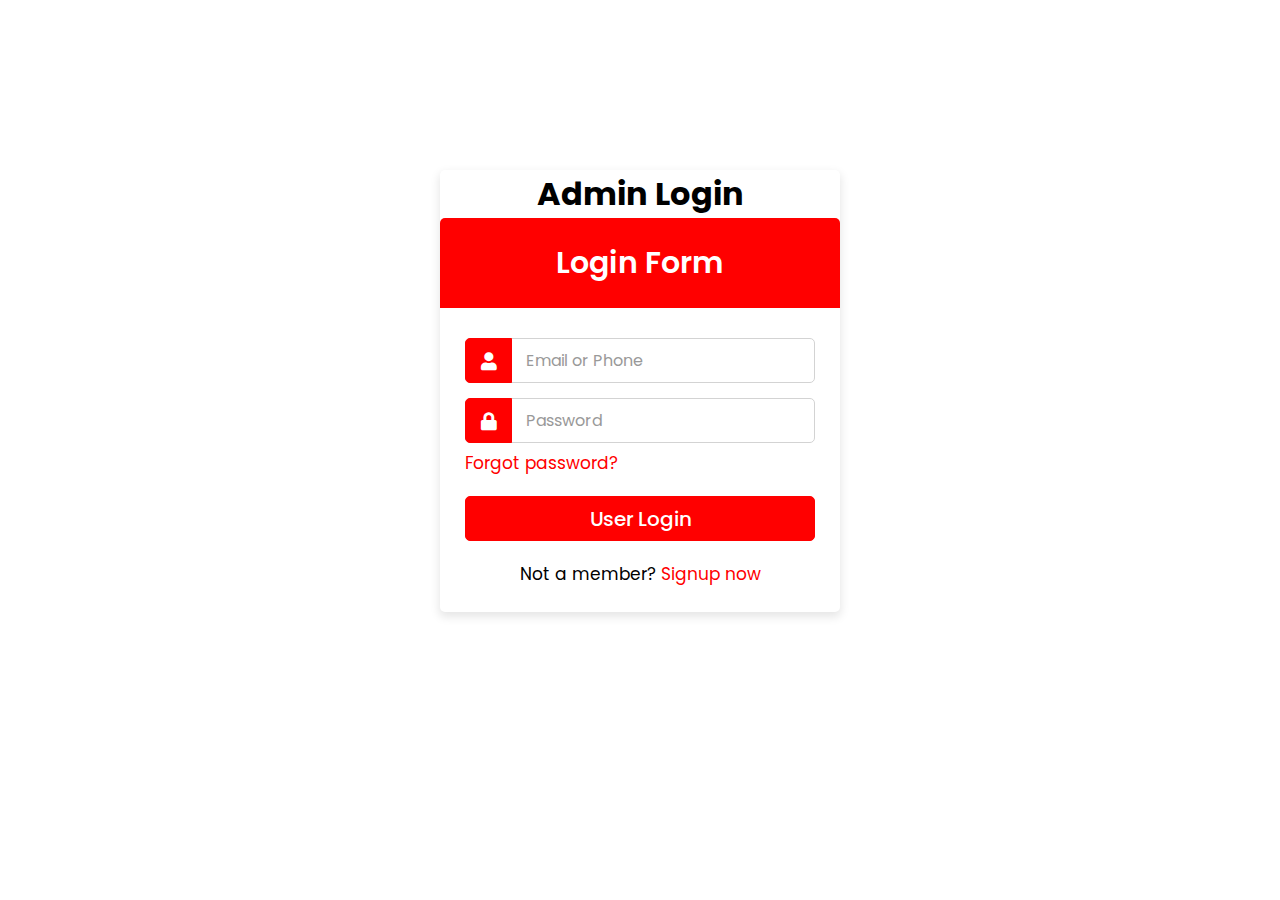
<file: admin.html>
<!DOCTYPE html>

<html lang="en" dir="ltr">
  <head>
    <meta charset="utf-8">
    <meta name="viewport" content="width=device-width, initial-scale=1.0">
   <title>Login Form</title>
    <link rel="stylesheet" href="login.css">
    <link rel="stylesheet" href="https://cdnjs.cloudflare.com/ajax/libs/font-awesome/5.15.2/css/all.min.css"/>
  </head>
  <body>
  
  
    <div class="container">
      <div class="wrapper">

	  <center><h1>Admin Login</h1></center>
        <div class="title"><span>Login Form</span></div>
        <form action="Dashboard/dashboard.html">
          <div class="row">
            <i class="fas fa-user"></i>
            <input type="text" placeholder="Email or Phone" required>
          </div>
          <div class="row">
            <i class="fas fa-lock"></i>
            <input type="password" placeholder="Password" required>
          </div>
          <div class="pass"><a href="#">Forgot password?</a></div>
          <div class="row button">
            <a href="Dashboard/dashboard.html"><input type="submit" value="User Login"></a>
          </div>
		  
          <div class="signup-link">Not a member? <a href="#">Signup now</a></div>
        </form>
      </div>
    </div>

  </body>
</html>
</file>
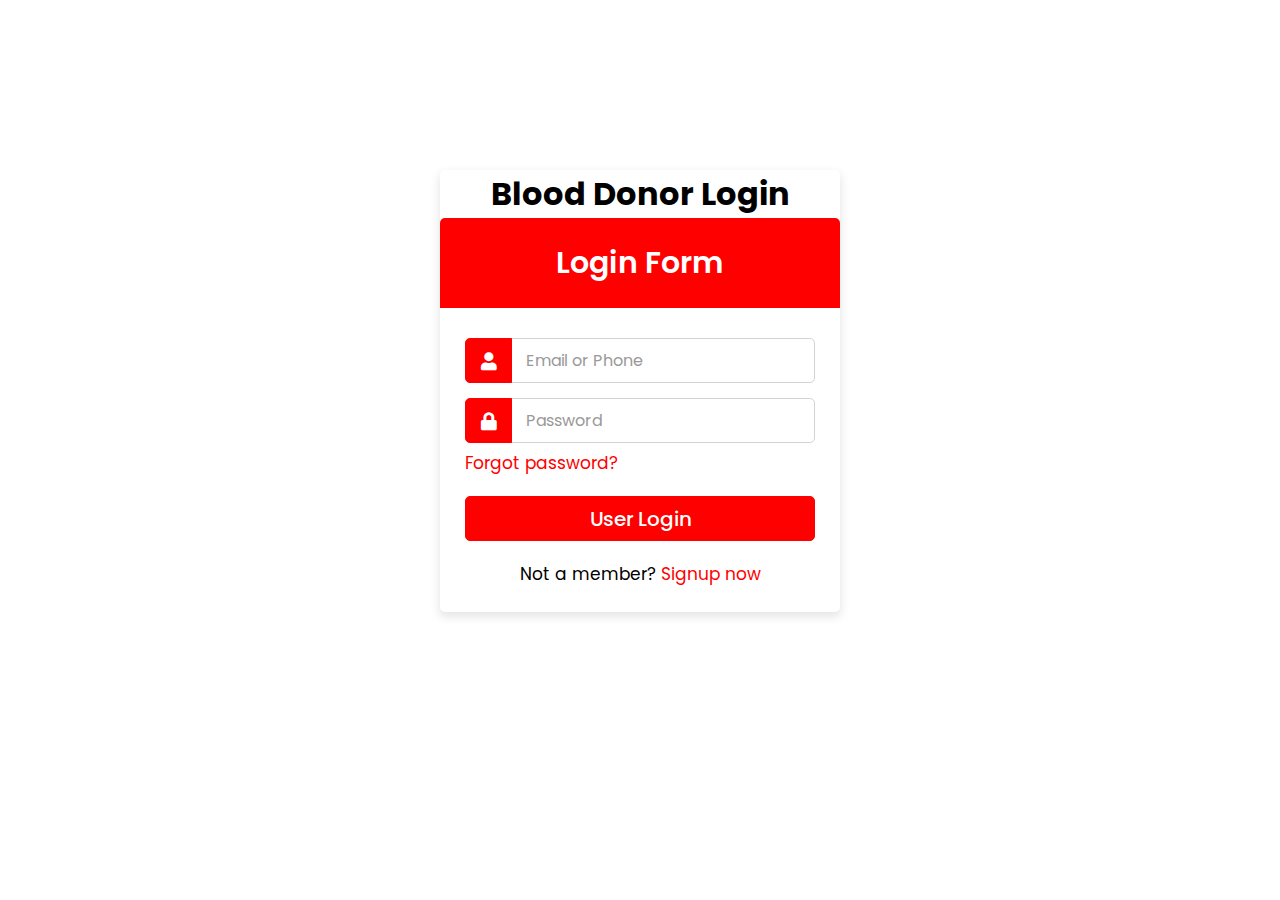
<file: login.html>
<!DOCTYPE html>

<html lang="en" dir="ltr">
  <head>
    <meta charset="utf-8">
    <meta name="viewport" content="width=device-width, initial-scale=1.0">
   <title>Login Form</title>
    <link rel="stylesheet" href="login.css">
    <link rel="stylesheet" href="https://cdnjs.cloudflare.com/ajax/libs/font-awesome/5.15.2/css/all.min.css"/>
  </head>
  <body>
  
  
    <div class="container">
      <div class="wrapper">

	  <center><h1>Blood Donor Login</h1></center>
        <div class="title"><span>Login Form</span></div>
        <form action="profile1.html">
          <div class="row">
            <i class="fas fa-user"></i>
            <input type="text" placeholder="Email or Phone" required>
          </div>
          <div class="row">
            <i class="fas fa-lock"></i>
            <input type="password" placeholder="Password" required>
          </div>
          <div class="pass"><a href="#">Forgot password?</a></div>
          <div class="row button">
            <a href="profile1.html"><input type="submit" value="User Login"></a>
          </div>
		  
          <div class="signup-link">Not a member? <a href="#">Signup now</a></div>
        </form>
      </div>
    </div>

  </body>
</html>
</file>
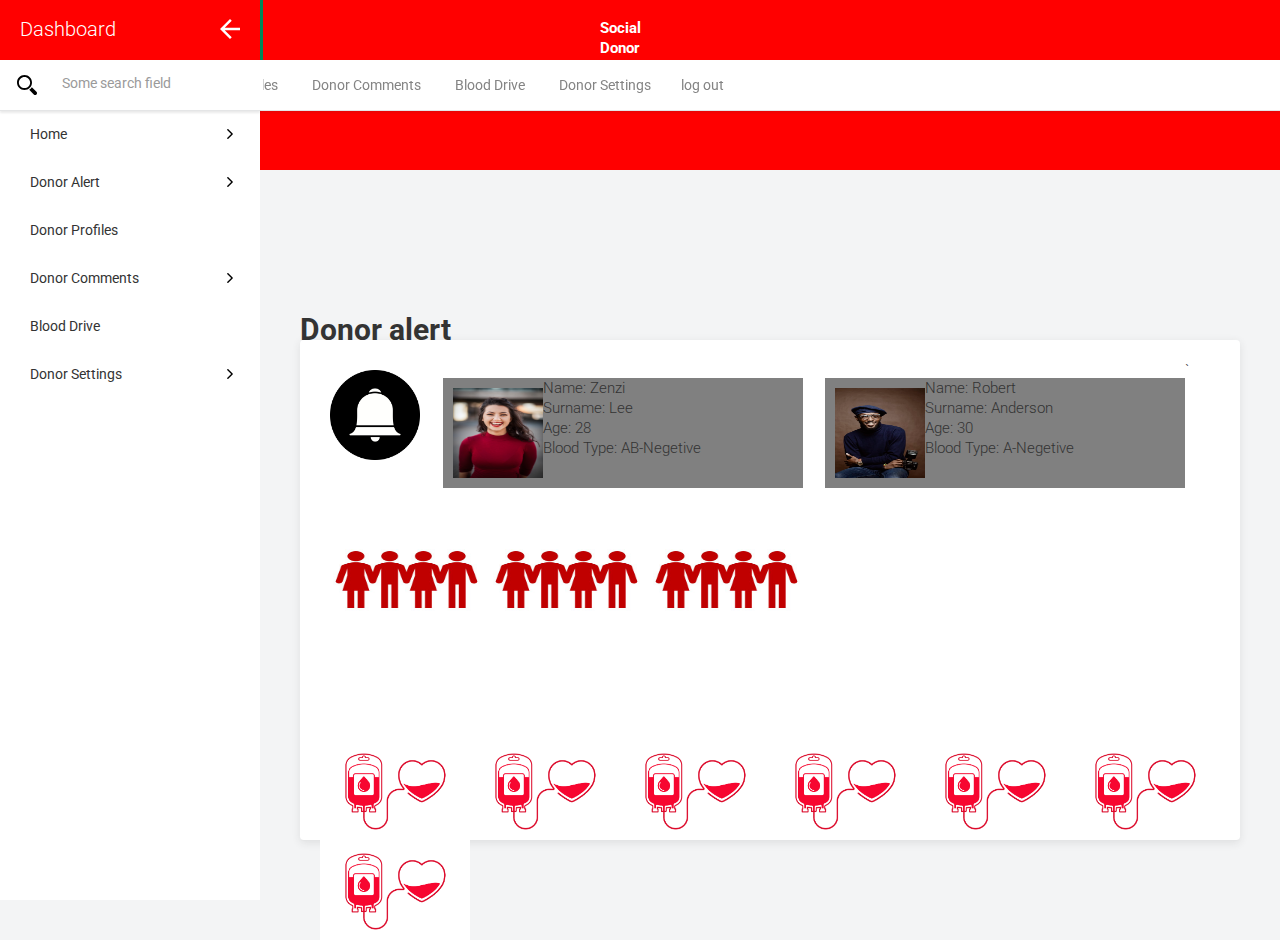
<file: Dashboard/alert.html>
<!DOCTYPE html>
		<html lang="en">
		<head>
		<title>Social Donor</title>
		<!-- Required meta tags -->
		<meta charset="UTF-8">
		<meta http-equiv="X-UA-Compatible" content="IE=edge">
		<meta name="description" content="">
		<meta name="author" content="">
		<meta name="viewport" content="width=device-width, initial-scale=1, shrink-to-fit=no">
		
		<link rel="stylesheet" href="css/style.css">
		<link rel="icon" href="image/redcross.jpg">	


		</head>
		<body>
<!-- Bootstrap CSS -->
    <link href="https://cdn.jsdelivr.net/npm/bootstrap@5.0.2/dist/css/bootstrap.min.css" rel="stylesheet" integrity="sha384-EVSTQN3/azprG1Anm3QDgpJLIm9Nao0Yz1ztcQTwFspd3yD65VohhpuuCOmLASjC" crossorigin="anonymous">
<!-- my external CSS -->
        <link rel="stylesheet" href="css/style.css">
        <link rel="stylesheet" href="style.css">
		<link rel="icon" href="image/redcross.jpg">	
    <title>Social Donor</title>
  </head>
  <body>
  <nav class="navbar navbar-expand-lg">
  <div class="container-fluid">
    <a class="navbar-brand" href="index.html"><img src="image/redcross.jpg" width="50px" height="50px"> </a>
    <button class="navbar-toggler" type="button" data-bs-toggle="collapse" data-bs-target="#navbarSupportedContent" aria-controls="navbarSupportedContent" aria-expanded="false" aria-label="Toggle navigation">
      <span class="navbar-toggler-icon"></span>
    </button>
    <div class="collapse navbar-collapse" id="navbarSupportedContent">
      <ul class="navbar-nav me-auto mb-2 mb-lg-0">
        <li class="nav-item">
          <a class="nav-link active" id="Tabactive" aria-current="page" href="index.html">Where To Donate</a>
        </li>
        <li class="nav-item">
          <a class="nav-link" href="page2.html">Book A Blood Drive</a>
        </li>
		 <li class="nav-item">
          <a class="nav-link" href="page3.html">Donors</a>
        </li>
		 <li class="nav-item">
          <a class="nav-link" href="page4.html">About Blood</a>
        </li>
        
        
      </ul>
      <form class="d-flex">
        <input class="form-control me-2" type="search" placeholder="Search" aria-label="Search">
        <button class="btn btn-outline-success" type="submit">Search</button>
      </form>
    </div>
  </div>
</nav>
		
<div id="hit-menu" class="col-xs-hide col-sm-hide"></div>
    <div class="menu-mobile-background "></div>
    <div id="header">
        <div class="header-inner">
            <div class="header-topo">
                <button class="button-menu-mobile ">
                    <div class="box-stripes">
                        <span class="stripe-top"></span>
                        <span class="stripe-middle"></span>
                        <span class="stripe-bottom"></span>
                    </div>
                </button>
                <span class="header-nomeEmpresa header-nomeEmpresa_mobile col-xs-show col-sm-show">Dashboard</span>
                <a href="#" class="brand-icon ">Social Donor</a>
            </div>
            <div class="header-menu">
                <div class="menu-modulos">
                    <ul class="menu-modulosWrapper ">
                        <li class="menu-modulosBt">
                            <a href="#" class="menu-modulosBt-mainBt">Home</a>
                            <em class="menu-modulosFeed"></em>
                        </li>
                        <li class="menu-modulosBt">
                            <a href="#" class="menu-modulosBt-mainBt">Donor Alert</a>
                            <em class="menu-modulosFeed"></em>
                        </li>
                        <li class="menu-modulosBt">
                            <a href="#" class="menu-modulosBt-mainBt">Donor Profiles</a>
                            <em class="menu-modulosFeed"></em>
                        </li>
                        <li class="menu-modulosBt">
                            <a href="#" class="menu-modulosBt-mainBt">Donor Comments</a>
                            <em class="menu-modulosFeed"></em>
                        </li>
						<li class="menu-modulosBt">
                            <a href="#" class="menu-modulosBt-mainBt">Blood Drive</a>
                            <em class="menu-modulosFeed"></em>
                        </li>
						<li class="menu-modulosBt">
                            <a href="#" class="menu-modulosBt-mainBt">Donor Settings</a>
                            <em class="menu-modulosFeed"></em>
							<li class="menu-modulosBt">
                            <a href="#" class="menu-modulosBt-mainBt">log out</a>
                            <em class="menu-modulosFeed"></em>
                        </li>
                        </li>
                    </ul>
                </div>

                <div class="clear"></div>
            </div>
        </div>
    </div>
    <div id="menu" class="">
        <div class="menu-header">
            <span class="shape-remove-shadow_green"></span>
            <span class="shape-remove-shadow_white"></span>
            <div class="header-topo">
                <div class="header-controlMenu  col-sm-hide col-xs-hide">
                    <span class="header-nomeEmpresa">Dashboard</span>
                    <button class="header-controlMenuButton">
                      <svg xmlns="http://www.w3.org/2000/svg" xmlns:xlink="http://www.w3.org/1999/xlink" version="1.1" x="0px" y="0px" width="20px" height="20px" viewBox="0 0 408 408" style="enable-background:new 0 0 408 408;" xml:space="preserve" class="detail convertSvgInline replaced-svg" data-id="61022" data-kw="go10">
<g>
	<g id="arrow-back">
		<path d="M408,178.5H96.9L239.7,35.7L204,0L0,204l204,204l35.7-35.7L96.9,229.5H408V178.5z"></path>
	</g>
</g>

</svg>
                    </button>
                    <div class="clear"></div>
                </div>
            </div>
            <div class="header-menu">
                <div class="header-search ">
                    <svg xmlns="http://www.w3.org/2000/svg" xmlns:xlink="http://www.w3.org/1999/xlink" version="1.1" id="imgView" x="0px" y="0px" width="20px" height="20px" viewBox="0 0 485.213 485.213" style="enable-background:new 0 0 485.213 485.213;" xml:space="preserve" class="spt" data-id="34097" data-kw="magnifier12">
<g>
	<g>
		<path d="M363.909,181.955C363.909,81.473,282.44,0,181.956,0C81.474,0,0.001,81.473,0.001,181.955s81.473,181.951,181.955,181.951    C282.44,363.906,363.909,282.437,363.909,181.955z M181.956,318.416c-75.252,0-136.465-61.208-136.465-136.46    c0-75.252,61.213-136.465,136.465-136.465c75.25,0,136.468,61.213,136.468,136.465    C318.424,257.208,257.206,318.416,181.956,318.416z"></path>
		<path d="M471.882,407.567L360.567,296.243c-16.586,25.795-38.536,47.734-64.331,64.321l111.324,111.324    c17.772,17.768,46.587,17.768,64.321,0C489.654,454.149,489.654,425.334,471.882,407.567z"></path>
	</g>
</g>

</svg>
                    <input type="text" value="Some search field" /></p>
                    <div class="clear"></div>
                </div>
            </div>
        </div>
        <div class="menu-box">
            <div class="menu-wrapper-inner">
                <div class="menu-wrapper">
                    <div class="menu-slider">
                        <div class="menu">
                            <ul >
                                <li>
                                    <div class="menu-item"><a href="dashboard.html" class="menu-anchor" data-menu="1">Home</a>
                                      <svg class="spt" xmlns="http://www.w3.org/2000/svg" xmlns:xlink="http://www.w3.org/1999/xlink" version="1.1" x="0px" y="0px" width="10px" height="10px" viewBox="0 0 451.846 451.847" style="enable-background:new 0 0 451.846 451.847;" xml:space="preserve">
<g>
	<path d="M345.441,248.292L151.154,442.573c-12.359,12.365-32.397,12.365-44.75,0c-12.354-12.354-12.354-32.391,0-44.744   L278.318,225.92L106.409,54.017c-12.354-12.359-12.354-32.394,0-44.748c12.354-12.359,32.391-12.359,44.75,0l194.287,194.284   c6.177,6.18,9.262,14.271,9.262,22.366C354.708,234.018,351.617,242.115,345.441,248.292z"></path>
</g>

</svg>
                                  </div>
                                </li>
                                <li>
                                    <div class="menu-item"><a href="alert.html" class="menu-anchor" data-menu="2">Donor Alert</a>
                                      <svg class="spt" xmlns="http://www.w3.org/2000/svg" xmlns:xlink="http://www.w3.org/1999/xlink" version="1.1" x="0px" y="0px" width="10px" height="10px" viewBox="0 0 451.846 451.847" style="enable-background:new 0 0 451.846 451.847;" xml:space="preserve">
<g>
	<path d="M345.441,248.292L151.154,442.573c-12.359,12.365-32.397,12.365-44.75,0c-12.354-12.354-12.354-32.391,0-44.744   L278.318,225.92L106.409,54.017c-12.354-12.359-12.354-32.394,0-44.748c12.354-12.359,32.391-12.359,44.75,0l194.287,194.284   c6.177,6.18,9.262,14.271,9.262,22.366C354.708,234.018,351.617,242.115,345.441,248.292z"></path>
</g>

</svg>
                                  </div>
                                </li>
                                <li>
                                    <div class="menu-item"><a href="profiles.html" class="">Donor Profiles</a></div>
                                </li>
                                <li>
                                    <div class="menu-item"><a href="comments.html" class="menu-anchor"  data-menu="3">Donor Comments</a>
                                  <svg class="spt" xmlns="http://www.w3.org/2000/svg" xmlns:xlink="http://www.w3.org/1999/xlink" version="1.1" x="0px" y="0px" width="10px" height="10px" viewBox="0 0 451.846 451.847" style="enable-background:new 0 0 451.846 451.847;" xml:space="preserve">
<g>
	<path d="M345.441,248.292L151.154,442.573c-12.359,12.365-32.397,12.365-44.75,0c-12.354-12.354-12.354-32.391,0-44.744   L278.318,225.92L106.409,54.017c-12.354-12.359-12.354-32.394,0-44.748c12.354-12.359,32.391-12.359,44.75,0l194.287,194.284   c6.177,6.18,9.262,14.271,9.262,22.366C354.708,234.018,351.617,242.115,345.441,248.292z"></path>
</g>

</svg></div>
                                </li>
                                <li>
                                    <div class="menu-item"><a href="drive.html" class="">Blood Drive</a></div>
                                </li>
                                <li>
                                    <div class="menu-item"><a href="settings.html" class="menu-anchor"  data-menu="4">Donor Settings</a>
                                  <svg class="spt" xmlns="http://www.w3.org/2000/svg" xmlns:xlink="http://www.w3.org/1999/xlink" version="1.1" x="0px" y="0px" width="10px" height="10px" viewBox="0 0 451.846 451.847" style="enable-background:new 0 0 451.846 451.847;" xml:space="preserve">
<g>
	<path d="M345.441,248.292L151.154,442.573c-12.359,12.365-32.397,12.365-44.75,0c-12.354-12.354-12.354-32.391,0-44.744   L278.318,225.92L106.409,54.017c-12.354-12.359-12.354-32.394,0-44.748c12.354-12.359,32.391-12.359,44.75,0l194.287,194.284   c6.177,6.18,9.262,14.271,9.262,22.366C354.708,234.018,351.617,242.115,345.441,248.292z"></path>
</g>

</svg>
                                  </div>
                                </li>
                            </ul>
                        </div>
                        <div class="submenu menu" data-menu="1">
                            <div class="submenu-back">
                                <div class="menu-item">
                                  <svg xmlns="http://www.w3.org/2000/svg" xmlns:xlink="http://www.w3.org/1999/xlink" version="1.1"  x="0px" y="0px" width="10px" height="10px" viewBox="0 0 451.847 451.847" style="enable-background:new 0 0 451.847 451.847;" xml:space="preserve" class="spt">
<g>
	<path d="M97.141,225.92c0-8.095,3.091-16.192,9.259-22.366L300.689,9.27c12.359-12.359,32.397-12.359,44.751,0   c12.354,12.354,12.354,32.388,0,44.748L173.525,225.92l171.903,171.909c12.354,12.354,12.354,32.391,0,44.744   c-12.354,12.365-32.386,12.365-44.745,0l-194.29-194.281C100.226,242.115,97.141,234.018,97.141,225.92z"></path>
</g>

</svg>
                                  <a href="#" class="menu-back">BACK</a></div>
                            </div>
                            <ul>
                                <li>
                                    <div class="menu-item"><a href="#" class="menu-anchor" data-menu="5">Subitem</a>
                                  <svg class="spt" xmlns="http://www.w3.org/2000/svg" xmlns:xlink="http://www.w3.org/1999/xlink" version="1.1" x="0px" y="0px" width="10px" height="10px" viewBox="0 0 451.846 451.847" style="enable-background:new 0 0 451.846 451.847;" xml:space="preserve">
<g>
	<path d="M345.441,248.292L151.154,442.573c-12.359,12.365-32.397,12.365-44.75,0c-12.354-12.354-12.354-32.391,0-44.744   L278.318,225.92L106.409,54.017c-12.354-12.359-12.354-32.394,0-44.748c12.354-12.359,32.391-12.359,44.75,0l194.287,194.284   c6.177,6.18,9.262,14.271,9.262,22.366C354.708,234.018,351.617,242.115,345.441,248.292z"></path>
</g>

</svg>
                                  </div>
                                </li>
                                <li>
                                    <div class="menu-item"><a href="#">Subitem</a></div>
                                </li>
                                <li>
                                    <div class="menu-item"><a href="#">Subitem</a></div>
                                </li>
                            </ul>
                        </div>
                        <div class="submenu menu" data-menu="2">
                            <div class="submenu-back">
                                <div class="menu-item">
                                  <svg xmlns="http://www.w3.org/2000/svg" xmlns:xlink="http://www.w3.org/1999/xlink" version="1.1"  x="0px" y="0px" width="10px" height="10px" viewBox="0 0 451.847 451.847" style="enable-background:new 0 0 451.847 451.847;" xml:space="preserve" class="spt">
<g>
	<path d="M97.141,225.92c0-8.095,3.091-16.192,9.259-22.366L300.689,9.27c12.359-12.359,32.397-12.359,44.751,0   c12.354,12.354,12.354,32.388,0,44.748L173.525,225.92l171.903,171.909c12.354,12.354,12.354,32.391,0,44.744   c-12.354,12.365-32.386,12.365-44.745,0l-194.29-194.281C100.226,242.115,97.141,234.018,97.141,225.92z"></path>
</g>

</svg>
                                  <a href="#" class="menu-back">BACK</a></div>
                            </div>
                            <ul>
                                <li>
                                    <div class="menu-item"><a href="#">Subitem</a></div>
                                </li>
                                <li>
                                    <div class="menu-item"><a href="#">Subitem</a></div>
                                </li>
                                <li>
                                    <div class="menu-item"><a href="#">Subitem</a></div>
                                </li>
                            </ul>
                        </div>
                        <div class="submenu menu" data-menu="3">
                            <div class="submenu-back">
                                <div class="menu-item">
                                  <svg xmlns="http://www.w3.org/2000/svg" xmlns:xlink="http://www.w3.org/1999/xlink" version="1.1"  x="0px" y="0px" width="10px" height="10px" viewBox="0 0 451.847 451.847" style="enable-background:new 0 0 451.847 451.847;" xml:space="preserve" class="spt">
<g>
	<path d="M97.141,225.92c0-8.095,3.091-16.192,9.259-22.366L300.689,9.27c12.359-12.359,32.397-12.359,44.751,0   c12.354,12.354,12.354,32.388,0,44.748L173.525,225.92l171.903,171.909c12.354,12.354,12.354,32.391,0,44.744   c-12.354,12.365-32.386,12.365-44.745,0l-194.29-194.281C100.226,242.115,97.141,234.018,97.141,225.92z"></path>
</g>

</svg>
                                  <a href="#" class="menu-back">BACK</a></div>
                            </div>
                            <ul>
                                <li>
                                    <div class="menu-item"><a href="#" >Subitem</a></div>
                                </li>
                                <li>
                                    <div class="menu-item"><a href="#">Subitem</a></div>
                                </li>
                                <li>
                                    <div class="menu-item"><a href="#">Subitem</a></div>
                                </li>
                            </ul>
                        </div>
                        <div class="submenu menu" data-menu="4">
                            <div class="submenu-back">
                                <div class="menu-item">
                                  <svg xmlns="http://www.w3.org/2000/svg" xmlns:xlink="http://www.w3.org/1999/xlink" version="1.1"  x="0px" y="0px" width="10px" height="10px" viewBox="0 0 451.847 451.847" style="enable-background:new 0 0 451.847 451.847;" xml:space="preserve" class="spt">
<g>
	<path d="M97.141,225.92c0-8.095,3.091-16.192,9.259-22.366L300.689,9.27c12.359-12.359,32.397-12.359,44.751,0   c12.354,12.354,12.354,32.388,0,44.748L173.525,225.92l171.903,171.909c12.354,12.354,12.354,32.391,0,44.744   c-12.354,12.365-32.386,12.365-44.745,0l-194.29-194.281C100.226,242.115,97.141,234.018,97.141,225.92z"></path>
</g>

</svg>
                                  <a href="#" class="menu-back">BACK</a></div>
                            </div>
                            <ul>
                                <li>
                                    <div class="menu-item"><a href="#">Subitem</a></div>
                                </li>
                                <li>
                                    <div class="menu-item"><a href="#">Subitem</a></div>
                                </li>
                                <li>
                                    <div class="menu-item"><a href="#">Subitem</a></div>
                                </li>
                            </ul>
                        </div>
                        <div class="submenu menu" data-menu="5">
                            <div class="submenu-back">
                                <div class="menu-item">
                                  <svg xmlns="http://www.w3.org/2000/svg" xmlns:xlink="http://www.w3.org/1999/xlink" version="1.1"  x="0px" y="0px" width="10px" height="10px" viewBox="0 0 451.847 451.847" style="enable-background:new 0 0 451.847 451.847;" xml:space="preserve" class="spt">
<g>
	<path d="M97.141,225.92c0-8.095,3.091-16.192,9.259-22.366L300.689,9.27c12.359-12.359,32.397-12.359,44.751,0   c12.354,12.354,12.354,32.388,0,44.748L173.525,225.92l171.903,171.909c12.354,12.354,12.354,32.391,0,44.744   c-12.354,12.365-32.386,12.365-44.745,0l-194.29-194.281C100.226,242.115,97.141,234.018,97.141,225.92z"></path>
</g>

</svg>
                                  <a href="#" class="menu-back">BACK</a></div>
                            </div>
                            <ul>
                                <li>
                                    <div class="menu-item"><a href="#">Subitem</a></div>
                                </li>
                                <li>
                                    <div class="menu-item"><a href="#">Subitem</a></div>
                                </li>
                                <li>
                                    <div class="menu-item"><a href="#">Subitem</a></div>
                                </li>
                            </ul>
                        </div>
                        <div class="clear"></div>
                    </div>
                </div>
            </div>
        </div>
    </div>
    <div id="conteudo">
        <div class="conteudo-inner">
            <div class="conteudo-wrapper">
			<h1>Donor alert</h1>
                <div class="conteudo-box">
                    <div class="conteudo-boxInner">
					<img src="image/notification icon.jpg" width="90px" height="90px"vspace="10px" hspace="10px" align="left" style="padding-left:10px; padding-top:10px" >
                      
						<div class="home">
                          <img src="image/pro2.jpg" width="90px" height="90px"vspace="10px" hspace="10px" align="left" style="padding-left:10px; padding-top:10px" >
							Name:  Zenzi<br>
							Surname: Lee<br>
							Age:  28<br>
							Blood Type: AB-Negetive<br>
						</div>
						`<div class="home">
							<img src="image/pro4.jpg" width="90px" height="90px"vspace="10px" hspace="10px" align="left" style="padding-left:10px; padding-top:10px" >
							Name:  Robert<br>
							Surname: Anderson<br>
							Age:  30<br>
							Blood Type: A-Negetive<br>
						</div>
						
						<img src="image/peoplered2.png" width="150px" height="90px"vspace="10px" hspace="10px" align="left" style="padding-left:10px; padding-top:10px">
						<img src="image/peoplered2.png" width="150px" height="90px"vspace="10px" hspace="10px" align="left" style="padding-left:10px; padding-top:10px">
						<img src="image/peoplered2.png" width="150px" height="90px"vspace="10px" hspace="10px" align="left" style="padding-left:10px; padding-top:10px">
						
						<br><br><br><br><br><br><br><br><br><br><br><br><br><br><br><br><br>
						<br><br>
					<center>
					<img src="image/bottom.png" width="150px" height="100px" align="left">
					<img src="image/bottom.png" width="150px" height="100px" align="left">
					<img src="image/bottom.png" width="150px" height="100px" align="left">
					<img src="image/bottom.png" width="150px" height="100px" align="left">
					<img src="image/bottom.png" width="150px" height="100px" align="left">
					<img src="image/bottom.png" width="150px" height="100px" align="left">
					<img src="image/bottom.png" width="150px" height="100px" align="left">
					</center>
					
                </div>
            </div>
        </div>
    </div>
	
	<script>
	//Resize browser width to see what happens
//----------------------------------------------------------
var MAX_WIDTH = 1000;
var MENU_CLASS = "menu-hide";
var menu_width;
var statusHitMenu = false;
var not_loaded = false;
var statusMenu = "open";//checa se o menu está aberto ou não
var CLASS_MENU_RETRAIDO = "menu-retraido";
//----------------------------------------------------------
jQuery(document).ready(
function ()
{
    initMenu();
    $(window).resize(resizeWindow);
    resizeWindow();

    //----------------------------
    $(".button-actions").click(function(){
        if($(this).hasClass('active'))
        {
            $(".boxWrapperActions-wrapper").removeClass('active');
            $(".boxWrapperActions-wrapper").stop(true,true).slideUp(300);
            $(".button-actions").removeClass('active');
        }
        else
        {
            $(".boxWrapperActions-wrapper").addClass('active');
            $(".boxWrapperActions-wrapper").stop(true,true).slideDown(300);
            $(".button-actions").addClass('active');
        }

        return false;
    });

    $("#bt_item_user").click(function(){
        if($(this).hasClass('active'))
        {
            $("#bt_item_user").removeClass('active');
            $(".boxOptions-item_user .boxOptionsWrapper-container").stop(true,true).fadeOut(300);
        }
        else
        {
            $("#bt_item_user").addClass('active');
            $(".boxOptions-item_user .boxOptionsWrapper-container").stop(true,true).fadeIn(300);
        }

        return false;
    });
});



function retrairMenu ()
{
    var _timer = 300;

    $('body').addClass(CLASS_MENU_RETRAIDO);
    var _anim_01 = {left:-280,opacity:0};

    $("#menu").stop(true,true).animate(_anim_01,_timer);
    $("#hit-menu").stop(true,true).show();
    $('#header .button-menu-mobile').stop(true,true).show();
    $('#header .button-menu-mobile').stop(true,true).animate({opacity:1},_timer);
    $("#header .menu-modulos .menu-modulosInner").stop(true,true).animate({paddingLeft:0},_timer);
    $("#conteudo .conteudo-inner").stop(true,true).animate({paddingLeft:0},_timer);

    hideBackgroundMenuMobile();
}

function expandirMenu ()
{
    $('body').removeClass(CLASS_MENU_RETRAIDO);
    var _anim_01 = {left:0,opacity:1};

    $("#menu").stop(true,true).animate(_anim_01);
    $("#hit-menu").stop(true,true).hide();
    $("#conteudo .conteudo-inner").stop(true,true).animate({paddingLeft:260});

    $('#header .button-menu-mobile').stop(true,true).animate({opacity:0},function(){
        $('#header .button-menu-mobile').stop(true,true).hide();
    });
    $("#header .menu-modulos .menu-modulosInner").stop(true,true).animate({paddingLeft:280});

    if(($(window).width()<=768))
    {
        showBackgroundMenuMobile ();
    }

}

function resizeWindow ()
{
    var _w = $(window).width();


    if(_w > MAX_WIDTH)//expandir menu
    {
        if($('body').hasClass(CLASS_MENU_RETRAIDO))
        {
            if(statusMenu != "closed")
            {
                expandirMenu ();
            }
        }
        if(statusMenu == "open_by_menu_mobile")
        {
            statusMenu = "open";
        }
    }
    else//retrair menu
    {
        if(!$('body').hasClass(CLASS_MENU_RETRAIDO))
        {
            if(statusMenu != "open_by_menu_mobile")
            {
                retrairMenu ();
            }
        }
    }

    if(_w >= 768)
    {
        if($('.menu-mobile-background').hasClass("on"))
        {
            hideBackgroundMenuMobile ();
        }
    }
    else
    {
        if(statusMenu == "open_by_menu_mobile")
        {
           showBackgroundMenuMobile();
        }
    }
}

function initMenu ()
{
    menu_width = $("#menu .menu").width();

    $(".menu-back").click(function(){

        var _pos = $(".menu-slider").position().left + menu_width;
        var _obj = $(this).closest(".submenu");

        $(".menu-slider").stop().animate({left: _pos}, 300, function ()
        {
            _obj.hide();
        });

        return false;
    });

    $(".menu-anchor").click(function(){
        var _d = $(this).data('menu');
        $(".submenu").each(function(){

            var _d_check = $(this).data('menu');

            if(_d_check == _d)
            {
                $(this).show();
                var _pos = $(".menu-slider").position().left - menu_width;

                $(".menu-slider").stop(true,true).animate({left: _pos}, 300);
                return false;
            }
        });

        return false;
    });

   $(".header-controlMenuButton").click(function()
    {
        statusMenu = "closed";
        retrairMenu ();
        return false;
    });

    $(".button-menu-mobile").click(function(){
        statusMenu = "open_by_menu_mobile";
        expandirMenu();
        return false;
    });

    $(".menu-mobile-background").mousedown(function(){
        retrairMenu();
    });

    $('#hit-menu').mouseenter(function(){
        statusHitMenu = true;
        expandirMenu();
    });

    $('#menu').mouseleave(function(){
        if(statusHitMenu)
        {
            statusHitMenu = false;
            retrairMenu();
        }
    });

}

function hideBackgroundMenuMobile ()
{
    $('.menu-mobile-background').removeClass("on");
    $('.menu-mobile-background').stop(true,true).animate({opacity:0},function(){
        $('.menu-mobile-background').stop(true,true).hide();
        $('.menu-mobile-background').removeAttr('style');
    });
}

function showBackgroundMenuMobile ()
{
    $('.menu-mobile-background').addClass("on");
    $('.menu-mobile-background').stop(true,true).show();
    $('.menu-mobile-background').stop(true,true).animate({opacity:1});
}

</script>
</body>
</html.
</file>
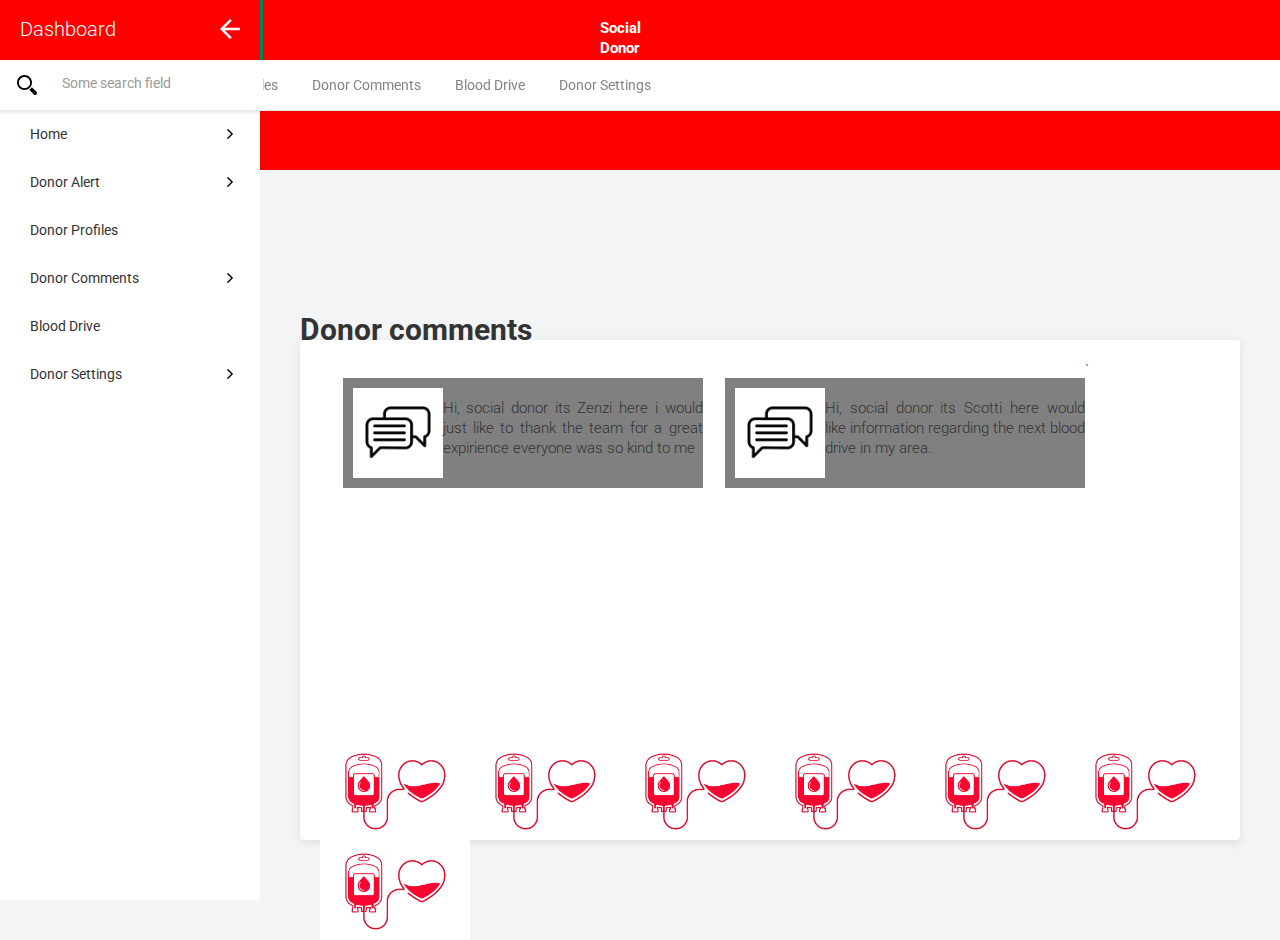
<file: Dashboard/comments.html>
<!DOCTYPE html>
		<html lang="en">
		<head>
		<title>Social Donor</title>
		<title>Social Donor</title>
		<!-- Required meta tags -->
		<meta charset="UTF-8">
		<meta http-equiv="X-UA-Compatible" content="IE=edge">
		<meta name="description" content="">
		<meta name="author" content="">
		<meta name="viewport" content="width=device-width, initial-scale=1, shrink-to-fit=no">
		
		<link rel="stylesheet" href="css/style.css">
		<link rel="icon" href="image/redcross.jpg">	


		</head>
		<body>
<!-- Bootstrap CSS -->
    <link href="https://cdn.jsdelivr.net/npm/bootstrap@5.0.2/dist/css/bootstrap.min.css" rel="stylesheet" integrity="sha384-EVSTQN3/azprG1Anm3QDgpJLIm9Nao0Yz1ztcQTwFspd3yD65VohhpuuCOmLASjC" crossorigin="anonymous">
<!-- my external CSS -->
        <link rel="stylesheet" href="css/style.css">
        <link rel="stylesheet" href="style.css">
		<link rel="icon" href="image/redcross.jpg">	
    <title>Hello, world!</title>
  </head>
  <body>
  <nav class="navbar navbar-expand-lg">
  <div class="container-fluid">
    <a class="navbar-brand" href="index.html"><img src="image/redcross.jpg" width="50px" height="50px"> </a>
    <button class="navbar-toggler" type="button" data-bs-toggle="collapse" data-bs-target="#navbarSupportedContent" aria-controls="navbarSupportedContent" aria-expanded="false" aria-label="Toggle navigation">
      <span class="navbar-toggler-icon"></span>
    </button>
    <div class="collapse navbar-collapse" id="navbarSupportedContent">
      <ul class="navbar-nav me-auto mb-2 mb-lg-0">
        <li class="nav-item">
          <a class="nav-link active" id="Tabactive" aria-current="page" href="index.html">Where To Donate</a>
        </li>
        <li class="nav-item">
          <a class="nav-link" href="page2.html">Book A Blood Drive</a>
        </li>
		 <li class="nav-item">
          <a class="nav-link" href="page3.html">Donors</a>
        </li>
		 <li class="nav-item">
          <a class="nav-link" href="page4.html">About Blood</a>
        </li>
        
        
      </ul>
      <form class="d-flex">
        <input class="form-control me-2" type="search" placeholder="Search" aria-label="Search">
        <button class="btn btn-outline-success" type="submit">Search</button>
      </form>
    </div>
  </div>
</nav>
		
<div id="hit-menu" class="col-xs-hide col-sm-hide"></div>
    <div class="menu-mobile-background "></div>
    <div id="header">
        <div class="header-inner">
            <div class="header-topo">
                <button class="button-menu-mobile ">
                    <div class="box-stripes">
                        <span class="stripe-top"></span>
                        <span class="stripe-middle"></span>
                        <span class="stripe-bottom"></span>
                    </div>
                </button>
                <span class="header-nomeEmpresa header-nomeEmpresa_mobile col-xs-show col-sm-show">Dashboard</span>
                <a href="#" class="brand-icon ">Social Donor</a>
            </div>
            <div class="header-menu">
                <div class="menu-modulos">
                    <ul class="menu-modulosWrapper ">
                        <li class="menu-modulosBt">
                            <a href="#" class="menu-modulosBt-mainBt">Home</a>
                            <em class="menu-modulosFeed"></em>
                        </li>
                        <li class="menu-modulosBt">
                            <a href="#" class="menu-modulosBt-mainBt">Donor Alert</a>
                            <em class="menu-modulosFeed"></em>
                        </li>
                        <li class="menu-modulosBt">
                            <a href="#" class="menu-modulosBt-mainBt">Donor Profiles</a>
                            <em class="menu-modulosFeed"></em>
                        </li>
                        <li class="menu-modulosBt">
                            <a href="#" class="menu-modulosBt-mainBt">Donor Comments</a>
                            <em class="menu-modulosFeed"></em>
                        </li>
						<li class="menu-modulosBt">
                            <a href="#" class="menu-modulosBt-mainBt">Blood Drive</a>
                            <em class="menu-modulosFeed"></em>
                        </li>
						<li class="menu-modulosBt">
                            <a href="#" class="menu-modulosBt-mainBt">Donor Settings</a>
                            <em class="menu-modulosFeed"></em>
                        </li>
                    </ul>
                </div>

                <div class="clear"></div>
            </div>
        </div>
    </div>
    <div id="menu" class="">
        <div class="menu-header">
            <span class="shape-remove-shadow_green"></span>
            <span class="shape-remove-shadow_white"></span>
            <div class="header-topo">
                <div class="header-controlMenu  col-sm-hide col-xs-hide">
                    <span class="header-nomeEmpresa">Dashboard</span>
                    <button class="header-controlMenuButton">
                      <svg xmlns="http://www.w3.org/2000/svg" xmlns:xlink="http://www.w3.org/1999/xlink" version="1.1" x="0px" y="0px" width="20px" height="20px" viewBox="0 0 408 408" style="enable-background:new 0 0 408 408;" xml:space="preserve" class="detail convertSvgInline replaced-svg" data-id="61022" data-kw="go10">
<g>
	<g id="arrow-back">
		<path d="M408,178.5H96.9L239.7,35.7L204,0L0,204l204,204l35.7-35.7L96.9,229.5H408V178.5z"></path>
	</g>
</g>

</svg>
                    </button>
                    <div class="clear"></div>
                </div>
            </div>
            <div class="header-menu">
                <div class="header-search ">
                    <svg xmlns="http://www.w3.org/2000/svg" xmlns:xlink="http://www.w3.org/1999/xlink" version="1.1" id="imgView" x="0px" y="0px" width="20px" height="20px" viewBox="0 0 485.213 485.213" style="enable-background:new 0 0 485.213 485.213;" xml:space="preserve" class="spt" data-id="34097" data-kw="magnifier12">
<g>
	<g>
		<path d="M363.909,181.955C363.909,81.473,282.44,0,181.956,0C81.474,0,0.001,81.473,0.001,181.955s81.473,181.951,181.955,181.951    C282.44,363.906,363.909,282.437,363.909,181.955z M181.956,318.416c-75.252,0-136.465-61.208-136.465-136.46    c0-75.252,61.213-136.465,136.465-136.465c75.25,0,136.468,61.213,136.468,136.465    C318.424,257.208,257.206,318.416,181.956,318.416z"></path>
		<path d="M471.882,407.567L360.567,296.243c-16.586,25.795-38.536,47.734-64.331,64.321l111.324,111.324    c17.772,17.768,46.587,17.768,64.321,0C489.654,454.149,489.654,425.334,471.882,407.567z"></path>
	</g>
</g>

</svg>
                    <input type="text" value="Some search field" /></p>
                    <div class="clear"></div>
                </div>
            </div>
        </div>
        <div class="menu-box">
            <div class="menu-wrapper-inner">
                <div class="menu-wrapper">
                    <div class="menu-slider">
                        <div class="menu">
                            <ul >
                                <li>
                                    <div class="menu-item"><a href="dashboard.html" class="menu-anchor" data-menu="1">Home</a>
                                      <svg class="spt" xmlns="http://www.w3.org/2000/svg" xmlns:xlink="http://www.w3.org/1999/xlink" version="1.1" x="0px" y="0px" width="10px" height="10px" viewBox="0 0 451.846 451.847" style="enable-background:new 0 0 451.846 451.847;" xml:space="preserve">
<g>
	<path d="M345.441,248.292L151.154,442.573c-12.359,12.365-32.397,12.365-44.75,0c-12.354-12.354-12.354-32.391,0-44.744   L278.318,225.92L106.409,54.017c-12.354-12.359-12.354-32.394,0-44.748c12.354-12.359,32.391-12.359,44.75,0l194.287,194.284   c6.177,6.18,9.262,14.271,9.262,22.366C354.708,234.018,351.617,242.115,345.441,248.292z"></path>
</g>

</svg>
                                  </div>
                                </li>
                                <li>
                                    <div class="menu-item"><a href="alert.html" class="menu-anchor" data-menu="2">Donor Alert</a>
                                      <svg class="spt" xmlns="http://www.w3.org/2000/svg" xmlns:xlink="http://www.w3.org/1999/xlink" version="1.1" x="0px" y="0px" width="10px" height="10px" viewBox="0 0 451.846 451.847" style="enable-background:new 0 0 451.846 451.847;" xml:space="preserve">
<g>
	<path d="M345.441,248.292L151.154,442.573c-12.359,12.365-32.397,12.365-44.75,0c-12.354-12.354-12.354-32.391,0-44.744   L278.318,225.92L106.409,54.017c-12.354-12.359-12.354-32.394,0-44.748c12.354-12.359,32.391-12.359,44.75,0l194.287,194.284   c6.177,6.18,9.262,14.271,9.262,22.366C354.708,234.018,351.617,242.115,345.441,248.292z"></path>
</g>

</svg>
                                  </div>
                                </li>
                                <li>
                                    <div class="menu-item"><a href="profiles.html" class="">Donor Profiles</a></div>
                                </li>
                                <li>
                                    <div class="menu-item"><a href="comments.html" class="menu-anchor"  data-menu="3">Donor Comments</a>
                                  <svg class="spt" xmlns="http://www.w3.org/2000/svg" xmlns:xlink="http://www.w3.org/1999/xlink" version="1.1" x="0px" y="0px" width="10px" height="10px" viewBox="0 0 451.846 451.847" style="enable-background:new 0 0 451.846 451.847;" xml:space="preserve">
<g>
	<path d="M345.441,248.292L151.154,442.573c-12.359,12.365-32.397,12.365-44.75,0c-12.354-12.354-12.354-32.391,0-44.744   L278.318,225.92L106.409,54.017c-12.354-12.359-12.354-32.394,0-44.748c12.354-12.359,32.391-12.359,44.75,0l194.287,194.284   c6.177,6.18,9.262,14.271,9.262,22.366C354.708,234.018,351.617,242.115,345.441,248.292z"></path>
</g>

</svg></div>
                                </li>
                                <li>
                                    <div class="menu-item"><a href="drive.html" class="">Blood Drive</a></div>
                                </li>
                                <li>
                                    <div class="menu-item"><a href="settings.html" class="menu-anchor"  data-menu="4">Donor Settings</a>
                                  <svg class="spt" xmlns="http://www.w3.org/2000/svg" xmlns:xlink="http://www.w3.org/1999/xlink" version="1.1" x="0px" y="0px" width="10px" height="10px" viewBox="0 0 451.846 451.847" style="enable-background:new 0 0 451.846 451.847;" xml:space="preserve">
<g>
	<path d="M345.441,248.292L151.154,442.573c-12.359,12.365-32.397,12.365-44.75,0c-12.354-12.354-12.354-32.391,0-44.744   L278.318,225.92L106.409,54.017c-12.354-12.359-12.354-32.394,0-44.748c12.354-12.359,32.391-12.359,44.75,0l194.287,194.284   c6.177,6.18,9.262,14.271,9.262,22.366C354.708,234.018,351.617,242.115,345.441,248.292z"></path>
</g>

</svg>
                                  </div>
                                </li>
                            </ul>
                        </div>
                        <div class="submenu menu" data-menu="1">
                            <div class="submenu-back">
                                <div class="menu-item">
                                  <svg xmlns="http://www.w3.org/2000/svg" xmlns:xlink="http://www.w3.org/1999/xlink" version="1.1"  x="0px" y="0px" width="10px" height="10px" viewBox="0 0 451.847 451.847" style="enable-background:new 0 0 451.847 451.847;" xml:space="preserve" class="spt">
<g>
	<path d="M97.141,225.92c0-8.095,3.091-16.192,9.259-22.366L300.689,9.27c12.359-12.359,32.397-12.359,44.751,0   c12.354,12.354,12.354,32.388,0,44.748L173.525,225.92l171.903,171.909c12.354,12.354,12.354,32.391,0,44.744   c-12.354,12.365-32.386,12.365-44.745,0l-194.29-194.281C100.226,242.115,97.141,234.018,97.141,225.92z"></path>
</g>

</svg>
                                  <a href="#" class="menu-back">BACK</a></div>
                            </div>
                            <ul>
                                <li>
                                    <div class="menu-item"><a href="#" class="menu-anchor" data-menu="5">Subitem</a>
                                  <svg class="spt" xmlns="http://www.w3.org/2000/svg" xmlns:xlink="http://www.w3.org/1999/xlink" version="1.1" x="0px" y="0px" width="10px" height="10px" viewBox="0 0 451.846 451.847" style="enable-background:new 0 0 451.846 451.847;" xml:space="preserve">
<g>
	<path d="M345.441,248.292L151.154,442.573c-12.359,12.365-32.397,12.365-44.75,0c-12.354-12.354-12.354-32.391,0-44.744   L278.318,225.92L106.409,54.017c-12.354-12.359-12.354-32.394,0-44.748c12.354-12.359,32.391-12.359,44.75,0l194.287,194.284   c6.177,6.18,9.262,14.271,9.262,22.366C354.708,234.018,351.617,242.115,345.441,248.292z"></path>
</g>

</svg>
                                  </div>
                                </li>
                                <li>
                                    <div class="menu-item"><a href="#">Subitem</a></div>
                                </li>
                                <li>
                                    <div class="menu-item"><a href="#">Subitem</a></div>
                                </li>
                            </ul>
                        </div>
                        <div class="submenu menu" data-menu="2">
                            <div class="submenu-back">
                                <div class="menu-item">
                                  <svg xmlns="http://www.w3.org/2000/svg" xmlns:xlink="http://www.w3.org/1999/xlink" version="1.1"  x="0px" y="0px" width="10px" height="10px" viewBox="0 0 451.847 451.847" style="enable-background:new 0 0 451.847 451.847;" xml:space="preserve" class="spt">
<g>
	<path d="M97.141,225.92c0-8.095,3.091-16.192,9.259-22.366L300.689,9.27c12.359-12.359,32.397-12.359,44.751,0   c12.354,12.354,12.354,32.388,0,44.748L173.525,225.92l171.903,171.909c12.354,12.354,12.354,32.391,0,44.744   c-12.354,12.365-32.386,12.365-44.745,0l-194.29-194.281C100.226,242.115,97.141,234.018,97.141,225.92z"></path>
</g>

</svg>
                                  <a href="#" class="menu-back">BACK</a></div>
                            </div>
                            <ul>
                                <li>
                                    <div class="menu-item"><a href="#">Subitem</a></div>
                                </li>
                                <li>
                                    <div class="menu-item"><a href="#">Subitem</a></div>
                                </li>
                                <li>
                                    <div class="menu-item"><a href="#">Subitem</a></div>
                                </li>
                            </ul>
                        </div>
                        <div class="submenu menu" data-menu="3">
                            <div class="submenu-back">
                                <div class="menu-item">
                                  <svg xmlns="http://www.w3.org/2000/svg" xmlns:xlink="http://www.w3.org/1999/xlink" version="1.1"  x="0px" y="0px" width="10px" height="10px" viewBox="0 0 451.847 451.847" style="enable-background:new 0 0 451.847 451.847;" xml:space="preserve" class="spt">
<g>
	<path d="M97.141,225.92c0-8.095,3.091-16.192,9.259-22.366L300.689,9.27c12.359-12.359,32.397-12.359,44.751,0   c12.354,12.354,12.354,32.388,0,44.748L173.525,225.92l171.903,171.909c12.354,12.354,12.354,32.391,0,44.744   c-12.354,12.365-32.386,12.365-44.745,0l-194.29-194.281C100.226,242.115,97.141,234.018,97.141,225.92z"></path>
</g>

</svg>
                                  <a href="#" class="menu-back">BACK</a></div>
                            </div>
                            <ul>
                                <li>
                                    <div class="menu-item"><a href="#" >Subitem</a></div>
                                </li>
                                <li>
                                    <div class="menu-item"><a href="#">Subitem</a></div>
                                </li>
                                <li>
                                    <div class="menu-item"><a href="#">Subitem</a></div>
                                </li>
                            </ul>
                        </div>
                        <div class="submenu menu" data-menu="4">
                            <div class="submenu-back">
                                <div class="menu-item">
                                  <svg xmlns="http://www.w3.org/2000/svg" xmlns:xlink="http://www.w3.org/1999/xlink" version="1.1"  x="0px" y="0px" width="10px" height="10px" viewBox="0 0 451.847 451.847" style="enable-background:new 0 0 451.847 451.847;" xml:space="preserve" class="spt">
<g>
	<path d="M97.141,225.92c0-8.095,3.091-16.192,9.259-22.366L300.689,9.27c12.359-12.359,32.397-12.359,44.751,0   c12.354,12.354,12.354,32.388,0,44.748L173.525,225.92l171.903,171.909c12.354,12.354,12.354,32.391,0,44.744   c-12.354,12.365-32.386,12.365-44.745,0l-194.29-194.281C100.226,242.115,97.141,234.018,97.141,225.92z"></path>
</g>

</svg>
                                  <a href="#" class="menu-back">BACK</a></div>
                            </div>
                            <ul>
                                <li>
                                    <div class="menu-item"><a href="#">Subitem</a></div>
                                </li>
                                <li>
                                    <div class="menu-item"><a href="#">Subitem</a></div>
                                </li>
                                <li>
                                    <div class="menu-item"><a href="#">Subitem</a></div>
                                </li>
                            </ul>
                        </div>
                        <div class="submenu menu" data-menu="5">
                            <div class="submenu-back">
                                <div class="menu-item">
                                  <svg xmlns="http://www.w3.org/2000/svg" xmlns:xlink="http://www.w3.org/1999/xlink" version="1.1"  x="0px" y="0px" width="10px" height="10px" viewBox="0 0 451.847 451.847" style="enable-background:new 0 0 451.847 451.847;" xml:space="preserve" class="spt">
<g>
	<path d="M97.141,225.92c0-8.095,3.091-16.192,9.259-22.366L300.689,9.27c12.359-12.359,32.397-12.359,44.751,0   c12.354,12.354,12.354,32.388,0,44.748L173.525,225.92l171.903,171.909c12.354,12.354,12.354,32.391,0,44.744   c-12.354,12.365-32.386,12.365-44.745,0l-194.29-194.281C100.226,242.115,97.141,234.018,97.141,225.92z"></path>
</g>

</svg>
                                  <a href="#" class="menu-back">BACK</a></div>
                            </div>
                            <ul>
                                <li>
                                    <div class="menu-item"><a href="#">Subitem</a></div>
                                </li>
                                <li>
                                    <div class="menu-item"><a href="#">Subitem</a></div>
                                </li>
                                <li>
                                    <div class="menu-item"><a href="#">Subitem</a></div>
                                </li>
                            </ul>
                        </div>
                        <div class="clear"></div>
                    </div>
                </div>
            </div>
        </div>
    </div>
    <div id="conteudo">
        <div class="conteudo-inner">
            <div class="conteudo-wrapper">
			<h1>Donor comments</h1>
                <div class="conteudo-box">
                    <div class="conteudo-boxInner">
                      
						<div class="home">
						<img src="image/chatbox.jpg" width="90px" height="90px"vspace="10px" hspace="10px" align="left" style="padding-left:10px; padding-top:10px" ><br>
						<p>Hi, social donor its Zenzi here i would just like to thank the team for a great expirience everyone was so kind to me </p>
						</div>
						`<div class="home">
						<img src="image/chatbox.jpg" width="90px" height="90px"vspace="10px" hspace="10px" align="left" style="padding-left:10px; padding-top:10px" ><br>
						<p>Hi, social donor its Scotti here would like information regarding the next blood drive in my area.</p>
						</div>
						
						
						<br><br><br><br><br><br><br><br><br><br><br><br><br><br><br><br><br>
						<br><br>
					<center>
					<img src="image/bottom.png" width="150px" height="100px" align="left">
					<img src="image/bottom.png" width="150px" height="100px" align="left">
					<img src="image/bottom.png" width="150px" height="100px" align="left">
					<img src="image/bottom.png" width="150px" height="100px" align="left">
					<img src="image/bottom.png" width="150px" height="100px" align="left">
					<img src="image/bottom.png" width="150px" height="100px" align="left">
					<img src="image/bottom.png" width="150px" height="100px" align="left">
					</center>
					
                </div>
            </div>
        </div>
    </div>
	
	<script>
	//Resize browser width to see what happens
//----------------------------------------------------------
var MAX_WIDTH = 1000;
var MENU_CLASS = "menu-hide";
var menu_width;
var statusHitMenu = false;
var not_loaded = false;
var statusMenu = "open";//checa se o menu está aberto ou não
var CLASS_MENU_RETRAIDO = "menu-retraido";
//----------------------------------------------------------
jQuery(document).ready(
function ()
{
    initMenu();
    $(window).resize(resizeWindow);
    resizeWindow();

    //----------------------------
    $(".button-actions").click(function(){
        if($(this).hasClass('active'))
        {
            $(".boxWrapperActions-wrapper").removeClass('active');
            $(".boxWrapperActions-wrapper").stop(true,true).slideUp(300);
            $(".button-actions").removeClass('active');
        }
        else
        {
            $(".boxWrapperActions-wrapper").addClass('active');
            $(".boxWrapperActions-wrapper").stop(true,true).slideDown(300);
            $(".button-actions").addClass('active');
        }

        return false;
    });

    $("#bt_item_user").click(function(){
        if($(this).hasClass('active'))
        {
            $("#bt_item_user").removeClass('active');
            $(".boxOptions-item_user .boxOptionsWrapper-container").stop(true,true).fadeOut(300);
        }
        else
        {
            $("#bt_item_user").addClass('active');
            $(".boxOptions-item_user .boxOptionsWrapper-container").stop(true,true).fadeIn(300);
        }

        return false;
    });
});



function retrairMenu ()
{
    var _timer = 300;

    $('body').addClass(CLASS_MENU_RETRAIDO);
    var _anim_01 = {left:-280,opacity:0};

    $("#menu").stop(true,true).animate(_anim_01,_timer);
    $("#hit-menu").stop(true,true).show();
    $('#header .button-menu-mobile').stop(true,true).show();
    $('#header .button-menu-mobile').stop(true,true).animate({opacity:1},_timer);
    $("#header .menu-modulos .menu-modulosInner").stop(true,true).animate({paddingLeft:0},_timer);
    $("#conteudo .conteudo-inner").stop(true,true).animate({paddingLeft:0},_timer);

    hideBackgroundMenuMobile();
}

function expandirMenu ()
{
    $('body').removeClass(CLASS_MENU_RETRAIDO);
    var _anim_01 = {left:0,opacity:1};

    $("#menu").stop(true,true).animate(_anim_01);
    $("#hit-menu").stop(true,true).hide();
    $("#conteudo .conteudo-inner").stop(true,true).animate({paddingLeft:260});

    $('#header .button-menu-mobile').stop(true,true).animate({opacity:0},function(){
        $('#header .button-menu-mobile').stop(true,true).hide();
    });
    $("#header .menu-modulos .menu-modulosInner").stop(true,true).animate({paddingLeft:280});

    if(($(window).width()<=768))
    {
        showBackgroundMenuMobile ();
    }

}

function resizeWindow ()
{
    var _w = $(window).width();


    if(_w > MAX_WIDTH)//expandir menu
    {
        if($('body').hasClass(CLASS_MENU_RETRAIDO))
        {
            if(statusMenu != "closed")
            {
                expandirMenu ();
            }
        }
        if(statusMenu == "open_by_menu_mobile")
        {
            statusMenu = "open";
        }
    }
    else//retrair menu
    {
        if(!$('body').hasClass(CLASS_MENU_RETRAIDO))
        {
            if(statusMenu != "open_by_menu_mobile")
            {
                retrairMenu ();
            }
        }
    }

    if(_w >= 768)
    {
        if($('.menu-mobile-background').hasClass("on"))
        {
            hideBackgroundMenuMobile ();
        }
    }
    else
    {
        if(statusMenu == "open_by_menu_mobile")
        {
           showBackgroundMenuMobile();
        }
    }
}

function initMenu ()
{
    menu_width = $("#menu .menu").width();

    $(".menu-back").click(function(){

        var _pos = $(".menu-slider").position().left + menu_width;
        var _obj = $(this).closest(".submenu");

        $(".menu-slider").stop().animate({left: _pos}, 300, function ()
        {
            _obj.hide();
        });

        return false;
    });

    $(".menu-anchor").click(function(){
        var _d = $(this).data('menu');
        $(".submenu").each(function(){

            var _d_check = $(this).data('menu');

            if(_d_check == _d)
            {
                $(this).show();
                var _pos = $(".menu-slider").position().left - menu_width;

                $(".menu-slider").stop(true,true).animate({left: _pos}, 300);
                return false;
            }
        });

        return false;
    });

   $(".header-controlMenuButton").click(function()
    {
        statusMenu = "closed";
        retrairMenu ();
        return false;
    });

    $(".button-menu-mobile").click(function(){
        statusMenu = "open_by_menu_mobile";
        expandirMenu();
        return false;
    });

    $(".menu-mobile-background").mousedown(function(){
        retrairMenu();
    });

    $('#hit-menu').mouseenter(function(){
        statusHitMenu = true;
        expandirMenu();
    });

    $('#menu').mouseleave(function(){
        if(statusHitMenu)
        {
            statusHitMenu = false;
            retrairMenu();
        }
    });

}

function hideBackgroundMenuMobile ()
{
    $('.menu-mobile-background').removeClass("on");
    $('.menu-mobile-background').stop(true,true).animate({opacity:0},function(){
        $('.menu-mobile-background').stop(true,true).hide();
        $('.menu-mobile-background').removeAttr('style');
    });
}

function showBackgroundMenuMobile ()
{
    $('.menu-mobile-background').addClass("on");
    $('.menu-mobile-background').stop(true,true).show();
    $('.menu-mobile-background').stop(true,true).animate({opacity:1});
}

</script>
</body>
</html.
</file>
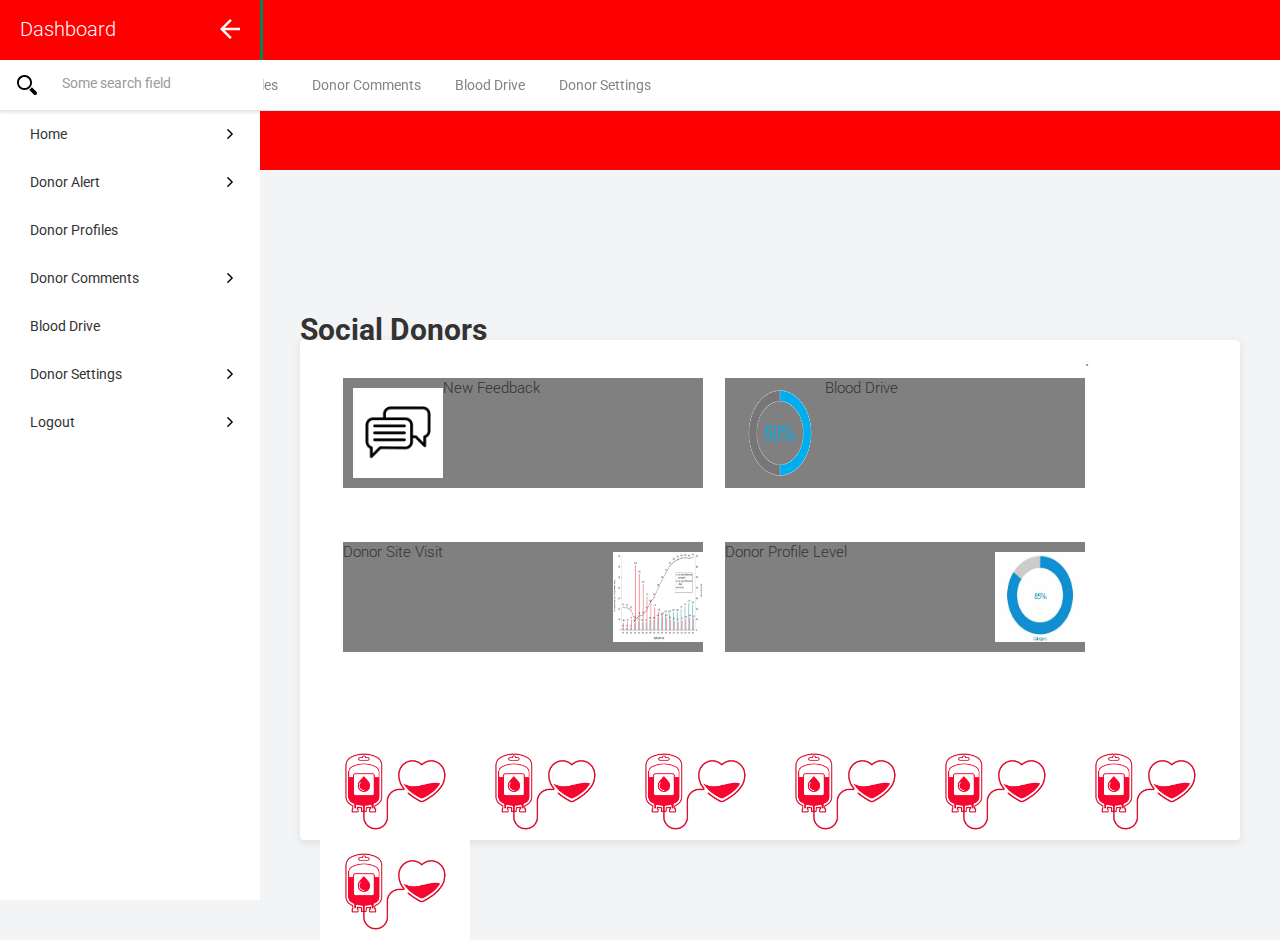
<file: Dashboard/dashboard.html>
<!DOCTYPE html>
		<html lang="en">
		<head>
		<title>Social Donor</title>
		<!-- Required meta tags -->
		<meta charset="UTF-8">
		<meta http-equiv="X-UA-Compatible" content="IE=edge">
		<meta name="description" content="">
		<meta name="author" content="">
		<meta name="viewport" content="width=device-width, initial-scale=1, shrink-to-fit=no">
		
		<link rel="stylesheet" href="css/style.css">
		<link rel="icon" href="image/redcross.jpg">	


		</head>
		<body>
<!-- Bootstrap CSS -->
    <link href="https://cdn.jsdelivr.net/npm/bootstrap@5.0.2/dist/css/bootstrap.min.css" rel="stylesheet" integrity="sha384-EVSTQN3/azprG1Anm3QDgpJLIm9Nao0Yz1ztcQTwFspd3yD65VohhpuuCOmLASjC" crossorigin="anonymous">
<!-- my external CSS -->
        <link rel="stylesheet" href="css/style.css">
        <link rel="stylesheet" href="style.css">
		<link rel="icon" href="image/redcross.jpg">	
    <title>Dashboard</title>
  </head>
  <body>
  <nav class="navbar navbar-expand-lg">
  <div class="container-fluid">
    <a class="navbar-brand" href="index.html"><img src="image/redcross.jpg" width="50px" height="50px"> </a>
    <button class="navbar-toggler" type="button" data-bs-toggle="collapse" data-bs-target="#navbarSupportedContent" aria-controls="navbarSupportedContent" aria-expanded="false" aria-label="Toggle navigation">
      <span class="navbar-toggler-icon"></span>
    </button>
    <div class="collapse navbar-collapse" id="navbarSupportedContent">
      <ul class="navbar-nav me-auto mb-2 mb-lg-0">
        <li class="nav-item">
          <a class="nav-link active" id="Tabactive" aria-current="page" href="index.html">Where To Donate</a>
        </li>
        <li class="nav-item">
          <a class="nav-link" href="page2.html">Book A Blood Drive</a>
        </li>
		 <li class="nav-item">
          <a class="nav-link" href="page3.html">Donors</a>
        </li>
		 <li class="nav-item">
          <a class="nav-link" href="page4.html">About Blood</a>
        </li>
        
        
      </ul>
      <form class="d-flex">
        <input class="form-control me-2" type="search" placeholder="Search" aria-label="Search">
        <button class="btn btn-outline-success" type="submit">Search</button>
      </form>
    </div>
  </div>
</nav>
		
<div id="hit-menu" class="col-xs-hide col-sm-hide"></div>
    <div class="menu-mobile-background "></div>
    <div id="header">
        <div class="header-inner">
            <div class="header-topo">
                <button class="button-menu-mobile ">
                    <div class="box-stripes">
                        <span class="stripe-top"></span>
                        <span class="stripe-middle"></span>
                        <span class="stripe-bottom"></span>
                    </div>
                </button>
                <span class="header-nomeEmpresa header-nomeEmpresa_mobile col-xs-show col-sm-show">Dashboard</span>
                <a href="#" class="brand-icon "></a>
            </div>
            <div class="header-menu">
                <div class="menu-modulos">
                    <ul class="menu-modulosWrapper ">
                        <li class="menu-modulosBt">
                            <a href="#" class="menu-modulosBt-mainBt">Home</a>
                            <em class="menu-modulosFeed"></em>
                        </li>
                        <li class="menu-modulosBt">
                            <a href="#" class="menu-modulosBt-mainBt">Donor Alert</a>
                            <em class="menu-modulosFeed"></em>
                        </li>
                        <li class="menu-modulosBt">
                            <a href="#" class="menu-modulosBt-mainBt">Donor Profiles</a>
                            <em class="menu-modulosFeed"></em>
                        </li>
                        <li class="menu-modulosBt">
                            <a href="#" class="menu-modulosBt-mainBt">Donor Comments</a>
                            <em class="menu-modulosFeed"></em>
                        </li>
						<li class="menu-modulosBt">
                            <a href="#" class="menu-modulosBt-mainBt">Blood Drive</a>
                            <em class="menu-modulosFeed"></em>
                        </li>
						<li class="menu-modulosBt">
                            <a href="#" class="menu-modulosBt-mainBt">Donor Settings</a>
                            <em class="menu-modulosFeed"></em>
                        </li>
                    </ul>
                </div>

                <div class="clear"></div>
            </div>
        </div>
    </div>
    <div id="menu" class="">
        <div class="menu-header">
            <span class="shape-remove-shadow_green"></span>
            <span class="shape-remove-shadow_white"></span>
            <div class="header-topo">
                <div class="header-controlMenu  col-sm-hide col-xs-hide">
                    <span class="header-nomeEmpresa">Dashboard</span>
                    <button class="header-controlMenuButton">
                      <svg xmlns="http://www.w3.org/2000/svg" xmlns:xlink="http://www.w3.org/1999/xlink" version="1.1" x="0px" y="0px" width="20px" height="20px" viewBox="0 0 408 408" style="enable-background:new 0 0 408 408;" xml:space="preserve" class="detail convertSvgInline replaced-svg" data-id="61022" data-kw="go10">
<g>
	<g id="arrow-back">
		<path d="M408,178.5H96.9L239.7,35.7L204,0L0,204l204,204l35.7-35.7L96.9,229.5H408V178.5z"></path>
	</g>
</g>

</svg>
                    </button>
                    <div class="clear"></div>
                </div>
            </div>
            <div class="header-menu">
                <div class="header-search ">
                    <svg xmlns="http://www.w3.org/2000/svg" xmlns:xlink="http://www.w3.org/1999/xlink" version="1.1" id="imgView" x="0px" y="0px" width="20px" height="20px" viewBox="0 0 485.213 485.213" style="enable-background:new 0 0 485.213 485.213;" xml:space="preserve" class="spt" data-id="34097" data-kw="magnifier12">
<g>
	<g>
		<path d="M363.909,181.955C363.909,81.473,282.44,0,181.956,0C81.474,0,0.001,81.473,0.001,181.955s81.473,181.951,181.955,181.951    C282.44,363.906,363.909,282.437,363.909,181.955z M181.956,318.416c-75.252,0-136.465-61.208-136.465-136.46    c0-75.252,61.213-136.465,136.465-136.465c75.25,0,136.468,61.213,136.468,136.465    C318.424,257.208,257.206,318.416,181.956,318.416z"></path>
		<path d="M471.882,407.567L360.567,296.243c-16.586,25.795-38.536,47.734-64.331,64.321l111.324,111.324    c17.772,17.768,46.587,17.768,64.321,0C489.654,454.149,489.654,425.334,471.882,407.567z"></path>
	</g>
</g>

</svg>
                    <input type="text" value="Some search field" /></p>
                    <div class="clear"></div>
                </div>
            </div>
        </div>
        <div class="menu-box">
            <div class="menu-wrapper-inner">
                <div class="menu-wrapper">
                    <div class="menu-slider">
                        <div class="menu">
                            <ul >
                                <li>
                                    <div class="menu-item"><a href="Dashboard.html.html" class="menu-anchor" data-menu="1">Home</a>
                                      <svg class="spt" xmlns="http://www.w3.org/2000/svg" xmlns:xlink="http://www.w3.org/1999/xlink" version="1.1" x="0px" y="0px" width="10px" height="10px" viewBox="0 0 451.846 451.847" style="enable-background:new 0 0 451.846 451.847;" xml:space="preserve">
<g>
	<path d="M345.441,248.292L151.154,442.573c-12.359,12.365-32.397,12.365-44.75,0c-12.354-12.354-12.354-32.391,0-44.744   L278.318,225.92L106.409,54.017c-12.354-12.359-12.354-32.394,0-44.748c12.354-12.359,32.391-12.359,44.75,0l194.287,194.284   c6.177,6.18,9.262,14.271,9.262,22.366C354.708,234.018,351.617,242.115,345.441,248.292z"></path>
</g>

</svg>
                                  </div>
                                </li>
                                <li>
                                    <div class="menu-item"><a href="alert.html" class="menu-anchor" data-menu="2">Donor Alert</a>
                                      <svg class="spt" xmlns="http://www.w3.org/2000/svg" xmlns:xlink="http://www.w3.org/1999/xlink" version="1.1" x="0px" y="0px" width="10px" height="10px" viewBox="0 0 451.846 451.847" style="enable-background:new 0 0 451.846 451.847;" xml:space="preserve">
<g>
	<path d="M345.441,248.292L151.154,442.573c-12.359,12.365-32.397,12.365-44.75,0c-12.354-12.354-12.354-32.391,0-44.744   L278.318,225.92L106.409,54.017c-12.354-12.359-12.354-32.394,0-44.748c12.354-12.359,32.391-12.359,44.75,0l194.287,194.284   c6.177,6.18,9.262,14.271,9.262,22.366C354.708,234.018,351.617,242.115,345.441,248.292z"></path>
</g>

</svg>
                                  </div>
                                </li>
                                <li>
                                    <div class="menu-item"><a href="profiles.html" class="">Donor Profiles</a></div>
                                </li>
                                <li>
                                    <div class="menu-item"><a href="comments.html;" class="menu-anchor"  data-menu="3">Donor Comments</a>
                                  <svg class="spt" xmlns="http://www.w3.org/2000/svg" xmlns:xlink="http://www.w3.org/1999/xlink" version="1.1" x="0px" y="0px" width="10px" height="10px" viewBox="0 0 451.846 451.847" style="enable-background:new 0 0 451.846 451.847;" xml:space="preserve">
<g>
	<path d="M345.441,248.292L151.154,442.573c-12.359,12.365-32.397,12.365-44.75,0c-12.354-12.354-12.354-32.391,0-44.744   L278.318,225.92L106.409,54.017c-12.354-12.359-12.354-32.394,0-44.748c12.354-12.359,32.391-12.359,44.75,0l194.287,194.284   c6.177,6.18,9.262,14.271,9.262,22.366C354.708,234.018,351.617,242.115,345.441,248.292z"></path>
</g>

</svg></div>
                                </li>
                                <li>
                                    <div class="menu-item"><a href="drive.html" class="">Blood Drive</a></div>
                                </li>
                                <li>
                                    <div class="menu-item"><a href="settings.html" class="menu-anchor"  data-menu="4">Donor Settings</a>
                                  <svg class="spt" xmlns="http://www.w3.org/2000/svg" xmlns:xlink="http://www.w3.org/1999/xlink" version="1.1" x="0px" y="0px" width="10px" height="10px" viewBox="0 0 451.846 451.847" style="enable-background:new 0 0 451.846 451.847;" xml:space="preserve">
<g>
	<path d="M345.441,248.292L151.154,442.573c-12.359,12.365-32.397,12.365-44.75,0c-12.354-12.354-12.354-32.391,0-44.744   L278.318,225.92L106.409,54.017c-12.354-12.359-12.354-32.394,0-44.748c12.354-12.359,32.391-12.359,44.75,0l194.287,194.284   c6.177,6.18,9.262,14.271,9.262,22.366C354.708,234.018,351.617,242.115,345.441,248.292z"></path>
</g>

</svg>
                                  </div>
                                </li>
								<li>
                                    <div class="menu-item"><a href="index.html" class="menu-anchor"  data-menu="4">Logout</a>
                                  <svg class="spt" xmlns="http://www.w3.org/2000/svg" xmlns:xlink="http://www.w3.org/1999/xlink" version="1.1" x="0px" y="0px" width="10px" height="10px" viewBox="0 0 451.846 451.847" style="enable-background:new 0 0 451.846 451.847;" xml:space="preserve">
<g>
	<path d="M345.441,248.292L151.154,442.573c-12.359,12.365-32.397,12.365-44.75,0c-12.354-12.354-12.354-32.391,0-44.744   L278.318,225.92L106.409,54.017c-12.354-12.359-12.354-32.394,0-44.748c12.354-12.359,32.391-12.359,44.75,0l194.287,194.284   c6.177,6.18,9.262,14.271,9.262,22.366C354.708,234.018,351.617,242.115,345.441,248.292z"></path>
</g>

</svg>
                                  </div>
                                </li>
                            </ul>
                        </div>
                        <div class="submenu menu" data-menu="1">
                            <div class="submenu-back">
                                <div class="menu-item">
                                  <svg xmlns="http://www.w3.org/2000/svg" xmlns:xlink="http://www.w3.org/1999/xlink" version="1.1"  x="0px" y="0px" width="10px" height="10px" viewBox="0 0 451.847 451.847" style="enable-background:new 0 0 451.847 451.847;" xml:space="preserve" class="spt">
<g>
	<path d="M97.141,225.92c0-8.095,3.091-16.192,9.259-22.366L300.689,9.27c12.359-12.359,32.397-12.359,44.751,0   c12.354,12.354,12.354,32.388,0,44.748L173.525,225.92l171.903,171.909c12.354,12.354,12.354,32.391,0,44.744   c-12.354,12.365-32.386,12.365-44.745,0l-194.29-194.281C100.226,242.115,97.141,234.018,97.141,225.92z"></path>
</g>

</svg>
                                  <a href="#" class="menu-back">BACK</a></div>
                            </div>
                            <ul>
                                <li>
                                    <div class="menu-item"><a href="#" class="menu-anchor" data-menu="5">Subitem</a>
                                  <svg class="spt" xmlns="http://www.w3.org/2000/svg" xmlns:xlink="http://www.w3.org/1999/xlink" version="1.1" x="0px" y="0px" width="10px" height="10px" viewBox="0 0 451.846 451.847" style="enable-background:new 0 0 451.846 451.847;" xml:space="preserve">
<g>
	<path d="M345.441,248.292L151.154,442.573c-12.359,12.365-32.397,12.365-44.75,0c-12.354-12.354-12.354-32.391,0-44.744   L278.318,225.92L106.409,54.017c-12.354-12.359-12.354-32.394,0-44.748c12.354-12.359,32.391-12.359,44.75,0l194.287,194.284   c6.177,6.18,9.262,14.271,9.262,22.366C354.708,234.018,351.617,242.115,345.441,248.292z"></path>
</g>

</svg>
                                  </div>
                                </li>
                                <li>
                                    <div class="menu-item"><a href="#">Subitem</a></div>
                                </li>
                                <li>
                                    <div class="menu-item"><a href="#">Subitem</a></div>
                                </li>
                            </ul>
                        </div>
                        <div class="submenu menu" data-menu="2">
                            <div class="submenu-back">
                                <div class="menu-item">
                                  <svg xmlns="http://www.w3.org/2000/svg" xmlns:xlink="http://www.w3.org/1999/xlink" version="1.1"  x="0px" y="0px" width="10px" height="10px" viewBox="0 0 451.847 451.847" style="enable-background:new 0 0 451.847 451.847;" xml:space="preserve" class="spt">
<g>
	<path d="M97.141,225.92c0-8.095,3.091-16.192,9.259-22.366L300.689,9.27c12.359-12.359,32.397-12.359,44.751,0   c12.354,12.354,12.354,32.388,0,44.748L173.525,225.92l171.903,171.909c12.354,12.354,12.354,32.391,0,44.744   c-12.354,12.365-32.386,12.365-44.745,0l-194.29-194.281C100.226,242.115,97.141,234.018,97.141,225.92z"></path>
</g>

</svg>
                                  <a href="#" class="menu-back">BACK</a></div>
                            </div>
                            <ul>
                                <li>
                                    <div class="menu-item"><a href="#">Subitem</a></div>
                                </li>
                                <li>
                                    <div class="menu-item"><a href="#">Subitem</a></div>
                                </li>
                                <li>
                                    <div class="menu-item"><a href="#">Subitem</a></div>
                                </li>
                            </ul>
                        </div>
                        <div class="submenu menu" data-menu="3">
                            <div class="submenu-back">
                                <div class="menu-item">
                                  <svg xmlns="http://www.w3.org/2000/svg" xmlns:xlink="http://www.w3.org/1999/xlink" version="1.1"  x="0px" y="0px" width="10px" height="10px" viewBox="0 0 451.847 451.847" style="enable-background:new 0 0 451.847 451.847;" xml:space="preserve" class="spt">
<g>
	<path d="M97.141,225.92c0-8.095,3.091-16.192,9.259-22.366L300.689,9.27c12.359-12.359,32.397-12.359,44.751,0   c12.354,12.354,12.354,32.388,0,44.748L173.525,225.92l171.903,171.909c12.354,12.354,12.354,32.391,0,44.744   c-12.354,12.365-32.386,12.365-44.745,0l-194.29-194.281C100.226,242.115,97.141,234.018,97.141,225.92z"></path>
</g>

</svg>
                                  <a href="#" class="menu-back">BACK</a></div>
                            </div>
                            <ul>
                                <li>
                                    <div class="menu-item"><a href="#" >Subitem</a></div>
                                </li>
                                <li>
                                    <div class="menu-item"><a href="#">Subitem</a></div>
                                </li>
                                <li>
                                    <div class="menu-item"><a href="#">Subitem</a></div>
                                </li>
                            </ul>
                        </div>
                        <div class="submenu menu" data-menu="4">
                            <div class="submenu-back">
                                <div class="menu-item">
                                  <svg xmlns="http://www.w3.org/2000/svg" xmlns:xlink="http://www.w3.org/1999/xlink" version="1.1"  x="0px" y="0px" width="10px" height="10px" viewBox="0 0 451.847 451.847" style="enable-background:new 0 0 451.847 451.847;" xml:space="preserve" class="spt">
<g>
	<path d="M97.141,225.92c0-8.095,3.091-16.192,9.259-22.366L300.689,9.27c12.359-12.359,32.397-12.359,44.751,0   c12.354,12.354,12.354,32.388,0,44.748L173.525,225.92l171.903,171.909c12.354,12.354,12.354,32.391,0,44.744   c-12.354,12.365-32.386,12.365-44.745,0l-194.29-194.281C100.226,242.115,97.141,234.018,97.141,225.92z"></path>
</g>

</svg>
                                  <a href="#" class="menu-back">BACK</a></div>
                            </div>
                            <ul>
                                <li>
                                    <div class="menu-item"><a href="#">Subitem</a></div>
                                </li>
                                <li>
                                    <div class="menu-item"><a href="#">Subitem</a></div>
                                </li>
                                <li>
                                    <div class="menu-item"><a href="#">Subitem</a></div>
                                </li>
                            </ul>
                        </div>
                        <div class="submenu menu" data-menu="5">
                            <div class="submenu-back">
                                <div class="menu-item">
                                  <svg xmlns="http://www.w3.org/2000/svg" xmlns:xlink="http://www.w3.org/1999/xlink" version="1.1"  x="0px" y="0px" width="10px" height="10px" viewBox="0 0 451.847 451.847" style="enable-background:new 0 0 451.847 451.847;" xml:space="preserve" class="spt">
<g>
	<path d="M97.141,225.92c0-8.095,3.091-16.192,9.259-22.366L300.689,9.27c12.359-12.359,32.397-12.359,44.751,0   c12.354,12.354,12.354,32.388,0,44.748L173.525,225.92l171.903,171.909c12.354,12.354,12.354,32.391,0,44.744   c-12.354,12.365-32.386,12.365-44.745,0l-194.29-194.281C100.226,242.115,97.141,234.018,97.141,225.92z"></path>
</g>

</svg>
                                  <a href="#" class="menu-back">BACK</a></div>
                            </div>
                            <ul>
                                <li>
                                    <div class="menu-item"><a href="#">Subitem</a></div>
                                </li>
                                <li>
                                    <div class="menu-item"><a href="#">Subitem</a></div>
                                </li>
                                <li>
                                    <div class="menu-item"><a href="#">Subitem</a></div>
                                </li>
                            </ul>
                        </div>
                        <div class="clear"></div>
                    </div>
                </div>
            </div>
        </div>
    </div>
    <div id="conteudo">
        <div class="conteudo-inner">
            <div class="conteudo-wrapper">
			<h1>Social Donors</h1>
                <div class="conteudo-box">
                    <div class="conteudo-boxInner">
                      
						<div class="home">
						<img src="image/chatbox.jpg" width="90px" height="90px"vspace="10px" hspace="10px" align="left" style="padding-left:10px; padding-top:10px" >
							New Feedback
						</div>
						`<div class="home">
						<img src="image/percentage2.png" width="90px" height="90px"vspace="10px" hspace="10px" align="left" style="padding-left:10px; padding-top:10px" >
							Blood Drive
						</div>
						<div class="home">
						<img src="image/piechart.jpg" width="90px" height="90px"vspace="10px" hspace="10px" align="right" style="padding-left:10px; padding-top:10px" >
							Donor Site Visit
						</div>
						<div class="home">
						<img src="image/precentage.jpg" width="90px" height="90px"vspace="10px" hspace="10px" align="right" style="padding-left:10px; padding-top:10px" >
							Donor Profile Level
						</div>
						<br><br><br><br><br><br><br><br><br><br><br><br><br><br><br><br><br>
						<br><br>
					<center>
					<img src="image/bottom.png" width="150px" height="100px" align="left">
					<img src="image/bottom.png" width="150px" height="100px" align="left">
					<img src="image/bottom.png" width="150px" height="100px" align="left">
					<img src="image/bottom.png" width="150px" height="100px" align="left">
					<img src="image/bottom.png" width="150px" height="100px" align="left">
					<img src="image/bottom.png" width="150px" height="100px" align="left">
					<img src="image/bottom.png" width="150px" height="100px" align="left">
					</center>
					
                </div>
            </div>
        </div>
    </div>
	
	<script>
	//Resize browser width to see what happens
//----------------------------------------------------------
var MAX_WIDTH = 1000;
var MENU_CLASS = "menu-hide";
var menu_width;
var statusHitMenu = false;
var not_loaded = false;
var statusMenu = "open";//checa se o menu está aberto ou não
var CLASS_MENU_RETRAIDO = "menu-retraido";
//----------------------------------------------------------
jQuery(document).ready(
function ()
{
    initMenu();
    $(window).resize(resizeWindow);
    resizeWindow();

    //----------------------------
    $(".button-actions").click(function(){
        if($(this).hasClass('active'))
        {
            $(".boxWrapperActions-wrapper").removeClass('active');
            $(".boxWrapperActions-wrapper").stop(true,true).slideUp(300);
            $(".button-actions").removeClass('active');
        }
        else
        {
            $(".boxWrapperActions-wrapper").addClass('active');
            $(".boxWrapperActions-wrapper").stop(true,true).slideDown(300);
            $(".button-actions").addClass('active');
        }

        return false;
    });

    $("#bt_item_user").click(function(){
        if($(this).hasClass('active'))
        {
            $("#bt_item_user").removeClass('active');
            $(".boxOptions-item_user .boxOptionsWrapper-container").stop(true,true).fadeOut(300);
        }
        else
        {
            $("#bt_item_user").addClass('active');
            $(".boxOptions-item_user .boxOptionsWrapper-container").stop(true,true).fadeIn(300);
        }

        return false;
    });
});



function retrairMenu ()
{
    var _timer = 300;

    $('body').addClass(CLASS_MENU_RETRAIDO);
    var _anim_01 = {left:-280,opacity:0};

    $("#menu").stop(true,true).animate(_anim_01,_timer);
    $("#hit-menu").stop(true,true).show();
    $('#header .button-menu-mobile').stop(true,true).show();
    $('#header .button-menu-mobile').stop(true,true).animate({opacity:1},_timer);
    $("#header .menu-modulos .menu-modulosInner").stop(true,true).animate({paddingLeft:0},_timer);
    $("#conteudo .conteudo-inner").stop(true,true).animate({paddingLeft:0},_timer);

    hideBackgroundMenuMobile();
}

function expandirMenu ()
{
    $('body').removeClass(CLASS_MENU_RETRAIDO);
    var _anim_01 = {left:0,opacity:1};

    $("#menu").stop(true,true).animate(_anim_01);
    $("#hit-menu").stop(true,true).hide();
    $("#conteudo .conteudo-inner").stop(true,true).animate({paddingLeft:260});

    $('#header .button-menu-mobile').stop(true,true).animate({opacity:0},function(){
        $('#header .button-menu-mobile').stop(true,true).hide();
    });
    $("#header .menu-modulos .menu-modulosInner").stop(true,true).animate({paddingLeft:280});

    if(($(window).width()<=768))
    {
        showBackgroundMenuMobile ();
    }

}

function resizeWindow ()
{
    var _w = $(window).width();


    if(_w > MAX_WIDTH)//expandir menu
    {
        if($('body').hasClass(CLASS_MENU_RETRAIDO))
        {
            if(statusMenu != "closed")
            {
                expandirMenu ();
            }
        }
        if(statusMenu == "open_by_menu_mobile")
        {
            statusMenu = "open";
        }
    }
    else//retrair menu
    {
        if(!$('body').hasClass(CLASS_MENU_RETRAIDO))
        {
            if(statusMenu != "open_by_menu_mobile")
            {
                retrairMenu ();
            }
        }
    }

    if(_w >= 768)
    {
        if($('.menu-mobile-background').hasClass("on"))
        {
            hideBackgroundMenuMobile ();
        }
    }
    else
    {
        if(statusMenu == "open_by_menu_mobile")
        {
           showBackgroundMenuMobile();
        }
    }
}

function initMenu ()
{
    menu_width = $("#menu .menu").width();

    $(".menu-back").click(function(){

        var _pos = $(".menu-slider").position().left + menu_width;
        var _obj = $(this).closest(".submenu");

        $(".menu-slider").stop().animate({left: _pos}, 300, function ()
        {
            _obj.hide();
        });

        return false;
    });

    $(".menu-anchor").click(function(){
        var _d = $(this).data('menu');
        $(".submenu").each(function(){

            var _d_check = $(this).data('menu');

            if(_d_check == _d)
            {
                $(this).show();
                var _pos = $(".menu-slider").position().left - menu_width;

                $(".menu-slider").stop(true,true).animate({left: _pos}, 300);
                return false;
            }
        });

        return false;
    });

   $(".header-controlMenuButton").click(function()
    {
        statusMenu = "closed";
        retrairMenu ();
        return false;
    });

    $(".button-menu-mobile").click(function(){
        statusMenu = "open_by_menu_mobile";
        expandirMenu();
        return false;
    });

    $(".menu-mobile-background").mousedown(function(){
        retrairMenu();
    });

    $('#hit-menu').mouseenter(function(){
        statusHitMenu = true;
        expandirMenu();
    });

    $('#menu').mouseleave(function(){
        if(statusHitMenu)
        {
            statusHitMenu = false;
            retrairMenu();
        }
    });

}

function hideBackgroundMenuMobile ()
{
    $('.menu-mobile-background').removeClass("on");
    $('.menu-mobile-background').stop(true,true).animate({opacity:0},function(){
        $('.menu-mobile-background').stop(true,true).hide();
        $('.menu-mobile-background').removeAttr('style');
    });
}

function showBackgroundMenuMobile ()
{
    $('.menu-mobile-background').addClass("on");
    $('.menu-mobile-background').stop(true,true).show();
    $('.menu-mobile-background').stop(true,true).animate({opacity:1});
}

</script>
</body>
</html.
</file>
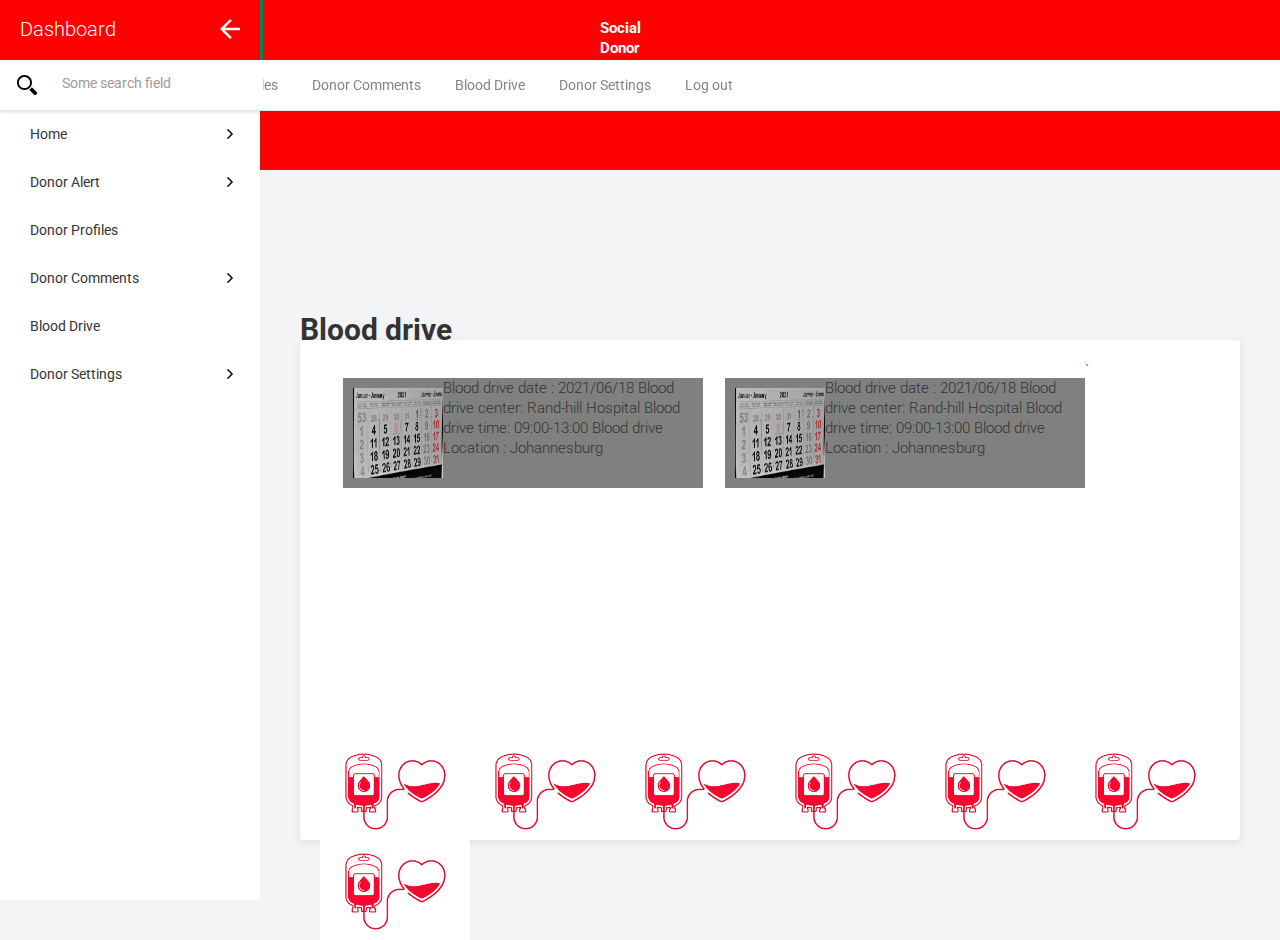
<file: Dashboard/drive.html>
<!DOCTYPE html>
		<html lang="en">
		<head>
		<title>Social Donor</title>
		<!-- Required meta tags -->
		<meta charset="UTF-8">
		<meta http-equiv="X-UA-Compatible" content="IE=edge">
		<meta name="description" content="">
		<meta name="author" content="">
		<meta name="viewport" content="width=device-width, initial-scale=1, shrink-to-fit=no">
		
		<link rel="stylesheet" href="css/style.css">
		<link rel="icon" href="image/redcross.jpg">	


		</head>
		<body>
<!-- Bootstrap CSS -->
    <link href="https://cdn.jsdelivr.net/npm/bootstrap@5.0.2/dist/css/bootstrap.min.css" rel="stylesheet" integrity="sha384-EVSTQN3/azprG1Anm3QDgpJLIm9Nao0Yz1ztcQTwFspd3yD65VohhpuuCOmLASjC" crossorigin="anonymous">
<!-- my external CSS -->
        <link rel="stylesheet" href="css/style.css">
        <link rel="stylesheet" href="style.css">
		<link rel="icon" href="image/redcross.jpg">	
    <title>Hello, world!</title>
  </head>
  <body>
  <nav class="navbar navbar-expand-lg">
  <div class="container-fluid">
    <a class="navbar-brand" href="index.html"><img src="image/redcross.jpg" width="50px" height="50px"> </a>
    <button class="navbar-toggler" type="button" data-bs-toggle="collapse" data-bs-target="#navbarSupportedContent" aria-controls="navbarSupportedContent" aria-expanded="false" aria-label="Toggle navigation">
      <span class="navbar-toggler-icon"></span>
    </button>
    <div class="collapse navbar-collapse" id="navbarSupportedContent">
      <ul class="navbar-nav me-auto mb-2 mb-lg-0">
        <li class="nav-item">
          <a class="nav-link active" id="Tabactive" aria-current="page" href="index.html">Where To Donate</a>
        </li>
        <li class="nav-item">
          <a class="nav-link" href="page2.html">Book A Blood Drive</a>
        </li>
		 <li class="nav-item">
          <a class="nav-link" href="page3.html">Donors</a>
        </li>
		 <li class="nav-item">
          <a class="nav-link" href="page4.html">About Blood</a>
        </li>
        
        
      </ul>
      <form class="d-flex">
        <input class="form-control me-2" type="search" placeholder="Search" aria-label="Search">
        <button class="btn btn-outline-success" type="submit">Search</button>
      </form>
    </div>
  </div>
</nav>
		
<div id="hit-menu" class="col-xs-hide col-sm-hide"></div>
    <div class="menu-mobile-background "></div>
    <div id="header">
        <div class="header-inner">
            <div class="header-topo">
                <button class="button-menu-mobile ">
                    <div class="box-stripes">
                        <span class="stripe-top"></span>
                        <span class="stripe-middle"></span>
                        <span class="stripe-bottom"></span>
                    </div>
                </button>
                <span class="header-nomeEmpresa header-nomeEmpresa_mobile col-xs-show col-sm-show">Dashboard</span>
                <a href="#" class="brand-icon ">Social Donor</a>
            </div>
            <div class="header-menu">
                <div class="menu-modulos">
                    <ul class="menu-modulosWrapper ">
                        <li class="menu-modulosBt">
                            <a href="#" class="menu-modulosBt-mainBt">Home</a>
                            <em class="menu-modulosFeed"></em>
                        </li>
                        <li class="menu-modulosBt">
                            <a href="#" class="menu-modulosBt-mainBt">Donor Alert</a>
                            <em class="menu-modulosFeed"></em>
                        </li>
                        <li class="menu-modulosBt">
                            <a href="#" class="menu-modulosBt-mainBt">Donor Profiles</a>
                            <em class="menu-modulosFeed"></em>
                        </li>
                        <li class="menu-modulosBt">
                            <a href="#" class="menu-modulosBt-mainBt">Donor Comments</a>
                            <em class="menu-modulosFeed"></em>
                        </li>
						<li class="menu-modulosBt">
                            <a href="#" class="menu-modulosBt-mainBt">Blood Drive</a>
                            <em class="menu-modulosFeed"></em>
                        </li>
						<li class="menu-modulosBt">
                            <a href="#" class="menu-modulosBt-mainBt">Donor Settings</a>
                            <em class="menu-modulosFeed"></em>
                        </li>
						<li class="menu-modulosBt">
                            <a href="#" class="menu-modulosBt-mainBt">Log out</a>
                            <em class="menu-modulosFeed"></em>
                        </li>
                    </ul>
                </div>

                <div class="clear"></div>
            </div>
        </div>
    </div>
    <div id="menu" class="">
        <div class="menu-header">
            <span class="shape-remove-shadow_green"></span>
            <span class="shape-remove-shadow_white"></span>
            <div class="header-topo">
                <div class="header-controlMenu  col-sm-hide col-xs-hide">
                    <span class="header-nomeEmpresa">Dashboard</span>
                    <button class="header-controlMenuButton">
                      <svg xmlns="http://www.w3.org/2000/svg" xmlns:xlink="http://www.w3.org/1999/xlink" version="1.1" x="0px" y="0px" width="20px" height="20px" viewBox="0 0 408 408" style="enable-background:new 0 0 408 408;" xml:space="preserve" class="detail convertSvgInline replaced-svg" data-id="61022" data-kw="go10">
<g>
	<g id="arrow-back">
		<path d="M408,178.5H96.9L239.7,35.7L204,0L0,204l204,204l35.7-35.7L96.9,229.5H408V178.5z"></path>
	</g>
</g>

</svg>
                    </button>
                    <div class="clear"></div>
                </div>
            </div>
            <div class="header-menu">
                <div class="header-search ">
                    <svg xmlns="http://www.w3.org/2000/svg" xmlns:xlink="http://www.w3.org/1999/xlink" version="1.1" id="imgView" x="0px" y="0px" width="20px" height="20px" viewBox="0 0 485.213 485.213" style="enable-background:new 0 0 485.213 485.213;" xml:space="preserve" class="spt" data-id="34097" data-kw="magnifier12">
<g>
	<g>
		<path d="M363.909,181.955C363.909,81.473,282.44,0,181.956,0C81.474,0,0.001,81.473,0.001,181.955s81.473,181.951,181.955,181.951    C282.44,363.906,363.909,282.437,363.909,181.955z M181.956,318.416c-75.252,0-136.465-61.208-136.465-136.46    c0-75.252,61.213-136.465,136.465-136.465c75.25,0,136.468,61.213,136.468,136.465    C318.424,257.208,257.206,318.416,181.956,318.416z"></path>
		<path d="M471.882,407.567L360.567,296.243c-16.586,25.795-38.536,47.734-64.331,64.321l111.324,111.324    c17.772,17.768,46.587,17.768,64.321,0C489.654,454.149,489.654,425.334,471.882,407.567z"></path>
	</g>
</g>

</svg>
                    <input type="text" value="Some search field" /></p>
                    <div class="clear"></div>
                </div>
            </div>
        </div>
        <div class="menu-box">
            <div class="menu-wrapper-inner">
                <div class="menu-wrapper">
                    <div class="menu-slider">
                        <div class="menu">
                            <ul >
                                <li>
                                    <div class="menu-item"><a href="dashboard.html" class="menu-anchor" data-menu="1">Home</a>
                                      <svg class="spt" xmlns="http://www.w3.org/2000/svg" xmlns:xlink="http://www.w3.org/1999/xlink" version="1.1" x="0px" y="0px" width="10px" height="10px" viewBox="0 0 451.846 451.847" style="enable-background:new 0 0 451.846 451.847;" xml:space="preserve">
<g>
	<path d="M345.441,248.292L151.154,442.573c-12.359,12.365-32.397,12.365-44.75,0c-12.354-12.354-12.354-32.391,0-44.744   L278.318,225.92L106.409,54.017c-12.354-12.359-12.354-32.394,0-44.748c12.354-12.359,32.391-12.359,44.75,0l194.287,194.284   c6.177,6.18,9.262,14.271,9.262,22.366C354.708,234.018,351.617,242.115,345.441,248.292z"></path>
</g>

</svg>
                                  </div>
                                </li>
                                <li>
                                    <div class="menu-item"><a href="alert.html" class="menu-anchor" data-menu="2">Donor Alert</a>
                                      <svg class="spt" xmlns="http://www.w3.org/2000/svg" xmlns:xlink="http://www.w3.org/1999/xlink" version="1.1" x="0px" y="0px" width="10px" height="10px" viewBox="0 0 451.846 451.847" style="enable-background:new 0 0 451.846 451.847;" xml:space="preserve">
<g>
	<path d="M345.441,248.292L151.154,442.573c-12.359,12.365-32.397,12.365-44.75,0c-12.354-12.354-12.354-32.391,0-44.744   L278.318,225.92L106.409,54.017c-12.354-12.359-12.354-32.394,0-44.748c12.354-12.359,32.391-12.359,44.75,0l194.287,194.284   c6.177,6.18,9.262,14.271,9.262,22.366C354.708,234.018,351.617,242.115,345.441,248.292z"></path>
</g>

</svg>
                                  </div>
                                </li>
                                <li>
                                    <div class="menu-item"><a href="profiles.html" class="">Donor Profiles</a></div>
                                </li>
                                <li>
                                    <div class="menu-item"><a href="comments.html" class="menu-anchor"  data-menu="3">Donor Comments</a>
                                  <svg class="spt" xmlns="http://www.w3.org/2000/svg" xmlns:xlink="http://www.w3.org/1999/xlink" version="1.1" x="0px" y="0px" width="10px" height="10px" viewBox="0 0 451.846 451.847" style="enable-background:new 0 0 451.846 451.847;" xml:space="preserve">
<g>
	<path d="M345.441,248.292L151.154,442.573c-12.359,12.365-32.397,12.365-44.75,0c-12.354-12.354-12.354-32.391,0-44.744   L278.318,225.92L106.409,54.017c-12.354-12.359-12.354-32.394,0-44.748c12.354-12.359,32.391-12.359,44.75,0l194.287,194.284   c6.177,6.18,9.262,14.271,9.262,22.366C354.708,234.018,351.617,242.115,345.441,248.292z"></path>
</g>

</svg></div>
                                </li>
                                <li>
                                    <div class="menu-item"><a href="drive.html" class="">Blood Drive</a></div>
                                </li>
                                <li>
                                    <div class="menu-item"><a href="settings.html" class="menu-anchor"  data-menu="4">Donor Settings</a>
                                  <svg class="spt" xmlns="http://www.w3.org/2000/svg" xmlns:xlink="http://www.w3.org/1999/xlink" version="1.1" x="0px" y="0px" width="10px" height="10px" viewBox="0 0 451.846 451.847" style="enable-background:new 0 0 451.846 451.847;" xml:space="preserve">
<g>
	<path d="M345.441,248.292L151.154,442.573c-12.359,12.365-32.397,12.365-44.75,0c-12.354-12.354-12.354-32.391,0-44.744   L278.318,225.92L106.409,54.017c-12.354-12.359-12.354-32.394,0-44.748c12.354-12.359,32.391-12.359,44.75,0l194.287,194.284   c6.177,6.18,9.262,14.271,9.262,22.366C354.708,234.018,351.617,242.115,345.441,248.292z"></path>
</g>

</svg>
                                  </div>
                                </li>
                            </ul>
                        </div>
                        <div class="submenu menu" data-menu="1">
                            <div class="submenu-back">
                                <div class="menu-item">
                                  <svg xmlns="http://www.w3.org/2000/svg" xmlns:xlink="http://www.w3.org/1999/xlink" version="1.1"  x="0px" y="0px" width="10px" height="10px" viewBox="0 0 451.847 451.847" style="enable-background:new 0 0 451.847 451.847;" xml:space="preserve" class="spt">
<g>
	<path d="M97.141,225.92c0-8.095,3.091-16.192,9.259-22.366L300.689,9.27c12.359-12.359,32.397-12.359,44.751,0   c12.354,12.354,12.354,32.388,0,44.748L173.525,225.92l171.903,171.909c12.354,12.354,12.354,32.391,0,44.744   c-12.354,12.365-32.386,12.365-44.745,0l-194.29-194.281C100.226,242.115,97.141,234.018,97.141,225.92z"></path>
</g>

</svg>
                                  <a href="#" class="menu-back">BACK</a></div>
                            </div>
                            <ul>
                                <li>
                                    <div class="menu-item"><a href="#" class="menu-anchor" data-menu="5">Subitem</a>
                                  <svg class="spt" xmlns="http://www.w3.org/2000/svg" xmlns:xlink="http://www.w3.org/1999/xlink" version="1.1" x="0px" y="0px" width="10px" height="10px" viewBox="0 0 451.846 451.847" style="enable-background:new 0 0 451.846 451.847;" xml:space="preserve">
<g>
	<path d="M345.441,248.292L151.154,442.573c-12.359,12.365-32.397,12.365-44.75,0c-12.354-12.354-12.354-32.391,0-44.744   L278.318,225.92L106.409,54.017c-12.354-12.359-12.354-32.394,0-44.748c12.354-12.359,32.391-12.359,44.75,0l194.287,194.284   c6.177,6.18,9.262,14.271,9.262,22.366C354.708,234.018,351.617,242.115,345.441,248.292z"></path>
</g>

</svg>
                                  </div>
                                </li>
                                <li>
                                    <div class="menu-item"><a href="#">Subitem</a></div>
                                </li>
                                <li>
                                    <div class="menu-item"><a href="#">Subitem</a></div>
                                </li>
                            </ul>
                        </div>
                        <div class="submenu menu" data-menu="2">
                            <div class="submenu-back">
                                <div class="menu-item">
                                  <svg xmlns="http://www.w3.org/2000/svg" xmlns:xlink="http://www.w3.org/1999/xlink" version="1.1"  x="0px" y="0px" width="10px" height="10px" viewBox="0 0 451.847 451.847" style="enable-background:new 0 0 451.847 451.847;" xml:space="preserve" class="spt">
<g>
	<path d="M97.141,225.92c0-8.095,3.091-16.192,9.259-22.366L300.689,9.27c12.359-12.359,32.397-12.359,44.751,0   c12.354,12.354,12.354,32.388,0,44.748L173.525,225.92l171.903,171.909c12.354,12.354,12.354,32.391,0,44.744   c-12.354,12.365-32.386,12.365-44.745,0l-194.29-194.281C100.226,242.115,97.141,234.018,97.141,225.92z"></path>
</g>

</svg>
                                  <a href="#" class="menu-back">BACK</a></div>
                            </div>
                            <ul>
                                <li>
                                    <div class="menu-item"><a href="#">Subitem</a></div>
                                </li>
                                <li>
                                    <div class="menu-item"><a href="#">Subitem</a></div>
                                </li>
                                <li>
                                    <div class="menu-item"><a href="#">Subitem</a></div>
                                </li>
                            </ul>
                        </div>
                        <div class="submenu menu" data-menu="3">
                            <div class="submenu-back">
                                <div class="menu-item">
                                  <svg xmlns="http://www.w3.org/2000/svg" xmlns:xlink="http://www.w3.org/1999/xlink" version="1.1"  x="0px" y="0px" width="10px" height="10px" viewBox="0 0 451.847 451.847" style="enable-background:new 0 0 451.847 451.847;" xml:space="preserve" class="spt">
<g>
	<path d="M97.141,225.92c0-8.095,3.091-16.192,9.259-22.366L300.689,9.27c12.359-12.359,32.397-12.359,44.751,0   c12.354,12.354,12.354,32.388,0,44.748L173.525,225.92l171.903,171.909c12.354,12.354,12.354,32.391,0,44.744   c-12.354,12.365-32.386,12.365-44.745,0l-194.29-194.281C100.226,242.115,97.141,234.018,97.141,225.92z"></path>
</g>

</svg>
                                  <a href="#" class="menu-back">BACK</a></div>
                            </div>
                            <ul>
                                <li>
                                    <div class="menu-item"><a href="#" >Subitem</a></div>
                                </li>
                                <li>
                                    <div class="menu-item"><a href="#">Subitem</a></div>
                                </li>
                                <li>
                                    <div class="menu-item"><a href="#">Subitem</a></div>
                                </li>
                            </ul>
                        </div>
                        <div class="submenu menu" data-menu="4">
                            <div class="submenu-back">
                                <div class="menu-item">
                                  <svg xmlns="http://www.w3.org/2000/svg" xmlns:xlink="http://www.w3.org/1999/xlink" version="1.1"  x="0px" y="0px" width="10px" height="10px" viewBox="0 0 451.847 451.847" style="enable-background:new 0 0 451.847 451.847;" xml:space="preserve" class="spt">
<g>
	<path d="M97.141,225.92c0-8.095,3.091-16.192,9.259-22.366L300.689,9.27c12.359-12.359,32.397-12.359,44.751,0   c12.354,12.354,12.354,32.388,0,44.748L173.525,225.92l171.903,171.909c12.354,12.354,12.354,32.391,0,44.744   c-12.354,12.365-32.386,12.365-44.745,0l-194.29-194.281C100.226,242.115,97.141,234.018,97.141,225.92z"></path>
</g>

</svg>
                                  <a href="#" class="menu-back">BACK</a></div>
                            </div>
                            <ul>
                                <li>
                                    <div class="menu-item"><a href="#">Subitem</a></div>
                                </li>
                                <li>
                                    <div class="menu-item"><a href="#">Subitem</a></div>
                                </li>
                                <li>
                                    <div class="menu-item"><a href="#">Subitem</a></div>
                                </li>
                            </ul>
                        </div>
                        <div class="submenu menu" data-menu="5">
                            <div class="submenu-back">
                                <div class="menu-item">
                                  <svg xmlns="http://www.w3.org/2000/svg" xmlns:xlink="http://www.w3.org/1999/xlink" version="1.1"  x="0px" y="0px" width="10px" height="10px" viewBox="0 0 451.847 451.847" style="enable-background:new 0 0 451.847 451.847;" xml:space="preserve" class="spt">
<g>
	<path d="M97.141,225.92c0-8.095,3.091-16.192,9.259-22.366L300.689,9.27c12.359-12.359,32.397-12.359,44.751,0   c12.354,12.354,12.354,32.388,0,44.748L173.525,225.92l171.903,171.909c12.354,12.354,12.354,32.391,0,44.744   c-12.354,12.365-32.386,12.365-44.745,0l-194.29-194.281C100.226,242.115,97.141,234.018,97.141,225.92z"></path>
</g>

</svg>
                                  <a href="#" class="menu-back">BACK</a></div>
                            </div>
                            <ul>
                                <li>
                                    <div class="menu-item"><a href="#">Subitem</a></div>
                                </li>
                                <li>
                                    <div class="menu-item"><a href="#">Subitem</a></div>
                                </li>
                                <li>
                                    <div class="menu-item"><a href="#">Subitem</a></div>
                                </li>
                            </ul>
                        </div>
                        <div class="clear"></div>
                    </div>
                </div>
            </div>
        </div>
    </div>
    <div id="conteudo">
        <div class="conteudo-inner">
            <div class="conteudo-wrapper">
			<h1>Blood drive</h1>
                <div class="conteudo-box">
                    <div class="conteudo-boxInner">
                      
						<div class="home">
						<img src="image/calender.jpg" width="90px" height="90px"vspace="10px" hspace="10px" align="left" style="padding-left:10px; padding-top:10px" >
						Blood drive date :  2021/06/18
Blood drive center: Rand-hill Hospital
Blood drive time: 09:00-13:00
Blood drive Location : Johannesburg

						
						</div>
						`<div class="home">
						<img src="image/calender.jpg" width="90px" height="90px"vspace="10px" hspace="10px" align="left" style="padding-left:10px; padding-top:10px" >
						Blood drive date :  2021/06/18
Blood drive center: Rand-hill Hospital
Blood drive time: 09:00-13:00
Blood drive Location : Johannesburg

					
					</div>
						
						
						<br><br><br><br><br><br><br><br><br><br><br><br><br><br><br><br><br>
						<br><br>
					<center>
					<img src="image/bottom.png" width="150px" height="100px" align="left">
					<img src="image/bottom.png" width="150px" height="100px" align="left">
					<img src="image/bottom.png" width="150px" height="100px" align="left">
					<img src="image/bottom.png" width="150px" height="100px" align="left">
					<img src="image/bottom.png" width="150px" height="100px" align="left">
					<img src="image/bottom.png" width="150px" height="100px" align="left">
					<img src="image/bottom.png" width="150px" height="100px" align="left">
					</center>
					
                </div>
            </div>
        </div>
    </div>
	
	<script>
	//Resize browser width to see what happens
//----------------------------------------------------------
var MAX_WIDTH = 1000;
var MENU_CLASS = "menu-hide";
var menu_width;
var statusHitMenu = false;
var not_loaded = false;
var statusMenu = "open";//checa se o menu está aberto ou não
var CLASS_MENU_RETRAIDO = "menu-retraido";
//----------------------------------------------------------
jQuery(document).ready(
function ()
{
    initMenu();
    $(window).resize(resizeWindow);
    resizeWindow();

    //----------------------------
    $(".button-actions").click(function(){
        if($(this).hasClass('active'))
        {
            $(".boxWrapperActions-wrapper").removeClass('active');
            $(".boxWrapperActions-wrapper").stop(true,true).slideUp(300);
            $(".button-actions").removeClass('active');
        }
        else
        {
            $(".boxWrapperActions-wrapper").addClass('active');
            $(".boxWrapperActions-wrapper").stop(true,true).slideDown(300);
            $(".button-actions").addClass('active');
        }

        return false;
    });

    $("#bt_item_user").click(function(){
        if($(this).hasClass('active'))
        {
            $("#bt_item_user").removeClass('active');
            $(".boxOptions-item_user .boxOptionsWrapper-container").stop(true,true).fadeOut(300);
        }
        else
        {
            $("#bt_item_user").addClass('active');
            $(".boxOptions-item_user .boxOptionsWrapper-container").stop(true,true).fadeIn(300);
        }

        return false;
    });
});



function retrairMenu ()
{
    var _timer = 300;

    $('body').addClass(CLASS_MENU_RETRAIDO);
    var _anim_01 = {left:-280,opacity:0};

    $("#menu").stop(true,true).animate(_anim_01,_timer);
    $("#hit-menu").stop(true,true).show();
    $('#header .button-menu-mobile').stop(true,true).show();
    $('#header .button-menu-mobile').stop(true,true).animate({opacity:1},_timer);
    $("#header .menu-modulos .menu-modulosInner").stop(true,true).animate({paddingLeft:0},_timer);
    $("#conteudo .conteudo-inner").stop(true,true).animate({paddingLeft:0},_timer);

    hideBackgroundMenuMobile();
}

function expandirMenu ()
{
    $('body').removeClass(CLASS_MENU_RETRAIDO);
    var _anim_01 = {left:0,opacity:1};

    $("#menu").stop(true,true).animate(_anim_01);
    $("#hit-menu").stop(true,true).hide();
    $("#conteudo .conteudo-inner").stop(true,true).animate({paddingLeft:260});

    $('#header .button-menu-mobile').stop(true,true).animate({opacity:0},function(){
        $('#header .button-menu-mobile').stop(true,true).hide();
    });
    $("#header .menu-modulos .menu-modulosInner").stop(true,true).animate({paddingLeft:280});

    if(($(window).width()<=768))
    {
        showBackgroundMenuMobile ();
    }

}

function resizeWindow ()
{
    var _w = $(window).width();


    if(_w > MAX_WIDTH)//expandir menu
    {
        if($('body').hasClass(CLASS_MENU_RETRAIDO))
        {
            if(statusMenu != "closed")
            {
                expandirMenu ();
            }
        }
        if(statusMenu == "open_by_menu_mobile")
        {
            statusMenu = "open";
        }
    }
    else//retrair menu
    {
        if(!$('body').hasClass(CLASS_MENU_RETRAIDO))
        {
            if(statusMenu != "open_by_menu_mobile")
            {
                retrairMenu ();
            }
        }
    }

    if(_w >= 768)
    {
        if($('.menu-mobile-background').hasClass("on"))
        {
            hideBackgroundMenuMobile ();
        }
    }
    else
    {
        if(statusMenu == "open_by_menu_mobile")
        {
           showBackgroundMenuMobile();
        }
    }
}

function initMenu ()
{
    menu_width = $("#menu .menu").width();

    $(".menu-back").click(function(){

        var _pos = $(".menu-slider").position().left + menu_width;
        var _obj = $(this).closest(".submenu");

        $(".menu-slider").stop().animate({left: _pos}, 300, function ()
        {
            _obj.hide();
        });

        return false;
    });

    $(".menu-anchor").click(function(){
        var _d = $(this).data('menu');
        $(".submenu").each(function(){

            var _d_check = $(this).data('menu');

            if(_d_check == _d)
            {
                $(this).show();
                var _pos = $(".menu-slider").position().left - menu_width;

                $(".menu-slider").stop(true,true).animate({left: _pos}, 300);
                return false;
            }
        });

        return false;
    });

   $(".header-controlMenuButton").click(function()
    {
        statusMenu = "closed";
        retrairMenu ();
        return false;
    });

    $(".button-menu-mobile").click(function(){
        statusMenu = "open_by_menu_mobile";
        expandirMenu();
        return false;
    });

    $(".menu-mobile-background").mousedown(function(){
        retrairMenu();
    });

    $('#hit-menu').mouseenter(function(){
        statusHitMenu = true;
        expandirMenu();
    });

    $('#menu').mouseleave(function(){
        if(statusHitMenu)
        {
            statusHitMenu = false;
            retrairMenu();
        }
    });

}

function hideBackgroundMenuMobile ()
{
    $('.menu-mobile-background').removeClass("on");
    $('.menu-mobile-background').stop(true,true).animate({opacity:0},function(){
        $('.menu-mobile-background').stop(true,true).hide();
        $('.menu-mobile-background').removeAttr('style');
    });
}

function showBackgroundMenuMobile ()
{
    $('.menu-mobile-background').addClass("on");
    $('.menu-mobile-background').stop(true,true).show();
    $('.menu-mobile-background').stop(true,true).animate({opacity:1});
}

</script>
</body>
</html.
</file>
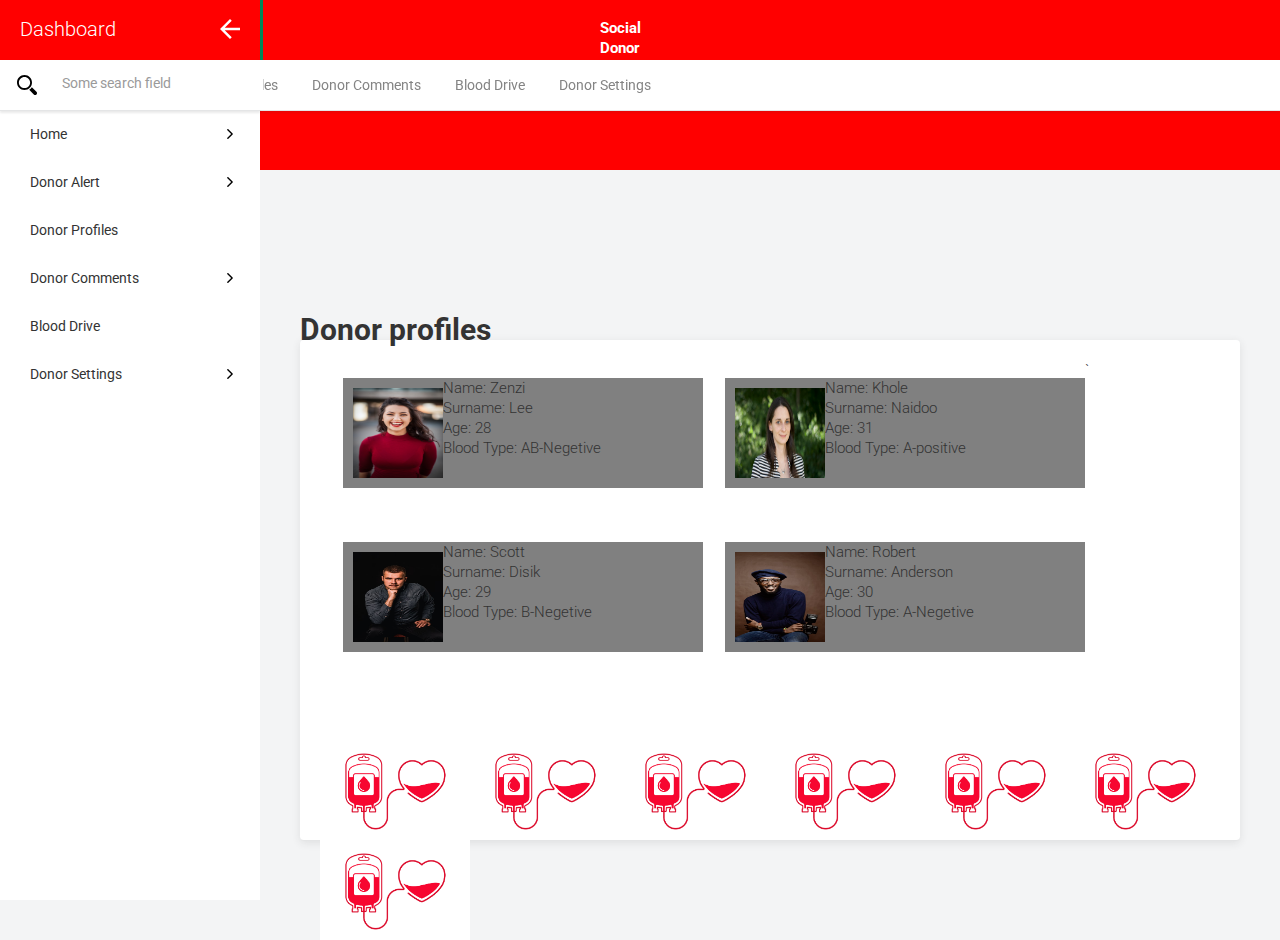
<file: Dashboard/profiles.html>
<!DOCTYPE html>
		<html lang="en">
		<head>
		<title>Social Donor</title>
		<!-- Required meta tags -->
		<meta charset="UTF-8">
		<meta http-equiv="X-UA-Compatible" content="IE=edge">
		<meta name="description" content="">
		<meta name="author" content="">
		<meta name="viewport" content="width=device-width, initial-scale=1, shrink-to-fit=no">
		
		<link rel="stylesheet" href="css/style.css">
		<link rel="icon" href="image/redcross.jpg">	


		</head>
		<body>
<!-- Bootstrap CSS -->
    <link href="https://cdn.jsdelivr.net/npm/bootstrap@5.0.2/dist/css/bootstrap.min.css" rel="stylesheet" integrity="sha384-EVSTQN3/azprG1Anm3QDgpJLIm9Nao0Yz1ztcQTwFspd3yD65VohhpuuCOmLASjC" crossorigin="anonymous">
<!-- my external CSS -->
        <link rel="stylesheet" href="css/style.css">
        <link rel="stylesheet" href="style.css">
		<link rel="icon" href="image/redcross.jpg">	
    <title>Hello, world!</title>
  </head>
  <body>
  <nav class="navbar navbar-expand-lg">
  <div class="container-fluid">
    <a class="navbar-brand" href="index.html"><img src="image/redcross.jpg" width="50px" height="50px"> </a>
    <button class="navbar-toggler" type="button" data-bs-toggle="collapse" data-bs-target="#navbarSupportedContent" aria-controls="navbarSupportedContent" aria-expanded="false" aria-label="Toggle navigation">
      <span class="navbar-toggler-icon"></span>
    </button>
    <div class="collapse navbar-collapse" id="navbarSupportedContent">
      <ul class="navbar-nav me-auto mb-2 mb-lg-0">
        <li class="nav-item">
          <a class="nav-link active" id="Tabactive" aria-current="page" href="index.html">Where To Donate</a>
        </li>
        <li class="nav-item">
          <a class="nav-link" href="page2.html">Book A Blood Drive</a>
        </li>
		 <li class="nav-item">
          <a class="nav-link" href="page3.html">Donors</a>
        </li>
		 <li class="nav-item">
          <a class="nav-link" href="page4.html">About Blood</a>
        </li>
        
        
      </ul>
      <form class="d-flex">
        <input class="form-control me-2" type="search" placeholder="Search" aria-label="Search">
        <button class="btn btn-outline-success" type="submit">Search</button>
      </form>
    </div>
  </div>
</nav>
		
<div id="hit-menu" class="col-xs-hide col-sm-hide"></div>
    <div class="menu-mobile-background "></div>
    <div id="header">
        <div class="header-inner">
            <div class="header-topo">
                <button class="button-menu-mobile ">
                    <div class="box-stripes">
                        <span class="stripe-top"></span>
                        <span class="stripe-middle"></span>
                        <span class="stripe-bottom"></span>
                    </div>
                </button>
                <span class="header-nomeEmpresa header-nomeEmpresa_mobile col-xs-show col-sm-show">Dashboard</span>
                <a href="#" class="brand-icon ">Social Donor</a>
            </div>
            <div class="header-menu">
                <div class="menu-modulos">
                    <ul class="menu-modulosWrapper ">
                        <li class="menu-modulosBt">
                            <a href="#" class="menu-modulosBt-mainBt">Home</a>
                            <em class="menu-modulosFeed"></em>
                        </li>
                        <li class="menu-modulosBt">
                            <a href="#" class="menu-modulosBt-mainBt">Donor Alert</a>
                            <em class="menu-modulosFeed"></em>
                        </li>
                        <li class="menu-modulosBt">
                            <a href="#" class="menu-modulosBt-mainBt">Donor Profiles</a>
                            <em class="menu-modulosFeed"></em>
                        </li>
                        <li class="menu-modulosBt">
                            <a href="#" class="menu-modulosBt-mainBt">Donor Comments</a>
                            <em class="menu-modulosFeed"></em>
                        </li>
						<li class="menu-modulosBt">
                            <a href="#" class="menu-modulosBt-mainBt">Blood Drive</a>
                            <em class="menu-modulosFeed"></em>
                        </li>
						<li class="menu-modulosBt">
                            <a href="#" class="menu-modulosBt-mainBt">Donor Settings</a>
                            <em class="menu-modulosFeed"></em>
                        </li>
                    </ul>
                </div>

                <div class="clear"></div>
            </div>
        </div>
    </div>
    <div id="menu" class="">
        <div class="menu-header">
            <span class="shape-remove-shadow_green"></span>
            <span class="shape-remove-shadow_white"></span>
            <div class="header-topo">
                <div class="header-controlMenu  col-sm-hide col-xs-hide">
                    <span class="header-nomeEmpresa">Dashboard</span>
                    <button class="header-controlMenuButton">
                      <svg xmlns="http://www.w3.org/2000/svg" xmlns:xlink="http://www.w3.org/1999/xlink" version="1.1" x="0px" y="0px" width="20px" height="20px" viewBox="0 0 408 408" style="enable-background:new 0 0 408 408;" xml:space="preserve" class="detail convertSvgInline replaced-svg" data-id="61022" data-kw="go10">
<g>
	<g id="arrow-back">
		<path d="M408,178.5H96.9L239.7,35.7L204,0L0,204l204,204l35.7-35.7L96.9,229.5H408V178.5z"></path>
	</g>
</g>

</svg>
                    </button>
                    <div class="clear"></div>
                </div>
            </div>
            <div class="header-menu">
                <div class="header-search ">
                    <svg xmlns="http://www.w3.org/2000/svg" xmlns:xlink="http://www.w3.org/1999/xlink" version="1.1" id="imgView" x="0px" y="0px" width="20px" height="20px" viewBox="0 0 485.213 485.213" style="enable-background:new 0 0 485.213 485.213;" xml:space="preserve" class="spt" data-id="34097" data-kw="magnifier12">
<g>
	<g>
		<path d="M363.909,181.955C363.909,81.473,282.44,0,181.956,0C81.474,0,0.001,81.473,0.001,181.955s81.473,181.951,181.955,181.951    C282.44,363.906,363.909,282.437,363.909,181.955z M181.956,318.416c-75.252,0-136.465-61.208-136.465-136.46    c0-75.252,61.213-136.465,136.465-136.465c75.25,0,136.468,61.213,136.468,136.465    C318.424,257.208,257.206,318.416,181.956,318.416z"></path>
		<path d="M471.882,407.567L360.567,296.243c-16.586,25.795-38.536,47.734-64.331,64.321l111.324,111.324    c17.772,17.768,46.587,17.768,64.321,0C489.654,454.149,489.654,425.334,471.882,407.567z"></path>
	</g>
</g>

</svg>
                    <input type="text" value="Some search field" /></p>
                    <div class="clear"></div>
                </div>
            </div>
        </div>
        <div class="menu-box">
            <div class="menu-wrapper-inner">
                <div class="menu-wrapper">
                    <div class="menu-slider">
                        <div class="menu">
                            <ul >
                                <li>
                                    <div class="menu-item"><a href="dashboard.html" class="menu-anchor" data-menu="1">Home</a>
                                      <svg class="spt" xmlns="http://www.w3.org/2000/svg" xmlns:xlink="http://www.w3.org/1999/xlink" version="1.1" x="0px" y="0px" width="10px" height="10px" viewBox="0 0 451.846 451.847" style="enable-background:new 0 0 451.846 451.847;" xml:space="preserve">
<g>
	<path d="M345.441,248.292L151.154,442.573c-12.359,12.365-32.397,12.365-44.75,0c-12.354-12.354-12.354-32.391,0-44.744   L278.318,225.92L106.409,54.017c-12.354-12.359-12.354-32.394,0-44.748c12.354-12.359,32.391-12.359,44.75,0l194.287,194.284   c6.177,6.18,9.262,14.271,9.262,22.366C354.708,234.018,351.617,242.115,345.441,248.292z"></path>
</g>

</svg>
                                  </div>
                                </li>
                                <li>
                                    <div class="menu-item"><a href="alert.html" class="menu-anchor" data-menu="2">Donor Alert</a>
                                      <svg class="spt" xmlns="http://www.w3.org/2000/svg" xmlns:xlink="http://www.w3.org/1999/xlink" version="1.1" x="0px" y="0px" width="10px" height="10px" viewBox="0 0 451.846 451.847" style="enable-background:new 0 0 451.846 451.847;" xml:space="preserve">
<g>
	<path d="M345.441,248.292L151.154,442.573c-12.359,12.365-32.397,12.365-44.75,0c-12.354-12.354-12.354-32.391,0-44.744   L278.318,225.92L106.409,54.017c-12.354-12.359-12.354-32.394,0-44.748c12.354-12.359,32.391-12.359,44.75,0l194.287,194.284   c6.177,6.18,9.262,14.271,9.262,22.366C354.708,234.018,351.617,242.115,345.441,248.292z"></path>
</g>

</svg>
                                  </div>
                                </li>
                                <li>
                                    <div class="menu-item"><a href="profiles.html" class="">Donor Profiles</a></div>
                                </li>
                                <li>
                                    <div class="menu-item"><a href="comments.html" class="menu-anchor"  data-menu="3">Donor Comments</a>
                                  <svg class="spt" xmlns="http://www.w3.org/2000/svg" xmlns:xlink="http://www.w3.org/1999/xlink" version="1.1" x="0px" y="0px" width="10px" height="10px" viewBox="0 0 451.846 451.847" style="enable-background:new 0 0 451.846 451.847;" xml:space="preserve">
<g>
	<path d="M345.441,248.292L151.154,442.573c-12.359,12.365-32.397,12.365-44.75,0c-12.354-12.354-12.354-32.391,0-44.744   L278.318,225.92L106.409,54.017c-12.354-12.359-12.354-32.394,0-44.748c12.354-12.359,32.391-12.359,44.75,0l194.287,194.284   c6.177,6.18,9.262,14.271,9.262,22.366C354.708,234.018,351.617,242.115,345.441,248.292z"></path>
</g>

</svg></div>
                                </li>
                                <li>
                                    <div class="menu-item"><a href="drive.html" class="">Blood Drive</a></div>
                                </li>
                                <li>
                                    <div class="menu-item"><a href="settings.html" class="menu-anchor"  data-menu="4">Donor Settings</a>
                                  <svg class="spt" xmlns="http://www.w3.org/2000/svg" xmlns:xlink="http://www.w3.org/1999/xlink" version="1.1" x="0px" y="0px" width="10px" height="10px" viewBox="0 0 451.846 451.847" style="enable-background:new 0 0 451.846 451.847;" xml:space="preserve">
<g>
	<path d="M345.441,248.292L151.154,442.573c-12.359,12.365-32.397,12.365-44.75,0c-12.354-12.354-12.354-32.391,0-44.744   L278.318,225.92L106.409,54.017c-12.354-12.359-12.354-32.394,0-44.748c12.354-12.359,32.391-12.359,44.75,0l194.287,194.284   c6.177,6.18,9.262,14.271,9.262,22.366C354.708,234.018,351.617,242.115,345.441,248.292z"></path>
</g>

</svg>
                                  </div>
                                </li>
                            </ul>
                        </div>
                        <div class="submenu menu" data-menu="1">
                            <div class="submenu-back">
                                <div class="menu-item">
                                  <svg xmlns="http://www.w3.org/2000/svg" xmlns:xlink="http://www.w3.org/1999/xlink" version="1.1"  x="0px" y="0px" width="10px" height="10px" viewBox="0 0 451.847 451.847" style="enable-background:new 0 0 451.847 451.847;" xml:space="preserve" class="spt">
<g>
	<path d="M97.141,225.92c0-8.095,3.091-16.192,9.259-22.366L300.689,9.27c12.359-12.359,32.397-12.359,44.751,0   c12.354,12.354,12.354,32.388,0,44.748L173.525,225.92l171.903,171.909c12.354,12.354,12.354,32.391,0,44.744   c-12.354,12.365-32.386,12.365-44.745,0l-194.29-194.281C100.226,242.115,97.141,234.018,97.141,225.92z"></path>
</g>

</svg>
                                  <a href="#" class="menu-back">BACK</a></div>
                            </div>
                            <ul>
                                <li>
                                    <div class="menu-item"><a href="#" class="menu-anchor" data-menu="5">Subitem</a>
                                  <svg class="spt" xmlns="http://www.w3.org/2000/svg" xmlns:xlink="http://www.w3.org/1999/xlink" version="1.1" x="0px" y="0px" width="10px" height="10px" viewBox="0 0 451.846 451.847" style="enable-background:new 0 0 451.846 451.847;" xml:space="preserve">
<g>
	<path d="M345.441,248.292L151.154,442.573c-12.359,12.365-32.397,12.365-44.75,0c-12.354-12.354-12.354-32.391,0-44.744   L278.318,225.92L106.409,54.017c-12.354-12.359-12.354-32.394,0-44.748c12.354-12.359,32.391-12.359,44.75,0l194.287,194.284   c6.177,6.18,9.262,14.271,9.262,22.366C354.708,234.018,351.617,242.115,345.441,248.292z"></path>
</g>

</svg>
                                  </div>
                                </li>
                                <li>
                                    <div class="menu-item"><a href="#">Subitem</a></div>
                                </li>
                                <li>
                                    <div class="menu-item"><a href="#">Subitem</a></div>
                                </li>
                            </ul>
                        </div>
                        <div class="submenu menu" data-menu="2">
                            <div class="submenu-back">
                                <div class="menu-item">
                                  <svg xmlns="http://www.w3.org/2000/svg" xmlns:xlink="http://www.w3.org/1999/xlink" version="1.1"  x="0px" y="0px" width="10px" height="10px" viewBox="0 0 451.847 451.847" style="enable-background:new 0 0 451.847 451.847;" xml:space="preserve" class="spt">
<g>
	<path d="M97.141,225.92c0-8.095,3.091-16.192,9.259-22.366L300.689,9.27c12.359-12.359,32.397-12.359,44.751,0   c12.354,12.354,12.354,32.388,0,44.748L173.525,225.92l171.903,171.909c12.354,12.354,12.354,32.391,0,44.744   c-12.354,12.365-32.386,12.365-44.745,0l-194.29-194.281C100.226,242.115,97.141,234.018,97.141,225.92z"></path>
</g>

</svg>
                                  <a href="#" class="menu-back">BACK</a></div>
                            </div>
                            <ul>
                                <li>
                                    <div class="menu-item"><a href="#">Subitem</a></div>
                                </li>
                                <li>
                                    <div class="menu-item"><a href="#">Subitem</a></div>
                                </li>
                                <li>
                                    <div class="menu-item"><a href="#">Subitem</a></div>
                                </li>
                            </ul>
                        </div>
                        <div class="submenu menu" data-menu="3">
                            <div class="submenu-back">
                                <div class="menu-item">
                                  <svg xmlns="http://www.w3.org/2000/svg" xmlns:xlink="http://www.w3.org/1999/xlink" version="1.1"  x="0px" y="0px" width="10px" height="10px" viewBox="0 0 451.847 451.847" style="enable-background:new 0 0 451.847 451.847;" xml:space="preserve" class="spt">
<g>
	<path d="M97.141,225.92c0-8.095,3.091-16.192,9.259-22.366L300.689,9.27c12.359-12.359,32.397-12.359,44.751,0   c12.354,12.354,12.354,32.388,0,44.748L173.525,225.92l171.903,171.909c12.354,12.354,12.354,32.391,0,44.744   c-12.354,12.365-32.386,12.365-44.745,0l-194.29-194.281C100.226,242.115,97.141,234.018,97.141,225.92z"></path>
</g>

</svg>
                                  <a href="#" class="menu-back">BACK</a></div>
                            </div>
                            <ul>
                                <li>
                                    <div class="menu-item"><a href="#" >Subitem</a></div>
                                </li>
                                <li>
                                    <div class="menu-item"><a href="#">Subitem</a></div>
                                </li>
                                <li>
                                    <div class="menu-item"><a href="#">Subitem</a></div>
                                </li>
                            </ul>
                        </div>
                        <div class="submenu menu" data-menu="4">
                            <div class="submenu-back">
                                <div class="menu-item">
                                  <svg xmlns="http://www.w3.org/2000/svg" xmlns:xlink="http://www.w3.org/1999/xlink" version="1.1"  x="0px" y="0px" width="10px" height="10px" viewBox="0 0 451.847 451.847" style="enable-background:new 0 0 451.847 451.847;" xml:space="preserve" class="spt">
<g>
	<path d="M97.141,225.92c0-8.095,3.091-16.192,9.259-22.366L300.689,9.27c12.359-12.359,32.397-12.359,44.751,0   c12.354,12.354,12.354,32.388,0,44.748L173.525,225.92l171.903,171.909c12.354,12.354,12.354,32.391,0,44.744   c-12.354,12.365-32.386,12.365-44.745,0l-194.29-194.281C100.226,242.115,97.141,234.018,97.141,225.92z"></path>
</g>

</svg>
                                  <a href="#" class="menu-back">BACK</a></div>
                            </div>
                            <ul>
                                <li>
                                    <div class="menu-item"><a href="#">Subitem</a></div>
                                </li>
                                <li>
                                    <div class="menu-item"><a href="#">Subitem</a></div>
                                </li>
                                <li>
                                    <div class="menu-item"><a href="#">Subitem</a></div>
                                </li>
                            </ul>
                        </div>
                        <div class="submenu menu" data-menu="5">
                            <div class="submenu-back">
                                <div class="menu-item">
                                  <svg xmlns="http://www.w3.org/2000/svg" xmlns:xlink="http://www.w3.org/1999/xlink" version="1.1"  x="0px" y="0px" width="10px" height="10px" viewBox="0 0 451.847 451.847" style="enable-background:new 0 0 451.847 451.847;" xml:space="preserve" class="spt">
<g>
	<path d="M97.141,225.92c0-8.095,3.091-16.192,9.259-22.366L300.689,9.27c12.359-12.359,32.397-12.359,44.751,0   c12.354,12.354,12.354,32.388,0,44.748L173.525,225.92l171.903,171.909c12.354,12.354,12.354,32.391,0,44.744   c-12.354,12.365-32.386,12.365-44.745,0l-194.29-194.281C100.226,242.115,97.141,234.018,97.141,225.92z"></path>
</g>

</svg>
                                  <a href="#" class="menu-back">BACK</a></div>
                            </div>
                            <ul>
                                <li>
                                    <div class="menu-item"><a href="#">Subitem</a></div>
                                </li>
                                <li>
                                    <div class="menu-item"><a href="#">Subitem</a></div>
                                </li>
                                <li>
                                    <div class="menu-item"><a href="#">Subitem</a></div>
                                </li>
                            </ul>
                        </div>
                        <div class="clear"></div>
                    </div>
                </div>
            </div>
        </div>
    </div>
    <div id="conteudo">
        <div class="conteudo-inner">
            <div class="conteudo-wrapper">
			<h1>Donor profiles</h1>
                <div class="conteudo-box">
                    <div class="conteudo-boxInner">
                      
						<div class="home">
							<img src="image/pro2.jpg" width="90px" height="90px"vspace="10px" hspace="10px" align="left" style="padding-left:10px; padding-top:10px" >
							Name:  Zenzi<br>
							Surname: Lee<br>
							Age:  28<br>
							Blood Type: AB-Negetive<br>
						</div>
						`<div class="home">
						<img src="image/profile.jpg" width="90px" height="90px"vspace="10px" hspace="10px" align="left" style="padding-left:10px; padding-top:10px" >
							Name:  Khole<br>
							Surname: Naidoo<br>
							Age:  31<br>
							Blood Type: A-positive<br>
						</div>
						<div class="home">
						<img src="image/pro3.jpg" width="90px" height="90px"vspace="10px" hspace="10px" align="left" style="padding-left:10px; padding-top:10px" >
							Name:  Scott<br>
							Surname: Disik<br>
							Age:  29<br>
							Blood Type: B-Negetive<br>
						</div>
						<div class="home">
						<img src="image/pro4.jpg" width="90px" height="90px"vspace="10px" hspace="10px" align="left" style="padding-left:10px; padding-top:10px" >
							Name:  Robert<br>
							Surname: Anderson<br>
							Age:  30<br>
							Blood Type: A-Negetive<br>
						</div>
						<br><br><br><br><br><br><br><br><br><br><br><br><br><br><br><br><br>
						<br><br>
					<center>
					<img src="image/bottom.png" width="150px" height="100px" align="left">
					<img src="image/bottom.png" width="150px" height="100px" align="left">
					<img src="image/bottom.png" width="150px" height="100px" align="left">
					<img src="image/bottom.png" width="150px" height="100px" align="left">
					<img src="image/bottom.png" width="150px" height="100px" align="left">
					<img src="image/bottom.png" width="150px" height="100px" align="left">
					<img src="image/bottom.png" width="150px" height="100px" align="left">
					</center>
					
                </div>
            </div>
        </div>
    </div>
	
	<script>
	//Resize browser width to see what happens
//----------------------------------------------------------
var MAX_WIDTH = 1000;
var MENU_CLASS = "menu-hide";
var menu_width;
var statusHitMenu = false;
var not_loaded = false;
var statusMenu = "open";//checa se o menu está aberto ou não
var CLASS_MENU_RETRAIDO = "menu-retraido";
//----------------------------------------------------------
jQuery(document).ready(
function ()
{
    initMenu();
    $(window).resize(resizeWindow);
    resizeWindow();

    //----------------------------
    $(".button-actions").click(function(){
        if($(this).hasClass('active'))
        {
            $(".boxWrapperActions-wrapper").removeClass('active');
            $(".boxWrapperActions-wrapper").stop(true,true).slideUp(300);
            $(".button-actions").removeClass('active');
        }
        else
        {
            $(".boxWrapperActions-wrapper").addClass('active');
            $(".boxWrapperActions-wrapper").stop(true,true).slideDown(300);
            $(".button-actions").addClass('active');
        }

        return false;
    });

    $("#bt_item_user").click(function(){
        if($(this).hasClass('active'))
        {
            $("#bt_item_user").removeClass('active');
            $(".boxOptions-item_user .boxOptionsWrapper-container").stop(true,true).fadeOut(300);
        }
        else
        {
            $("#bt_item_user").addClass('active');
            $(".boxOptions-item_user .boxOptionsWrapper-container").stop(true,true).fadeIn(300);
        }

        return false;
    });
});



function retrairMenu ()
{
    var _timer = 300;

    $('body').addClass(CLASS_MENU_RETRAIDO);
    var _anim_01 = {left:-280,opacity:0};

    $("#menu").stop(true,true).animate(_anim_01,_timer);
    $("#hit-menu").stop(true,true).show();
    $('#header .button-menu-mobile').stop(true,true).show();
    $('#header .button-menu-mobile').stop(true,true).animate({opacity:1},_timer);
    $("#header .menu-modulos .menu-modulosInner").stop(true,true).animate({paddingLeft:0},_timer);
    $("#conteudo .conteudo-inner").stop(true,true).animate({paddingLeft:0},_timer);

    hideBackgroundMenuMobile();
}

function expandirMenu ()
{
    $('body').removeClass(CLASS_MENU_RETRAIDO);
    var _anim_01 = {left:0,opacity:1};

    $("#menu").stop(true,true).animate(_anim_01);
    $("#hit-menu").stop(true,true).hide();
    $("#conteudo .conteudo-inner").stop(true,true).animate({paddingLeft:260});

    $('#header .button-menu-mobile').stop(true,true).animate({opacity:0},function(){
        $('#header .button-menu-mobile').stop(true,true).hide();
    });
    $("#header .menu-modulos .menu-modulosInner").stop(true,true).animate({paddingLeft:280});

    if(($(window).width()<=768))
    {
        showBackgroundMenuMobile ();
    }

}

function resizeWindow ()
{
    var _w = $(window).width();


    if(_w > MAX_WIDTH)//expandir menu
    {
        if($('body').hasClass(CLASS_MENU_RETRAIDO))
        {
            if(statusMenu != "closed")
            {
                expandirMenu ();
            }
        }
        if(statusMenu == "open_by_menu_mobile")
        {
            statusMenu = "open";
        }
    }
    else//retrair menu
    {
        if(!$('body').hasClass(CLASS_MENU_RETRAIDO))
        {
            if(statusMenu != "open_by_menu_mobile")
            {
                retrairMenu ();
            }
        }
    }

    if(_w >= 768)
    {
        if($('.menu-mobile-background').hasClass("on"))
        {
            hideBackgroundMenuMobile ();
        }
    }
    else
    {
        if(statusMenu == "open_by_menu_mobile")
        {
           showBackgroundMenuMobile();
        }
    }
}

function initMenu ()
{
    menu_width = $("#menu .menu").width();

    $(".menu-back").click(function(){

        var _pos = $(".menu-slider").position().left + menu_width;
        var _obj = $(this).closest(".submenu");

        $(".menu-slider").stop().animate({left: _pos}, 300, function ()
        {
            _obj.hide();
        });

        return false;
    });

    $(".menu-anchor").click(function(){
        var _d = $(this).data('menu');
        $(".submenu").each(function(){

            var _d_check = $(this).data('menu');

            if(_d_check == _d)
            {
                $(this).show();
                var _pos = $(".menu-slider").position().left - menu_width;

                $(".menu-slider").stop(true,true).animate({left: _pos}, 300);
                return false;
            }
        });

        return false;
    });

   $(".header-controlMenuButton").click(function()
    {
        statusMenu = "closed";
        retrairMenu ();
        return false;
    });

    $(".button-menu-mobile").click(function(){
        statusMenu = "open_by_menu_mobile";
        expandirMenu();
        return false;
    });

    $(".menu-mobile-background").mousedown(function(){
        retrairMenu();
    });

    $('#hit-menu').mouseenter(function(){
        statusHitMenu = true;
        expandirMenu();
    });

    $('#menu').mouseleave(function(){
        if(statusHitMenu)
        {
            statusHitMenu = false;
            retrairMenu();
        }
    });

}

function hideBackgroundMenuMobile ()
{
    $('.menu-mobile-background').removeClass("on");
    $('.menu-mobile-background').stop(true,true).animate({opacity:0},function(){
        $('.menu-mobile-background').stop(true,true).hide();
        $('.menu-mobile-background').removeAttr('style');
    });
}

function showBackgroundMenuMobile ()
{
    $('.menu-mobile-background').addClass("on");
    $('.menu-mobile-background').stop(true,true).show();
    $('.menu-mobile-background').stop(true,true).animate({opacity:1});
}

</script>
</body>
</html.
</file>
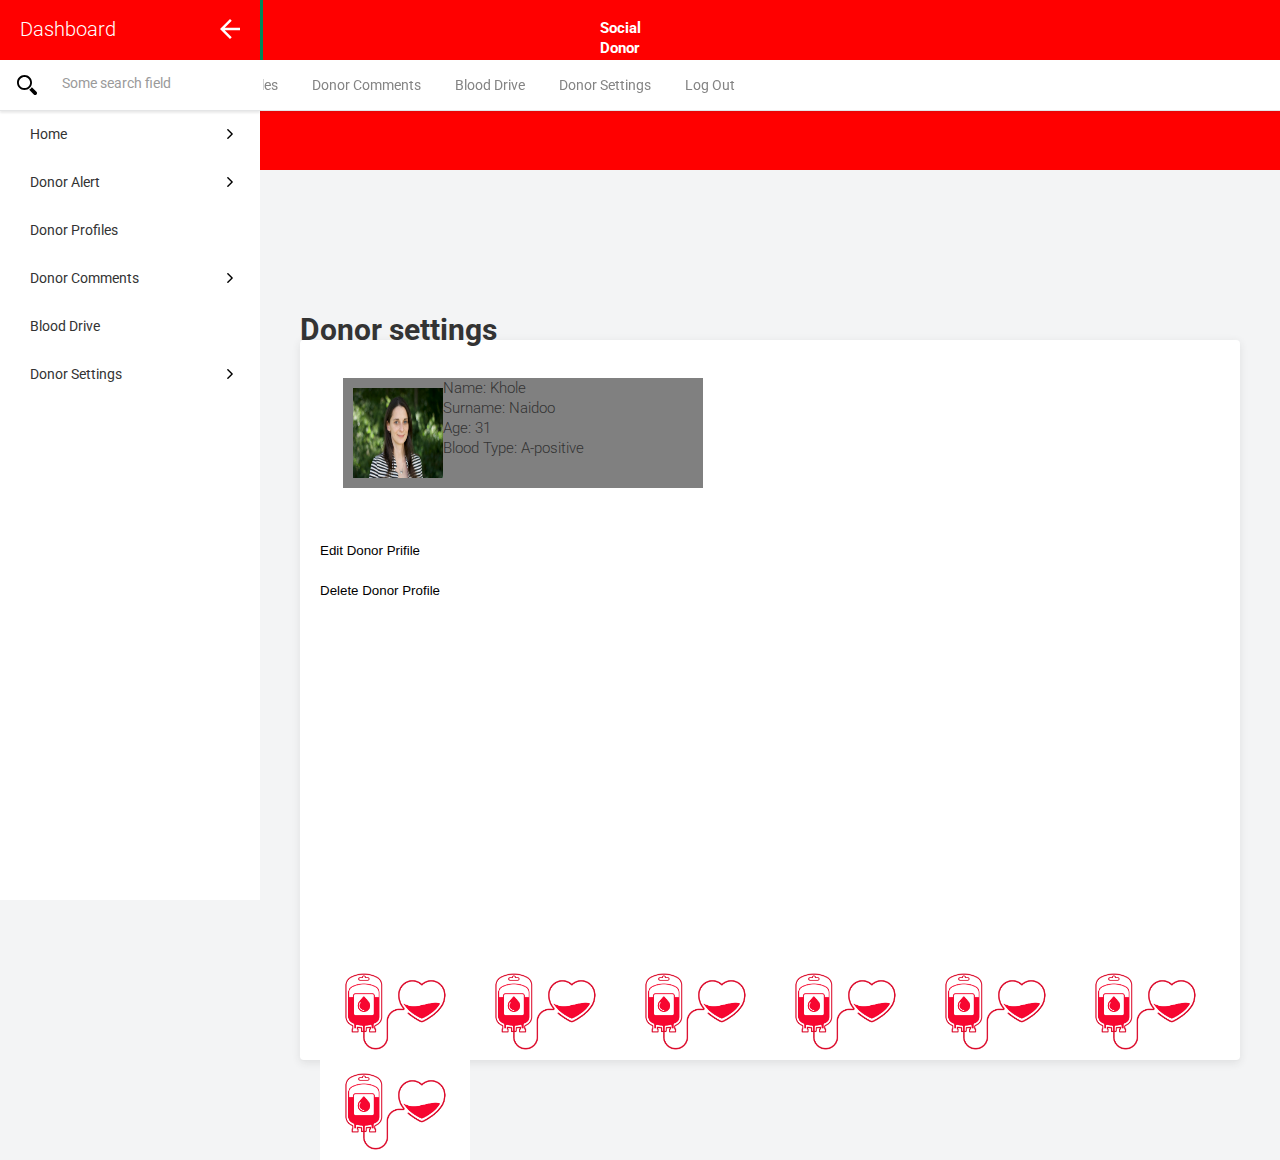
<file: Dashboard/settings.html>
<!DOCTYPE html>
		<html lang="en">
		<head>
		<title>Social Donor</title>
		<!-- Required meta tags -->
		<meta charset="UTF-8">
		<meta http-equiv="X-UA-Compatible" content="IE=edge">
		<meta name="description" content="">
		<meta name="author" content="">
		<meta name="viewport" content="width=device-width, initial-scale=1, shrink-to-fit=no">
		
		<link rel="stylesheet" href="css/style.css">
		<link rel="icon" href="image/redcross.jpg">	


		</head>
		<body>
<!-- Bootstrap CSS -->
    <link href="https://cdn.jsdelivr.net/npm/bootstrap@5.0.2/dist/css/bootstrap.min.css" rel="stylesheet" integrity="sha384-EVSTQN3/azprG1Anm3QDgpJLIm9Nao0Yz1ztcQTwFspd3yD65VohhpuuCOmLASjC" crossorigin="anonymous">
<!-- my external CSS -->
        <link rel="stylesheet" href="css/style.css">
        <link rel="stylesheet" href="style.css">
		<link rel="icon" href="image/redcross.jpg">	
    <title>Social Donor</title>
  </head>
  <body>
  <nav class="navbar navbar-expand-lg">
  <div class="container-fluid">
    <a class="navbar-brand" href="index.html"><img src="image/redcross.jpg" width="50px" height="50px"> </a>
    <button class="navbar-toggler" type="button" data-bs-toggle="collapse" data-bs-target="#navbarSupportedContent" aria-controls="navbarSupportedContent" aria-expanded="false" aria-label="Toggle navigation">
      <span class="navbar-toggler-icon"></span>
    </button>
    <div class="collapse navbar-collapse" id="navbarSupportedContent">
      <ul class="navbar-nav me-auto mb-2 mb-lg-0">
        <li class="nav-item">
          <a class="nav-link active" id="Tabactive" aria-current="page" href="index.html">Where To Donate</a>
        </li>
        <li class="nav-item">
          <a class="nav-link" href="page2.html">Book A Blood Drive</a>
        </li>
		 <li class="nav-item">
          <a class="nav-link" href="page3.html">Donors</a>
        </li>
		 <li class="nav-item">
          <a class="nav-link" href="page4.html">About Blood</a>
        </li>
        
        
      </ul>
      <form class="d-flex">
        <input class="form-control me-2" type="search" placeholder="Search" aria-label="Search">
        <button class="btn btn-outline-success" type="submit">Search</button>
      </form>
    </div>
  </div>
</nav>
		
<div id="hit-menu" class="col-xs-hide col-sm-hide"></div>
    <div class="menu-mobile-background "></div>
    <div id="header">
        <div class="header-inner">
            <div class="header-topo">
                <button class="button-menu-mobile ">
                    <div class="box-stripes">
                        <span class="stripe-top"></span>
                        <span class="stripe-middle"></span>
                        <span class="stripe-bottom"></span>
                    </div>
                </button>
                <span class="header-nomeEmpresa header-nomeEmpresa_mobile col-xs-show col-sm-show">Dashboard</span>
                <a href="#" class="brand-icon ">Social Donor</a>
            </div>
            <div class="header-menu">
                <div class="menu-modulos">
                    <ul class="menu-modulosWrapper ">
                        <li class="menu-modulosBt">
                            <a href="#" class="menu-modulosBt-mainBt">Home</a>
                            <em class="menu-modulosFeed"></em>
                        </li>
                        <li class="menu-modulosBt">
                            <a href="#" class="menu-modulosBt-mainBt">Donor Alert</a>
                            <em class="menu-modulosFeed"></em>
                        </li>
                        <li class="menu-modulosBt">
                            <a href="#" class="menu-modulosBt-mainBt">Donor Profiles</a>
                            <em class="menu-modulosFeed"></em>
                        </li>
                        <li class="menu-modulosBt">
                            <a href="#" class="menu-modulosBt-mainBt">Donor Comments</a>
                            <em class="menu-modulosFeed"></em>
                        </li>
						<li class="menu-modulosBt">
                            <a href="#" class="menu-modulosBt-mainBt">Blood Drive</a>
                            <em class="menu-modulosFeed"></em>
                        </li>
						<li class="menu-modulosBt">
                            <a href="#" class="menu-modulosBt-mainBt">Donor Settings</a>
                            <em class="menu-modulosFeed"></em>
                        </li>
						<li class="menu-modulosBt">
                            <a href="#" class="menu-modulosBt-mainBt">Log Out</a>
                            <em class="menu-modulosFeed"></em>
                        </li>
                    </ul>
                </div>

                <div class="clear"></div>
            </div>
        </div>
    </div>
    <div id="menu" class="">
        <div class="menu-header">
            <span class="shape-remove-shadow_green"></span>
            <span class="shape-remove-shadow_white"></span>
            <div class="header-topo">
                <div class="header-controlMenu  col-sm-hide col-xs-hide">
                    <span class="header-nomeEmpresa">Dashboard</span>
                    <button class="header-controlMenuButton">
                      <svg xmlns="http://www.w3.org/2000/svg" xmlns:xlink="http://www.w3.org/1999/xlink" version="1.1" x="0px" y="0px" width="20px" height="20px" viewBox="0 0 408 408" style="enable-background:new 0 0 408 408;" xml:space="preserve" class="detail convertSvgInline replaced-svg" data-id="61022" data-kw="go10">
<g>
	<g id="arrow-back">
		<path d="M408,178.5H96.9L239.7,35.7L204,0L0,204l204,204l35.7-35.7L96.9,229.5H408V178.5z"></path>
	</g>
</g>

</svg>
                    </button>
                    <div class="clear"></div>
                </div>
            </div>
            <div class="header-menu">
                <div class="header-search ">
                    <svg xmlns="http://www.w3.org/2000/svg" xmlns:xlink="http://www.w3.org/1999/xlink" version="1.1" id="imgView" x="0px" y="0px" width="20px" height="20px" viewBox="0 0 485.213 485.213" style="enable-background:new 0 0 485.213 485.213;" xml:space="preserve" class="spt" data-id="34097" data-kw="magnifier12">
<g>
	<g>
		<path d="M363.909,181.955C363.909,81.473,282.44,0,181.956,0C81.474,0,0.001,81.473,0.001,181.955s81.473,181.951,181.955,181.951    C282.44,363.906,363.909,282.437,363.909,181.955z M181.956,318.416c-75.252,0-136.465-61.208-136.465-136.46    c0-75.252,61.213-136.465,136.465-136.465c75.25,0,136.468,61.213,136.468,136.465    C318.424,257.208,257.206,318.416,181.956,318.416z"></path>
		<path d="M471.882,407.567L360.567,296.243c-16.586,25.795-38.536,47.734-64.331,64.321l111.324,111.324    c17.772,17.768,46.587,17.768,64.321,0C489.654,454.149,489.654,425.334,471.882,407.567z"></path>
	</g>
</g>

</svg>
                    <input type="text" value="Some search field" /></p>
                    <div class="clear"></div>
                </div>
            </div>
        </div>
        <div class="menu-box">
            <div class="menu-wrapper-inner">
                <div class="menu-wrapper">
                    <div class="menu-slider">
                        <div class="menu">
                            <ul >
                                <li>
                                    <div class="menu-item"><a href="dashboard.html" class="menu-anchor" data-menu="1">Home</a>
                                      <svg class="spt" xmlns="http://www.w3.org/2000/svg" xmlns:xlink="http://www.w3.org/1999/xlink" version="1.1" x="0px" y="0px" width="10px" height="10px" viewBox="0 0 451.846 451.847" style="enable-background:new 0 0 451.846 451.847;" xml:space="preserve">
<g>
	<path d="M345.441,248.292L151.154,442.573c-12.359,12.365-32.397,12.365-44.75,0c-12.354-12.354-12.354-32.391,0-44.744   L278.318,225.92L106.409,54.017c-12.354-12.359-12.354-32.394,0-44.748c12.354-12.359,32.391-12.359,44.75,0l194.287,194.284   c6.177,6.18,9.262,14.271,9.262,22.366C354.708,234.018,351.617,242.115,345.441,248.292z"></path>
</g>

</svg>
                                  </div>
                                </li>
                                <li>
                                    <div class="menu-item"><a href="#" class="menu-anchor" data-menu="2">Donor Alert</a>
                                      <svg class="spt" xmlns="http://www.w3.org/2000/svg" xmlns:xlink="http://www.w3.org/1999/xlink" version="1.1" x="0px" y="0px" width="10px" height="10px" viewBox="0 0 451.846 451.847" style="enable-background:new 0 0 451.846 451.847;" xml:space="preserve">
<g>
	<path d="M345.441,248.292L151.154,442.573c-12.359,12.365-32.397,12.365-44.75,0c-12.354-12.354-12.354-32.391,0-44.744   L278.318,225.92L106.409,54.017c-12.354-12.359-12.354-32.394,0-44.748c12.354-12.359,32.391-12.359,44.75,0l194.287,194.284   c6.177,6.18,9.262,14.271,9.262,22.366C354.708,234.018,351.617,242.115,345.441,248.292z"></path>
</g>

</svg>
                                  </div>
                                </li>
                                <li>
                                    <div class="menu-item"><a href="profiles.html" class="">Donor Profiles</a></div>
                                </li>
                                <li>
                                    <div class="menu-item"><a href="comments.html" class="menu-anchor"  data-menu="3">Donor Comments</a>
                                  <svg class="spt" xmlns="http://www.w3.org/2000/svg" xmlns:xlink="http://www.w3.org/1999/xlink" version="1.1" x="0px" y="0px" width="10px" height="10px" viewBox="0 0 451.846 451.847" style="enable-background:new 0 0 451.846 451.847;" xml:space="preserve">
<g>
	<path d="M345.441,248.292L151.154,442.573c-12.359,12.365-32.397,12.365-44.75,0c-12.354-12.354-12.354-32.391,0-44.744   L278.318,225.92L106.409,54.017c-12.354-12.359-12.354-32.394,0-44.748c12.354-12.359,32.391-12.359,44.75,0l194.287,194.284   c6.177,6.18,9.262,14.271,9.262,22.366C354.708,234.018,351.617,242.115,345.441,248.292z"></path>
</g>

</svg></div>
                                </li>
                                <li>
                                    <div class="menu-item"><a href="drive.html" class="">Blood Drive</a></div>
                                </li>
                                <li>
                                    <div class="menu-item"><a href="settings.html" class="menu-anchor"  data-menu="4">Donor Settings</a>
                                  <svg class="spt" xmlns="http://www.w3.org/2000/svg" xmlns:xlink="http://www.w3.org/1999/xlink" version="1.1" x="0px" y="0px" width="10px" height="10px" viewBox="0 0 451.846 451.847" style="enable-background:new 0 0 451.846 451.847;" xml:space="preserve">
<g>
	<path d="M345.441,248.292L151.154,442.573c-12.359,12.365-32.397,12.365-44.75,0c-12.354-12.354-12.354-32.391,0-44.744   L278.318,225.92L106.409,54.017c-12.354-12.359-12.354-32.394,0-44.748c12.354-12.359,32.391-12.359,44.75,0l194.287,194.284   c6.177,6.18,9.262,14.271,9.262,22.366C354.708,234.018,351.617,242.115,345.441,248.292z"></path>
</g>

</svg>
                                  </div>
                                </li>
                            </ul>
                        </div>
                        <div class="submenu menu" data-menu="1">
                            <div class="submenu-back">
                                <div class="menu-item">
                                  <svg xmlns="http://www.w3.org/2000/svg" xmlns:xlink="http://www.w3.org/1999/xlink" version="1.1"  x="0px" y="0px" width="10px" height="10px" viewBox="0 0 451.847 451.847" style="enable-background:new 0 0 451.847 451.847;" xml:space="preserve" class="spt">
<g>
	<path d="M97.141,225.92c0-8.095,3.091-16.192,9.259-22.366L300.689,9.27c12.359-12.359,32.397-12.359,44.751,0   c12.354,12.354,12.354,32.388,0,44.748L173.525,225.92l171.903,171.909c12.354,12.354,12.354,32.391,0,44.744   c-12.354,12.365-32.386,12.365-44.745,0l-194.29-194.281C100.226,242.115,97.141,234.018,97.141,225.92z"></path>
</g>

</svg>
                                  <a href="#" class="menu-back">BACK</a></div>
                            </div>
                            <ul>
                                <li>
                                    <div class="menu-item"><a href="#" class="menu-anchor" data-menu="5">Subitem</a>
                                  <svg class="spt" xmlns="http://www.w3.org/2000/svg" xmlns:xlink="http://www.w3.org/1999/xlink" version="1.1" x="0px" y="0px" width="10px" height="10px" viewBox="0 0 451.846 451.847" style="enable-background:new 0 0 451.846 451.847;" xml:space="preserve">
<g>
	<path d="M345.441,248.292L151.154,442.573c-12.359,12.365-32.397,12.365-44.75,0c-12.354-12.354-12.354-32.391,0-44.744   L278.318,225.92L106.409,54.017c-12.354-12.359-12.354-32.394,0-44.748c12.354-12.359,32.391-12.359,44.75,0l194.287,194.284   c6.177,6.18,9.262,14.271,9.262,22.366C354.708,234.018,351.617,242.115,345.441,248.292z"></path>
</g>

</svg>
                                  </div>
                                </li>
                                <li>
                                    <div class="menu-item"><a href="#">Subitem</a></div>
                                </li>
                                <li>
                                    <div class="menu-item"><a href="#">Subitem</a></div>
                                </li>
                            </ul>
                        </div>
                        <div class="submenu menu" data-menu="2">
                            <div class="submenu-back">
                                <div class="menu-item">
                                  <svg xmlns="http://www.w3.org/2000/svg" xmlns:xlink="http://www.w3.org/1999/xlink" version="1.1"  x="0px" y="0px" width="10px" height="10px" viewBox="0 0 451.847 451.847" style="enable-background:new 0 0 451.847 451.847;" xml:space="preserve" class="spt">
<g>
	<path d="M97.141,225.92c0-8.095,3.091-16.192,9.259-22.366L300.689,9.27c12.359-12.359,32.397-12.359,44.751,0   c12.354,12.354,12.354,32.388,0,44.748L173.525,225.92l171.903,171.909c12.354,12.354,12.354,32.391,0,44.744   c-12.354,12.365-32.386,12.365-44.745,0l-194.29-194.281C100.226,242.115,97.141,234.018,97.141,225.92z"></path>
</g>

</svg>
                                  <a href="#" class="menu-back">BACK</a></div>
                            </div>
                            <ul>
                                <li>
                                    <div class="menu-item"><a href="#">Subitem</a></div>
                                </li>
                                <li>
                                    <div class="menu-item"><a href="#">Subitem</a></div>
                                </li>
                                <li>
                                    <div class="menu-item"><a href="#">Subitem</a></div>
                                </li>
                            </ul>
                        </div>
                        <div class="submenu menu" data-menu="3">
                            <div class="submenu-back">
                                <div class="menu-item">
                                  <svg xmlns="http://www.w3.org/2000/svg" xmlns:xlink="http://www.w3.org/1999/xlink" version="1.1"  x="0px" y="0px" width="10px" height="10px" viewBox="0 0 451.847 451.847" style="enable-background:new 0 0 451.847 451.847;" xml:space="preserve" class="spt">
<g>
	<path d="M97.141,225.92c0-8.095,3.091-16.192,9.259-22.366L300.689,9.27c12.359-12.359,32.397-12.359,44.751,0   c12.354,12.354,12.354,32.388,0,44.748L173.525,225.92l171.903,171.909c12.354,12.354,12.354,32.391,0,44.744   c-12.354,12.365-32.386,12.365-44.745,0l-194.29-194.281C100.226,242.115,97.141,234.018,97.141,225.92z"></path>
</g>

</svg>
                                  <a href="#" class="menu-back">BACK</a></div>
                            </div>
                            <ul>
                                <li>
                                    <div class="menu-item"><a href="#" >Subitem</a></div>
                                </li>
                                <li>
                                    <div class="menu-item"><a href="#">Subitem</a></div>
                                </li>
                                <li>
                                    <div class="menu-item"><a href="#">Subitem</a></div>
                                </li>
                            </ul>
                        </div>
                        <div class="submenu menu" data-menu="4">
                            <div class="submenu-back">
                                <div class="menu-item">
                                  <svg xmlns="http://www.w3.org/2000/svg" xmlns:xlink="http://www.w3.org/1999/xlink" version="1.1"  x="0px" y="0px" width="10px" height="10px" viewBox="0 0 451.847 451.847" style="enable-background:new 0 0 451.847 451.847;" xml:space="preserve" class="spt">
<g>
	<path d="M97.141,225.92c0-8.095,3.091-16.192,9.259-22.366L300.689,9.27c12.359-12.359,32.397-12.359,44.751,0   c12.354,12.354,12.354,32.388,0,44.748L173.525,225.92l171.903,171.909c12.354,12.354,12.354,32.391,0,44.744   c-12.354,12.365-32.386,12.365-44.745,0l-194.29-194.281C100.226,242.115,97.141,234.018,97.141,225.92z"></path>
</g>

</svg>
                                  <a href="#" class="menu-back">BACK</a></div>
                            </div>
                            <ul>
                                <li>
                                    <div class="menu-item"><a href="#">Subitem</a></div>
                                </li>
                                <li>
                                    <div class="menu-item"><a href="#">Subitem</a></div>
                                </li>
                                <li>
                                    <div class="menu-item"><a href="#">Subitem</a></div>
                                </li>
                            </ul>
                        </div>
                        <div class="submenu menu" data-menu="5">
                            <div class="submenu-back">
                                <div class="menu-item">
                                  <svg xmlns="http://www.w3.org/2000/svg" xmlns:xlink="http://www.w3.org/1999/xlink" version="1.1"  x="0px" y="0px" width="10px" height="10px" viewBox="0 0 451.847 451.847" style="enable-background:new 0 0 451.847 451.847;" xml:space="preserve" class="spt">
<g>
	<path d="M97.141,225.92c0-8.095,3.091-16.192,9.259-22.366L300.689,9.27c12.359-12.359,32.397-12.359,44.751,0   c12.354,12.354,12.354,32.388,0,44.748L173.525,225.92l171.903,171.909c12.354,12.354,12.354,32.391,0,44.744   c-12.354,12.365-32.386,12.365-44.745,0l-194.29-194.281C100.226,242.115,97.141,234.018,97.141,225.92z"></path>
</g>

</svg>
                                  <a href="#" class="menu-back">BACK</a></div>
                            </div>
                            <ul>
                                <li>
                                    <div class="menu-item"><a href="#">Subitem</a></div>
                                </li>
                                <li>
                                    <div class="menu-item"><a href="#">Subitem</a></div>
                                </li>
                                <li>
                                    <div class="menu-item"><a href="#">Subitem</a></div>
                                </li>
                            </ul>
                        </div>
                        <div class="clear"></div>
                    </div>
                </div>
            </div>
        </div>
    </div>
    <div id="conteudo">
        <div class="conteudo-inner">
            <div class="conteudo-wrapper">
			<h1>Donor settings</h1>
                <div class="conteudo-box">
                    <div class="conteudo-boxInner">
                      
						<div class="home">
						<img src="image/profile.jpg" width="90px" height="90px"vspace="10px" hspace="10px" align="left" style="padding-left:10px; padding-top:10px" >
							Name:  Khole<br>
							Surname: Naidoo<br>
							Age:  31<br>
							Blood Type: A-positive<br>
						</div><br><br><br><br><br><br><br><br><br>
						<button type="button" class="btn btn-danger">Edit Donor Prifile</button><br><br>
						<button type="button" class="btn btn-danger">Delete Donor Profile</button>
						
						<br><br><br><br><br><br><br><br><br><br><br><br><br><br><br><br><br>
						<br><br>
					<center>
					<img src="image/bottom.png" width="150px" height="100px" align="left">
					<img src="image/bottom.png" width="150px" height="100px" align="left">
					<img src="image/bottom.png" width="150px" height="100px" align="left">
					<img src="image/bottom.png" width="150px" height="100px" align="left">
					<img src="image/bottom.png" width="150px" height="100px" align="left">
					<img src="image/bottom.png" width="150px" height="100px" align="left">
					<img src="image/bottom.png" width="150px" height="100px" align="left">
					</center>
					
                </div>
            </div>
        </div>
    </div>
	
	<script>
	//Resize browser width to see what happens
//----------------------------------------------------------
var MAX_WIDTH = 1000;
var MENU_CLASS = "menu-hide";
var menu_width;
var statusHitMenu = false;
var not_loaded = false;
var statusMenu = "open";//checa se o menu está aberto ou não
var CLASS_MENU_RETRAIDO = "menu-retraido";
//----------------------------------------------------------
jQuery(document).ready(
function ()
{
    initMenu();
    $(window).resize(resizeWindow);
    resizeWindow();

    //----------------------------
    $(".button-actions").click(function(){
        if($(this).hasClass('active'))
        {
            $(".boxWrapperActions-wrapper").removeClass('active');
            $(".boxWrapperActions-wrapper").stop(true,true).slideUp(300);
            $(".button-actions").removeClass('active');
        }
        else
        {
            $(".boxWrapperActions-wrapper").addClass('active');
            $(".boxWrapperActions-wrapper").stop(true,true).slideDown(300);
            $(".button-actions").addClass('active');
        }

        return false;
    });

    $("#bt_item_user").click(function(){
        if($(this).hasClass('active'))
        {
            $("#bt_item_user").removeClass('active');
            $(".boxOptions-item_user .boxOptionsWrapper-container").stop(true,true).fadeOut(300);
        }
        else
        {
            $("#bt_item_user").addClass('active');
            $(".boxOptions-item_user .boxOptionsWrapper-container").stop(true,true).fadeIn(300);
        }

        return false;
    });
});



function retrairMenu ()
{
    var _timer = 300;

    $('body').addClass(CLASS_MENU_RETRAIDO);
    var _anim_01 = {left:-280,opacity:0};

    $("#menu").stop(true,true).animate(_anim_01,_timer);
    $("#hit-menu").stop(true,true).show();
    $('#header .button-menu-mobile').stop(true,true).show();
    $('#header .button-menu-mobile').stop(true,true).animate({opacity:1},_timer);
    $("#header .menu-modulos .menu-modulosInner").stop(true,true).animate({paddingLeft:0},_timer);
    $("#conteudo .conteudo-inner").stop(true,true).animate({paddingLeft:0},_timer);

    hideBackgroundMenuMobile();
}

function expandirMenu ()
{
    $('body').removeClass(CLASS_MENU_RETRAIDO);
    var _anim_01 = {left:0,opacity:1};

    $("#menu").stop(true,true).animate(_anim_01);
    $("#hit-menu").stop(true,true).hide();
    $("#conteudo .conteudo-inner").stop(true,true).animate({paddingLeft:260});

    $('#header .button-menu-mobile').stop(true,true).animate({opacity:0},function(){
        $('#header .button-menu-mobile').stop(true,true).hide();
    });
    $("#header .menu-modulos .menu-modulosInner").stop(true,true).animate({paddingLeft:280});

    if(($(window).width()<=768))
    {
        showBackgroundMenuMobile ();
    }

}

function resizeWindow ()
{
    var _w = $(window).width();


    if(_w > MAX_WIDTH)//expandir menu
    {
        if($('body').hasClass(CLASS_MENU_RETRAIDO))
        {
            if(statusMenu != "closed")
            {
                expandirMenu ();
            }
        }
        if(statusMenu == "open_by_menu_mobile")
        {
            statusMenu = "open";
        }
    }
    else//retrair menu
    {
        if(!$('body').hasClass(CLASS_MENU_RETRAIDO))
        {
            if(statusMenu != "open_by_menu_mobile")
            {
                retrairMenu ();
            }
        }
    }

    if(_w >= 768)
    {
        if($('.menu-mobile-background').hasClass("on"))
        {
            hideBackgroundMenuMobile ();
        }
    }
    else
    {
        if(statusMenu == "open_by_menu_mobile")
        {
           showBackgroundMenuMobile();
        }
    }
}

function initMenu ()
{
    menu_width = $("#menu .menu").width();

    $(".menu-back").click(function(){

        var _pos = $(".menu-slider").position().left + menu_width;
        var _obj = $(this).closest(".submenu");

        $(".menu-slider").stop().animate({left: _pos}, 300, function ()
        {
            _obj.hide();
        });

        return false;
    });

    $(".menu-anchor").click(function(){
        var _d = $(this).data('menu');
        $(".submenu").each(function(){

            var _d_check = $(this).data('menu');

            if(_d_check == _d)
            {
                $(this).show();
                var _pos = $(".menu-slider").position().left - menu_width;

                $(".menu-slider").stop(true,true).animate({left: _pos}, 300);
                return false;
            }
        });

        return false;
    });

   $(".header-controlMenuButton").click(function()
    {
        statusMenu = "closed";
        retrairMenu ();
        return false;
    });

    $(".button-menu-mobile").click(function(){
        statusMenu = "open_by_menu_mobile";
        expandirMenu();
        return false;
    });

    $(".menu-mobile-background").mousedown(function(){
        retrairMenu();
    });

    $('#hit-menu').mouseenter(function(){
        statusHitMenu = true;
        expandirMenu();
    });

    $('#menu').mouseleave(function(){
        if(statusHitMenu)
        {
            statusHitMenu = false;
            retrairMenu();
        }
    });

}

function hideBackgroundMenuMobile ()
{
    $('.menu-mobile-background').removeClass("on");
    $('.menu-mobile-background').stop(true,true).animate({opacity:0},function(){
        $('.menu-mobile-background').stop(true,true).hide();
        $('.menu-mobile-background').removeAttr('style');
    });
}

function showBackgroundMenuMobile ()
{
    $('.menu-mobile-background').addClass("on");
    $('.menu-mobile-background').stop(true,true).show();
    $('.menu-mobile-background').stop(true,true).animate({opacity:1});
}

</script>
</body>
</html.
</file>
<file: login.css>
@import url('https://fonts.googleapis.com/css2?family=Poppins:wght@200;300;400;500;600;700&display=swap');
*{
  margin: 0;
  padding: 0;
  box-sizing: border-box;
  font-family: 'Poppins',sans-serif;
}

::selection{
  background: rgba(26,188,156,0.3);
}
.container{
  max-width: 440px;
  padding: 0 20px;
  margin: 170px auto;
}
.wrapper{
  width: 100%;
  background: #fff;
  border-radius: 5px;
  box-shadow: 0px 4px 10px 1px rgba(0,0,0,0.1);
}
.wrapper .title{
  height: 90px;
  background: red;
  border-radius: 5px 5px 0 0;
  color: #fff;
  font-size: 30px;
  font-weight: 600;
  display: flex;
  align-items: center;
  justify-content: center;
}
.wrapper form{
  padding: 30px 25px 25px 25px;
}
.wrapper form .row{
  height: 45px;
  margin-bottom: 15px;
  position: relative;
}
.wrapper form .row input{
  height: 100%;
  width: 100%;
  outline: none;
  padding-left: 60px;
  border-radius: 5px;
  border: 1px solid lightgrey;
  font-size: 16px;
  transition: all 0.3s ease;
}
form .row input:focus{
  border-color: red;
  box-shadow: inset 0px 0px 2px 2px rgba(26,188,156,0.25);
}
form .row input::placeholder{
  color: #999;
}
.wrapper form .row i{
  position: absolute;
  width: 47px;
  height: 100%;
  color: #fff;
  font-size: 18px;
  background: red;
  border: 1px solid red;
  border-radius: 5px 0 0 5px;
  display: flex;
  align-items: center;
  justify-content: center;
}
.wrapper form .pass{
  margin: -8px 0 20px 0;
}
.wrapper form .pass a{
  color: red;
  font-size: 17px;
  text-decoration: none;
}
.wrapper form .pass a:hover{
  text-decoration: underline;
}
.wrapper form .button input{
  color: #fff;
  font-size: 20px;
  font-weight: 500;
  padding-left: 0px;
  background: red;
  border: 1px solid red;
  cursor: pointer;
}
form .button input:hover{
  background: #12876f;
}
.wrapper form .signup-link{
  text-align: center;
  margin-top: 20px;
  font-size: 17px;
}
.wrapper form .signup-link a{
  color: red;
  text-decoration: none;
}
form .signup-link a:hover{
  text-decoration: underline;
}
.pic{border-radius:100%;}



/*profile Styling*/
</file>
<file: Dashboard/css/style.css>
/*styling all the pages */
*{Margin:0;padding:0}
body{background:white}
#pic2{margin:30px; margin-top:0; border-radius: 0 0 0 0}
#pic3{margin:30px; margin-top:0;border-radius:0 0 0 0px; width:400px; height:200px;}
	p{text-align:justify;}
	
	
	/*styling page 2*/
	.con1{width:100%; height:400px}
	.con2{width:40%; height:600px; position:relative; float:left;
	      margin-left:2%}	
	.con3{width:30%; height:400px; position:relative; float:left;
	        margin-left:3%}	

		  
	/*styling page 3*/
	
	.con5{width:90%; padding-left:5%;}
	.con6{width:100%;}
	.con7{width:25%; position:relative; float:left;  margin-left:5%;}
	.con8{background:green; width:60%;  position:relative; float:right; margin-right:5%; text-align: justify; padding:12px ;color:white; border-radius:50px 0 0 50px;}
	
	/*navbar*/
	
	.navbar{background:red;}
    .nav-link{color:white;}
    #Tabactive{background:green;}

    .RForm{width:40%; margin-left:100px;}
	/*picbar*/
	.picbar{width:100%;
		
	}
	
	.picbar{
		text-align:center;
		background:grey;
		margin-top:4%;
		width:90%;
		height:150px;
		}
	.pic{
		width:70px;
		height:70px;
	}
	
	.barpic1{
		width:75px;
		height:75px;
		float:left;
		margin:60px;
		margin-top:17px;
	}
	
	.para{width:50%;
	height:400px;
	text-align:justify;
	margin-left:10%;
	
}

.blood{
	width:100%;
	height:450px;

}

.types{
	width:30%;
	height:400px;
	float:left;
	margin-left:3%;
}

.host{
	 height:350px;
	
	
}

.hostPic{
	margin-right:5%;
	margin-left:5%;
	}

/*styling page 5*/





.Main{
    width:40%;
  float:left;
    height:400px;
    margin-left: 4%;
}

.max{
    width:80%;
    margin-left: 5%;
}

.container{
    
    height: 250px;
    width: 40%;
    float: left;
    margin-left: 3%;
    /* padding-left: 9%; */
}

.container1{
    
    height: 250px;
    width: 40%;
    float: left;
    margin-left: 4%;
    /* padding-left: 9%; */
}	

.reg{
	width:100%;
	height:200px;
	background:red;
	
}
	
.reg2{
	float:left;
	margin-left:4%;
	margin-top:4%;
}

.reg3{
	width:100%;
	height:200px;
	background:pink;
	
}
	
.reg3{
	float:left;
	margin-left:4%;
	margin-top:4%;
}	
	/*
	.barpic2{
		float:left;
	}
	.barpic3{
		float:left;
	}
	.barpic4{
		float:left;
	}
	.barpic5{
		float:left;
	}
	.barpic6{
		float:left;
	}
	.barpic7{
		float:left;
	}
	
	*/
</file>
<file: Dashboard/style.css>
/*fonts*/
@import url('https://fonts.googleapis.com/css?family=Roboto:400,300,500,700');
/**/

.clear{clear:both !important; float:none !important; margin:0px !important; padding:0px !important; height:0px !important; width:0px !important}
.clearfix:after {content: "."; display: block; clear: both; visibility: hidden; line-height: 0; height: 0;}
.clearfix {display: inline-block;}
html[xmlns] .clearfix {display: block;}
* html .clearfix {height: 1%;}

img { display:block;}

.oldBrowser{display: none !important}
.center{width:960px; margin:0 auto; text-align:left; position: relative;}
.inner-center{ padding: 0 10px;}
body { background:#f3f4f5; font-family: 'Roboto', sans-serif; font-size:15px; line-height:20px; color:#333333;  font-weight: 300;}

a{ text-decoration:none;}
.brand-icon{ color:#ffffff; font-weight:bold;}

.box-right{ float: right;}
button, input[type="submit"]{
    background:none;
    border: none;
    -webkit-appearance: none;
    -moz-appearance:    none;
    appearance:         none;
    border-radius: 0;
    -webkit-border-radius: 0;
    -moz-border-radius: 0;
}

.header-controlMenuButton svg{ fill:#ffffff;}

#hit-menu{ position: fixed; left: 0; top: 0; z-index: 10000; width: 20px; height: 100%; background-color: transparent; display: none;}

/*HEADER*/
#header{ position: fixed; height: 110px; width: 100%; left:0; top: 0; z-index: 10;}
.header-topo{ background-color: red; height: 60px; position: relative;}

#header .brand-icon{ position: absolute; top: 50%; right: 50%; width: 80px; height: 24px; margin: -12px -40px 0 0;}
.header-controlMenuButton{ position: absolute; left: 200px; height: 60px; width: 60px; background-color: red; text-align: center; cursor: pointer;}
.header-controlMenuButton .spt{ display: inline-block;}
.header-controlMenuButton:hover{ background-color: #005a3b;}
.header-search{ width: 260px; float: left; position: absolute; left: 0;}
.header-search .spt{ float: left; margin: 15px 25px 0 17px;}
.header-search input{ float: left;font-family: 'Roboto', sans-serif; color: #9a9a9a; font-size: 14px; margin-top: 15px; border: none;}
.header-menu{ height: 50px;}
#header .menu-modulos{ float: left; width: 100%; height: 50px;}
#header .menu-modulos .menu-modulosInner{ padding: 0 120px 0 280px;}
#header .menu-modulos .menu-modulosWrapper{ overflow-x: scroll;}
#header .menu-modulos .menu-modulosBt{ position: relative; display: inline-block; padding: 0 10px; margin: 0 5px;}
#header .menu-modulos .menu-modulosBt-mainBt{ display: block; font-weight: normal; text-align: center; padding: 15px 0; font-size: 14px; color: #848484;}
#header .menu-modulos .menu-modulosFeed{ position: absolute; width: 100%; bottom: 0; height: 2px; left: 0; display: none; background-color: #008658;}
#header .menu-modulos .menu-modulosBt:hover .menu-modulosFeed{ display: block;}
#header .menu-modulos .menu-modulosBt:hover .menu-modulosBt-mainBt{ color: #333333;}

.header-nomeEmpresa{  margin: 17px 0 0 20px; float: left; color: #ffffff; font-size: 20px; line-height: 25px; font-weight: 300;}
.header-nomeEmpresa_mobile{ margin: 20px 0 0 5px; display: none;}

.button-menu-mobile{ height: 80px; display: none; opacity: 0; cursor: pointer;}
.button-menu-mobile{ height: 60px;float: left; width: 40px; margin-left: 10px; display: none;}
.button-menu-mobile .box-stripes{ position: relative; width: 20px;}
.button-menu-mobile span{ position: absolute; width: 100%; background-color: #ffffff; height: 2px; top: 0;}
#header .stripe-top{ margin-top: -6px;}
#header .stripe-bottom{ margin-top: 6px;}

#header .header-inner{ /*margin-left: 260px; */position: relative; background-color: #ffffff; border-bottom: 1px solid #e4e5e6;
    -webkit-box-shadow: 0px 2px 2px 0px rgba(50, 50, 50, 0.1);
    -moz-box-shadow:    0px 2px 2px 0px rgba(50, 50, 50, 0.1);
    box-shadow:         0px 2px 2px 0px rgba(50, 50, 50, 0.1);}


/*------*/

/*MENU*/
#menu{ position: fixed; top: 0; left: 0; height: 100%; z-index: 100; background-color: #ffffff;width: 260px;}
#menu .menu-wrapper-inner{ padding-top: 110px;}
#menu .menu-wrapper{ position: relative; overflow-x: hidden;}
#menu .menu{ width: 260px; float: left;}
#menu .menu-item{ position: relative;}
#menu .menu-item:hover{ background-color: #fafafa;}
#menu .menu-item a{  padding: 15px 30px;font-size: 14px; line-height: 18px; font-weight: normal; color: #333333; display: block;}
#menu .menu-item .spt{ position: absolute; right: 25px; top: 50%; margin-top: -5px;}
#menu .menu-slider{ position: relative; width: 2000px; left:0;}
#menu .submenu{ display: none;}
#menu .submenu-back{ border-bottom: 1px solid #eeeeee;}
#menu .submenu-back .spt{ left: 25px;}
#menu .submenu-back a{ padding-left: 40px; font-size: 12px;}
.header-menu{position: relative;
    -webkit-overflow-scrolling: touch;
    padding: 0;
    width: auto;
    white-space: nowrap;}
.menu-box{overflow: auto; position: relative; height: 100%;}

.menu-header{ position: absolute; z-index: 10; border-bottom: 1px solid #e4e5e6; width: 100%; background-color: #ffffff;
    -webkit-box-shadow: 0px 2px 2px 0px rgba(50, 50, 50, 0.1);
    -moz-box-shadow:    0px 2px 2px 0px rgba(50, 50, 50, 0.1);
    box-shadow:         0px 2px 2px 0px rgba(50, 50, 50, 0.1);
}

.shape-remove-shadow_white{ position: absolute; background: #ffffff; height: 50px; width:10px; right: -3px; top: 60px;}
.shape-remove-shadow_green{ position: absolute; background: #008658; height: 60px; width:10px; right: -3px; top: 0;}

.menu-mobile-background{ opacity: 0; display: none; position: fixed; left: 0; top: 0; width: 100%; height: 100%; z-index: 100; background:rgba(0,0,0,.8);}

/*menu fechado*/

/********/
#conteudo{ width: 100%; position: relative;}
#conteudo .conteudo-inner{ padding: 110px 0 0 260px;}
#conteudo .conteudo-wrapper{ padding: 40px;}
#conteudo .conteudo-box{ background-color: #ffffff; border-bottom: 1px solid #e4e5e6;
    -webkit-box-shadow: 0px 2px 8px 0px rgba(50, 50, 50, 0.1);
    -moz-box-shadow:    0px 2px 8px 0px rgba(50, 50, 50, 0.1);
    box-shadow:         0px 2px 8px 0px rgba(50, 50, 50, 0.1);
    border-radius: 4px;
    -webkit-border-radius: 4px;
    -moz-border-radius: 4px;}

#conteudo .conteudo-title{ font-size: 24px; line-height: 28px; color: #008658; font-weight: 300; margin-bottom: 5px; display: block;}
#conteudo .conteudo-titleSection{ margin-bottom: 15px;}
#conteudo .breadcrumb-link{ color: #929394; display: inline-block; font-size: 14px;}
#conteudo .breadcrumb-separator{ display: inline-block;}
#conteudo .breadcrumb-link_ativo{ color: #afb0b1;}
#conteudo .conteudo-boxInner{ padding: 20px 20px 100px 20px;}

.button-actions{ position: fixed; bottom: 0; right: 40px; cursor: pointer;}
.borderradius .button-actions{ background-color: #008658; width: 56px; height: 56px; bottom: 20px; right: 60px;
    border-radius: 50%;
    -webkit-border-radius: 50%;
    -moz-border-radius: 50%;
    -webkit-box-shadow: 0px 4px 10px 0px rgba(0, 0, 0, 0.6);
    -moz-box-shadow:    0px 4px 10px 0px rgba(0, 0, 0, 0.6);
    box-shadow:         0px 4px 10px 0px rgba(0, 0, 0, 0.6);}
.borderradius .button-actions .spt{ display: none;}
.borderradius .button-actions .plus{position: absolute; width: 14px; height: 14px; top:50%; left: 50%; margin: -7px 0 0 -7px;}
.borderradius .button-actions .plus .vert{ position: absolute; height: 100%; width: 2px; background-color: #ffffff; left: 6px; top: 0;}
.borderradius .button-actions .plus .hor{position: absolute; width: 100%; height: 2px; background-color: #ffffff; left: 0; top: 6px;}
.borderradius .button-actions:hover{ background-color:#006945;}

.borderradius .button-actions.active .vert{ display: none;}

.boxWrapperActions{ position: fixed; bottom: 90px; right: 80px;}
.boxWrapperActions-wrapper{ display: none;}
.boxWrapperActions-box{ border: 1px solid #bebebe;}
.boxWrapperActions .boxWrapperActions-box{ background-color: #ffffff; border-color:#e6e6e6; min-width: 130px;
    -webkit-box-shadow: 0px 6px 30px 0px rgba(0, 0, 0, 0.3);
    -moz-box-shadow:    0px 6px 30px 0px rgba(0, 0, 0, 0.3);
    box-shadow:         0px 6px 30px 0px rgba(0, 0, 0, 0.3);
    border-radius: 4px;
    -webkit-border-radius: 4px;
    -moz-border-radius: 4px;}

.boxWrapperActions .boxWrapperActions-title{ border-bottom: 1px solid #dcdcdc; padding: 12px 20px; font-weight: 400;}
.boxWrapperActions ul{ padding: 15px 0;}
.boxWrapperActions ul li:hover{ background-color: #eeeeee;}
.boxWrapperActions ul li a{ padding: 5px 20px; display: block;}

.boxOptions{ position: absolute; right: 0; top: 0; padding-right: 10px;}
.boxOptions .boxOptions-item_language{ float: left;}
.boxOptions .boxOptions-item_user{ float: left;}
.boxOptions .boxOptions-button{ height: 50px; padding: 0 10px; cursor: pointer;}
.boxOptions .boxOptions-button.active,
.boxOptions .boxOptions-button:hover{ background-color: #ececec;}
.boxOptions .boxOptions-item{ position: relative;}
.boxOptionsWrapper{ position: absolute; right: 0; top: 60px;}
.boxOptionsWrapper-container{ display: none;}
.boxOptionsWrapper-content{ background-color: #ffffff; border-color:#e6e6e6; min-width: 130px;
    -webkit-box-shadow: 0px 6px 30px 0px rgba(0, 0, 0, 0.3);
    -moz-box-shadow:    0px 6px 30px 0px rgba(0, 0, 0, 0.3);
    box-shadow:         0px 6px 30px 0px rgba(0, 0, 0, 0.3);
    border-radius: 4px;
    -webkit-border-radius: 4px;
    -moz-border-radius: 4px;}
.boxOptionsWrapper-content ul li:hover{ background-color: #eeeeee;}
.boxOptionsWrapper-content ul li a{ padding: 5px 20px; display: block; font-size: 14px;}

@media screen and (max-width: 768px) {
    #header .brand-icon{ right: 0; margin-right: 20px;}
    #header .menu-modulos .menu-modulosWrapper{ margin-left: 0 !important;  }

    #menu{ z-index: 999;}

    #menu{ left: -260px; opacity: 0;}
    #hit-menu{ display: block;}
    #header .button-menu-mobile{ display: block; opacity: 1;}
    #header .menu-modulos .menu-modulosInner{ padding: 0;}

    .shape-remove-shadow_green,
    .shape-remove-shadow_white{ display: none;}
    #conteudo .conteudo-inner{ padding-left: 0 !important;}

    #conteudo .conteudo-wrapper{ padding: 20px 10px;}
    .header-nomeEmpresa_mobile{ font-size: 14px; }

    .borderradius .button-actions{ right: 30px; width: 40px; height: 40px;}
    .borderradius .boxWrapperActions{bottom: 60px; right: 80px;}

}
.home{width:40%;
height:110px;
background:grey;
float:left;
margin-left:2.5%;
margin-bottom:4%;
margin-top:2%;}
.hom{margin-left:10px;}



/****************************/
/*RESPOSIVE*/
/****************************/

.resp-box{ float:left; width: 100%;}

.col-1
{ width:100%;}

.col-2,
.col-1-2,
.col-5-10,
.col-4-8,
.col-3-6,
.col-2-4
{ width:50%;}

.col-3,
.col-1-3,
.col-3-9,
.col-2-6
{ width:33.3333%;}

.col-4,
.col-1-4,
.col-2-8
{ width:25%;}

.col-5,
.col-1-5,
.col-2-10
{ width:20%;}

.col-6,
.col-1-6
{ width:16.6666%;}

.col-7,
.col-1-7
{ width:14.2857%;}

.col-8,
.col-1-8
{ width:12.5%;}

.col-9,
.col-1-9
{ width:11.1111%;}

.col-10,
.col-1-10
{ width:10%;}

.col-2-3{ width:66.6666%;}

.col-2-5{ width:40%;}

.col-2-7{ width:28.5714%;}

.col-2-9{ width:22.2222%;}

.col-3-4{ width:75%;}
.col-3-5{ width:60%;}

.col-3-7{ width:42.8571%;}
.col-3-8{ width:37.5%;}

.col-3-10{ width:30%;}

.col-4-5{ width:80%;}
.col-4-6{ width:66.6666%;}
.col-4-7{ width:57.1428%;}

.col-4-9{ width:44.4444%;}
.col-4-10{ width:40%;}

.col-5-6{ width:83.3333%;}
.col-5-7{ width:71.4285%;}
.col-5-8{ width:62.5%;}
.col-5-9{ width:55.5555%;}

.col-6-7{ width:82.7142%;}
.col-6-8{ width:75%;}
.col-6-9{ width:66.6666%;}
.col-6-10{ width:60%;}

.col-7-8{ width:87.5%;}
.col-7-9{ width:77.7777%;}
.col-7-10{ width:70%;}

.col-8-9{ width:88.8888%;}
.col-8-10{ width:80%;}

.col-9-10{ width:90%;}

/*--------------	Media queries	------------------*/
/*
	* < 568px
*/
@media screen and (max-width: 35.5em) {
.col-xs-1
{ width:100% !important;}

.col-xs-hide{ display:none !important;}
.col-xs-show{ display:block !important;}

.col-xs-2,
.col-xs-1-2,
.col-xs-5-10,
.col-xs-4-8,
.col-xs-3-6,
.col-xs-2-4
{ width:50%;}

.col-xs-3,
.col-xs-1-3,
.col-xs-3-9,
.col-xs-2-6
{ width:33.3333%;}

.col-xs-4,
.col-xs-1-4,
.col-xs-2-8
{ width:25%;}

.col-xs-5,
.col-xs-1-5,
.col-xs-2-10
{ width:20%;}

.col-xs-6,
.col-xs-1-6
{ width:16.6666%;}

.col-xs-7,
.col-xs-1-7
{ width:14.2857%;}

.col-xs-8,
.col-xs-1-8
{ width:12.5%;}

.col-xs-9,
.col-xs-1-9
{ width:11.1111%;}

.col-xs-10,
.col-xs-1-10
{ width:10%;}

.col-xs-2-3{ width:66.6666%;}

.col-xs-2-5{ width:40%;}

.col-xs-2-7{ width:28.5714%;}

.col-xs-2-9{ width:22.2222%;}

.col-xs-3-4{ width:75%;}
.col-xs-3-5{ width:60%;}

.col-xs-3-7{ width:42.8571%;}
.col-xs-3-8{ width:37.5%;}

.col-xs-3-10{ width:30%;}

.col-xs-4-5{ width:80%;}
.col-xs-4-6{ width:66.6666%;}
.col-xs-4-7{ width:57.1428%;}

.col-xs-4-9{ width:44.4444%;}
.col-xs-4-10{ width:40%;}

.col-xs-5-6{ width:83.3333%;}
.col-xs-5-7{ width:71.4285%;}
.col-xs-5-8{ width:62.5%;}
.col-xs-5-9{ width:55.5555%;}

.col-xs-6-7{ width:82.7142%;}
.col-xs-6-8{ width:75%;}
.col-xs-6-9{ width:66.6666%;}
.col-xs-6-10{ width:60%;}

.col-xs-7-8{ width:87.5%;}
.col-xs-7-9{ width:77.7777%;}
.col-xs-7-10{ width:70%;}

.col-xs-8-9{ width:88.8888%;}
.col-xs-8-10{ width:80%;}

.col-xs-9-10{ width:90%;}
}

/*
	* > 568px e < 768
*/
@media (min-width: 35.5em) and (max-width: 48em) {
.col-sm-1
{ width:100% !important;}

.col-sm-hide{ display:none !important;}
.col-sm-show{ display:block !important;}

.col-sm-2,
.col-sm-1-2,
.col-sm-5-10,
.col-sm-4-8,
.col-sm-3-6,
.col-sm-2-4
{ width:50%;}

.col-sm-3,
.col-sm-1-3,
.col-sm-3-9,
.col-sm-2-6
{ width:33.3333%;}

.col-sm-4,
.col-sm-1-4,
.col-sm-2-8
{ width:25%;}

.col-sm-5,
.col-sm-1-5,
.col-sm-2-10
{ width:20%;}

.col-sm-6,
.col-sm-1-6
{ width:16.6666%;}

.col-sm-7,
.col-sm-1-7
{ width:14.2857%;}

.col-sm-8,
.col-sm-1-8
{ width:12.5%;}

.col-sm-9,
.col-sm-1-9
{ width:11.1111%;}

.col-sm-10,
.col-sm-1-10
{ width:10%;}

.col-sm-2-3{ width:66.6666%;}

.col-sm-2-5{ width:40%;}

.col-sm-2-7{ width:28.5714%;}

.col-sm-2-9{ width:22.2222%;}

.col-sm-3-4{ width:75%;}
.col-sm-3-5{ width:60%;}

.col-sm-3-7{ width:42.8571%;}
.col-sm-3-8{ width:37.5%;}

.col-sm-3-10{ width:30%;}

.col-sm-4-5{ width:80%;}
.col-sm-4-6{ width:66.6666%;}
.col-sm-4-7{ width:57.1428%;}

.col-sm-4-9{ width:44.4444%;}
.col-sm-4-10{ width:40%;}

.col-sm-5-6{ width:83.3333%;}
.col-sm-5-7{ width:71.4285%;}
.col-sm-5-8{ width:62.5%;}
.col-sm-5-9{ width:55.5555%;}

.col-sm-6-7{ width:82.7142%;}
.col-sm-6-8{ width:75%;}
.col-sm-6-9{ width:66.6666%;}
.col-sm-6-10{ width:60%;}

.col-sm-7-8{ width:87.5%;}
.col-sm-7-9{ width:77.7777%;}
.col-sm-7-10{ width:70%;}

.col-sm-8-9{ width:88.8888%;}
.col-sm-8-10{ width:80%;}

.col-sm-9-10{ width:90%;}
}

/*
	* > 768px e < 1024px
*/
@media (min-width: 48em) and (max-width: 64em) {
.col-md-1
{ width:100% !important;}

.col-md-hide{ display:none !important;}
.col-md-show{ display:block !important;}

.col-md-2,
.col-md-1-2,
.col-md-5-10,
.col-md-4-8,
.col-md-3-6,
.col-md-2-4
{ width:50%;}

.col-md-3,
.col-md-1-3,
.col-md-3-9,
.col-md-2-6
{ width:33.3333%;}

.col-md-4,
.col-md-1-4,
.col-md-2-8
{ width:25%;}

.col-md-5,
.col-md-1-5,
.col-md-2-10
{ width:20%;}

.col-md-6,
.col-md-1-6
{ width:16.6666%;}

.col-md-7,
.col-md-1-7
{ width:14.2857%;}

.col-md-8,
.col-md-1-8
{ width:12.5%;}

.col-md-9,
.col-md-1-9
{ width:11.1111%;}

.col-md-10,
.col-md-1-10
{ width:10%;}

.col-md-2-3{ width:66.6666%;}

.col-md-2-5{ width:40%;}

.col-md-2-7{ width:28.5714%;}

.col-md-2-9{ width:22.2222%;}

.col-md-3-4{ width:75%;}
.col-md-3-5{ width:60%;}

.col-md-3-7{ width:42.8571%;}
.col-md-3-8{ width:37.5%;}

.col-md-3-10{ width:30%;}

.col-md-4-5{ width:80%;}
.col-md-4-6{ width:66.6666%;}
.col-md-4-7{ width:57.1428%;}

.col-md-4-9{ width:44.4444%;}
.col-md-4-10{ width:40%;}

.col-md-5-6{ width:83.3333%;}
.col-md-5-7{ width:71.4285%;}
.col-md-5-8{ width:62.5%;}
.col-md-5-9{ width:55.5555%;}

.col-md-6-7{ width:82.7142%;}
.col-md-6-8{ width:75%;}
.col-md-6-9{ width:66.6666%;}
.col-md-6-10{ width:60%;}

.col-md-7-8{ width:87.5%;}
.col-md-7-9{ width:77.7777%;}
.col-md-7-10{ width:70%;}

.col-md-8-9{ width:88.8888%;}
.col-md-8-10{ width:80%;}

.col-md-9-10{ width:90%;}
}

/*
	* 1024px e 1280px
*/

@media (min-width: 64em) and (max-width: 80em) {
.col-lg-1
{ width:100% !important;}

.col-lg-hide{ display:none !important;}
.col-lg-show{ display:block !important;}

.col-lg-2,
.col-lg-1-2,
.col-lg-5-10,
.col-lg-4-8,
.col-lg-3-6,
.col-lg-2-4
{ width:50%;}

.col-lg-3,
.col-lg-1-3,
.col-lg-3-9,
.col-lg-2-6
{ width:33.3333%;}

.col-lg-4,
.col-lg-1-4,
.col-lg-2-8
{ width:25%;}

.col-lg-5,
.col-lg-1-5,
.col-lg-2-10
{ width:20%;}

.col-lg-6,
.col-lg-1-6
{ width:16.6666%;}

.col-lg-7,
.col-lg-1-7
{ width:14.2857%;}

.col-lg-8,
.col-lg-1-8
{ width:12.5%;}

.col-lg-9,
.col-lg-1-9
{ width:11.1111%;}

.col-lg-10,
.col-lg-1-10
{ width:10%;}

.col-lg-2-3{ width:66.6666%;}

.col-lg-2-5{ width:40%;}

.col-lg-2-7{ width:28.5714%;}

.col-lg-2-9{ width:22.2222%;}

.col-lg-3-4{ width:75%;}
.col-lg-3-5{ width:60%;}

.col-lg-3-7{ width:42.8571%;}
.col-lg-3-8{ width:37.5%;}

.col-lg-3-10{ width:30%;}

.col-lg-4-5{ width:80%;}
.col-lg-4-6{ width:66.6666%;}
.col-lg-4-7{ width:57.1428%;}

.col-lg-4-9{ width:44.4444%;}
.col-lg-4-10{ width:40%;}

.col-lg-5-6{ width:83.3333%;}
.col-lg-5-7{ width:71.4285%;}
.col-lg-5-8{ width:62.5%;}
.col-lg-5-9{ width:55.5555%;}

.col-lg-6-7{ width:82.7142%;}
.col-lg-6-8{ width:75%;}
.col-lg-6-9{ width:66.6666%;}
.col-lg-6-10{ width:60%;}

.col-lg-7-8{ width:87.5%;}
.col-lg-7-9{ width:77.7777%;}
.col-lg-7-10{ width:70%;}

.col-lg-8-9{ width:88.8888%;}
.col-lg-8-10{ width:80%;}

.col-lg-9-10{ width:90%;}
}

/*
	* ≥ 1280px
*/
@media (min-width: 80em){
.col-xl-1
{ width:100% !important;}

.col-xl-hide{ display:none !important;}
.col-xl-show{ display:block !important;}

.col-xl-2,
.col-xl-1-2,
.col-xl-5-10,
.col-xl-4-8,
.col-xl-3-6,
.col-xl-2-4
{ width:50%;}

.col-xl-3,
.col-xl-1-3,
.col-xl-3-9,
.col-xl-2-6
{ width:33.3333%;}

.col-xl-4,
.col-xl-1-4,
.col-xl-2-8
{ width:25%;}

.col-xl-5,
.col-xl-1-5,
.col-xl-2-10
{ width:20%;}

.col-xl-6,
.col-xl-1-6
{ width:16.6666%;}

.col-xl-7,
.col-xl-1-7
{ width:14.2857%;}

.col-xl-8,
.col-xl-1-8
{ width:12.5%;}

.col-xl-9,
.col-xl-1-9
{ width:11.1111%;}

.col-xl-10,
.col-xl-1-10
{ width:10%;}

.col-xl-2-3{ width:66.6666%;}

.col-xl-2-5{ width:40%;}

.col-xl-2-7{ width:28.5714%;}

.col-xl-2-9{ width:22.2222%;}

.col-xl-3-4{ width:75%;}
.col-xl-3-5{ width:60%;}

.col-xl-3-7{ width:42.8571%;}
.col-xl-3-8{ width:37.5%;}

.col-xl-3-10{ width:30%;}

.col-xl-4-5{ width:80%;}
.col-xl-4-6{ width:66.6666%;}
.col-xl-4-7{ width:57.1428%;}

.col-xl-4-9{ width:44.4444%;}
.col-xl-4-10{ width:40%;}

.col-xl-5-6{ width:83.3333%;}
.col-xl-5-7{ width:71.4285%;}
.col-xl-5-8{ width:62.5%;}
.col-xl-5-9{ width:55.5555%;}

.col-xl-6-7{ width:82.7142%;}
.col-xl-6-8{ width:75%;}
.col-xl-6-9{ width:66.6666%;}
.col-xl-6-10{ width:60%;}

.col-xl-7-8{ width:87.5%;}
.col-xl-7-9{ width:77.7777%;}
.col-xl-7-10{ width:70%;}

.col-xl-8-9{ width:88.8888%;}
.col-xl-8-10{ width:80%;}

.col-xl-9-10{ width:90%;}
}
</file>
